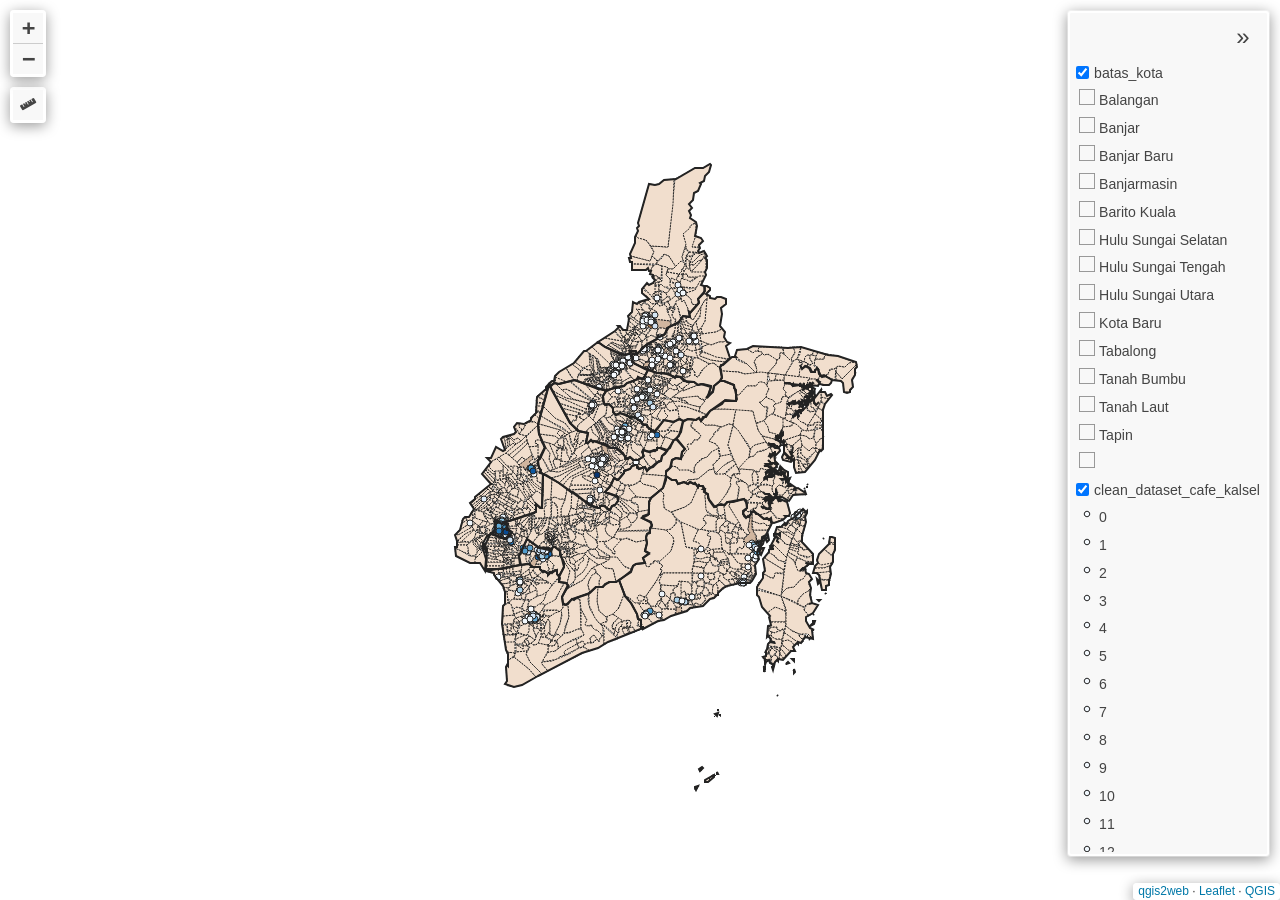
<file: qgis2web_2026_11_01-12_33_45_135385/index.html>
<!doctype html>
<html lang="en">
    <head>
        <meta charset="utf-8">
        <meta http-equiv="X-UA-Compatible" content="IE=edge">
        <meta name="viewport" content="initial-scale=1,user-scalable=no,maximum-scale=1,width=device-width">
        <meta name="mobile-web-app-capable" content="yes">
        <meta name="apple-mobile-web-app-capable" content="yes">
        <link rel="stylesheet" href="css/leaflet.css">
        <link rel="stylesheet" href="css/L.Control.Layers.Tree.css">
        <link rel="stylesheet" href="css/qgis2web.css">
        <link rel="stylesheet" href="css/fontawesome-all.min.css">
        <link rel="stylesheet" href="css/leaflet.photon.css">
        <link rel="stylesheet" href="css/leaflet-measure.css">
        <style>
        html, body, #map {
            width: 100%;
            height: 100%;
            padding: 0;
            margin: 0;
        }
        </style>
        <title></title>
    </head>
    <body>
        <div id="map">
        </div>
        <script src="js/qgis2web_expressions.js"></script>
        <script src="js/leaflet.js"></script>
        <script src="js/L.Control.Layers.Tree.min.js"></script>
        <script src="js/leaflet.rotatedMarker.js"></script>
        <script src="js/leaflet.pattern.js"></script>
        <script src="js/leaflet-hash.js"></script>
        <script src="js/Autolinker.min.js"></script>
        <script src="js/rbush.min.js"></script>
        <script src="js/labelgun.min.js"></script>
        <script src="js/labels.js"></script>
        <script src="js/leaflet.photon.js"></script>
        <script src="js/leaflet-measure.js"></script>
        <script src="data/count_cafe_kel_0.js"></script>
        <script src="data/clean_dataset_cafe_kalsel_1.js"></script>
        <script src="data/batas_kota_2.js"></script>
        <script>
        var highlightLayer;
        function highlightFeature(e) {
            highlightLayer = e.target;

            if (e.target.feature.geometry.type === 'LineString' || e.target.feature.geometry.type === 'MultiLineString') {
              highlightLayer.setStyle({
                color: 'rgba(255, 255, 0, 1.00)',
              });
            } else {
              highlightLayer.setStyle({
                fillColor: 'rgba(255, 255, 0, 1.00)',
                fillOpacity: 1
              });
            }
            highlightLayer.openPopup();
        }
        var map = L.map('map', {
            zoomControl:false, maxZoom:28, minZoom:1
        }).fitBounds([[-4.236447637037048,113.71574193833834],[-1.529848562239348,117.00737628724279]]);
        var hash = new L.Hash(map);
        map.attributionControl.setPrefix('<a href="https://github.com/qgis2web/qgis2web" target="_blank">qgis2web</a> &middot; <a href="https://leafletjs.com" title="A JS library for interactive maps">Leaflet</a> &middot; <a href="https://qgis.org">QGIS</a>');
        var autolinker = new Autolinker({truncate: {length: 30, location: 'smart'}});
        // remove popup's row if "visible-with-data"
        function removeEmptyRowsFromPopupContent(content, feature) {
         var tempDiv = document.createElement('div');
         tempDiv.innerHTML = content;
         var rows = tempDiv.querySelectorAll('tr');
         for (var i = 0; i < rows.length; i++) {
             var td = rows[i].querySelector('td.visible-with-data');
             var key = td ? td.id : '';
             if (td && td.classList.contains('visible-with-data') && feature.properties[key] == null) {
                 rows[i].parentNode.removeChild(rows[i]);
             }
         }
         return tempDiv.innerHTML;
        }
        // modify popup if contains media
        function addClassToPopupIfMedia(content, popup) {
            var tempDiv = document.createElement('div');
            tempDiv.innerHTML = content;
            var imgTd = tempDiv.querySelector('td img');
            if (imgTd) {
                var src = imgTd.getAttribute('src');
                if (/\.(jpg|jpeg|png|gif|bmp|webp|avif)$/i.test(src)) {
                    popup._contentNode.classList.add('media');
                    var img = popup._contentNode.querySelector('td img');
                    if (img) {
                        // If already loaded (cache), update immediately
                        if (img.complete && img.naturalHeight > 0) {
                            popup.update();
                        } else {
                            img.addEventListener('load', function() {
                                popup.update();
                            });
                            img.addEventListener('error', function() {
                                popup.update();
                            });
                        }
                    }
                } else if (/\.(mp3|wav|ogg|aac)$/i.test(src)) {
                    var audio = document.createElement('audio');
                    audio.controls = true;
                    audio.src = src;
                    imgTd.parentNode.replaceChild(audio, imgTd);
                    popup._contentNode.classList.add('media');
                    setTimeout(function() {
                        popup.setContent(tempDiv.innerHTML);
                        popup.update();
                    }, 10);
                } else if (/\.(mp4|webm|ogg|mov)$/i.test(src)) {
                    var video = document.createElement('video');
                    video.controls = true;
                    video.src = src;
                    video.style.width = "400px";
                    video.style.height = "300px";
                    video.style.maxHeight = "60vh";
                    video.style.maxWidth = "60vw";
                    imgTd.parentNode.replaceChild(video, imgTd);
                    popup._contentNode.classList.add('media');
                    // Aggiorna il popup quando il video carica i metadati
                    video.addEventListener('loadedmetadata', function() {
                        popup.update();
                    });
                    setTimeout(function() {
                        popup.setContent(tempDiv.innerHTML);
                        popup.update();
                    }, 10);
                } else {
                    popup._contentNode.classList.remove('media');
                }
            } else {
                popup._contentNode.classList.remove('media');
            }
        }
        var zoomControl = L.control.zoom({
            position: 'topleft'
        }).addTo(map);
        var measureControl = new L.Control.Measure({
            position: 'topleft',
            primaryLengthUnit: 'meters',
            secondaryLengthUnit: 'kilometers',
            primaryAreaUnit: 'sqmeters',
            secondaryAreaUnit: 'hectares'
        });
        measureControl.addTo(map);
        document.getElementsByClassName('leaflet-control-measure-toggle')[0].innerHTML = '';
        document.getElementsByClassName('leaflet-control-measure-toggle')[0].className += ' fas fa-ruler';
        var bounds_group = new L.featureGroup([]);
        function setBounds() {
        }
        function pop_count_cafe_kel_0(feature, layer) {
            layer.on({
                mouseout: function(e) {
                    for (var i in e.target._eventParents) {
                        if (typeof e.target._eventParents[i].resetStyle === 'function') {
                            e.target._eventParents[i].resetStyle(e.target);
                        }
                    }
                    if (typeof layer.closePopup == 'function') {
                        layer.closePopup();
                    } else {
                        layer.eachLayer(function(feature){
                            feature.closePopup()
                        });
                    }
                },
                mouseover: highlightFeature,
            });
            var popupContent = '<table>\
                    <tr>\
                        <td colspan="2">' + (feature.properties['fid'] !== null ? autolinker.link(String(feature.properties['fid']).replace(/'/g, '\'').toLocaleString()) : '') + '</td>\
                    </tr>\
                    <tr>\
                        <td colspan="2">' + (feature.properties['GID_4'] !== null ? autolinker.link(String(feature.properties['GID_4']).replace(/'/g, '\'').toLocaleString()) : '') + '</td>\
                    </tr>\
                    <tr>\
                        <td colspan="2">' + (feature.properties['GID_0'] !== null ? autolinker.link(String(feature.properties['GID_0']).replace(/'/g, '\'').toLocaleString()) : '') + '</td>\
                    </tr>\
                    <tr>\
                        <td colspan="2">' + (feature.properties['COUNTRY'] !== null ? autolinker.link(String(feature.properties['COUNTRY']).replace(/'/g, '\'').toLocaleString()) : '') + '</td>\
                    </tr>\
                    <tr>\
                        <td colspan="2">' + (feature.properties['GID_1'] !== null ? autolinker.link(String(feature.properties['GID_1']).replace(/'/g, '\'').toLocaleString()) : '') + '</td>\
                    </tr>\
                    <tr>\
                        <td colspan="2">' + (feature.properties['NAME_1'] !== null ? autolinker.link(String(feature.properties['NAME_1']).replace(/'/g, '\'').toLocaleString()) : '') + '</td>\
                    </tr>\
                    <tr>\
                        <td colspan="2">' + (feature.properties['GID_2'] !== null ? autolinker.link(String(feature.properties['GID_2']).replace(/'/g, '\'').toLocaleString()) : '') + '</td>\
                    </tr>\
                    <tr>\
                        <td colspan="2">' + (feature.properties['NAME_2'] !== null ? autolinker.link(String(feature.properties['NAME_2']).replace(/'/g, '\'').toLocaleString()) : '') + '</td>\
                    </tr>\
                    <tr>\
                        <td colspan="2">' + (feature.properties['GID_3'] !== null ? autolinker.link(String(feature.properties['GID_3']).replace(/'/g, '\'').toLocaleString()) : '') + '</td>\
                    </tr>\
                    <tr>\
                        <td colspan="2">' + (feature.properties['NAME_3'] !== null ? autolinker.link(String(feature.properties['NAME_3']).replace(/'/g, '\'').toLocaleString()) : '') + '</td>\
                    </tr>\
                    <tr>\
                        <td colspan="2">' + (feature.properties['NAME_4'] !== null ? autolinker.link(String(feature.properties['NAME_4']).replace(/'/g, '\'').toLocaleString()) : '') + '</td>\
                    </tr>\
                    <tr>\
                        <td colspan="2">' + (feature.properties['VARNAME_4'] !== null ? autolinker.link(String(feature.properties['VARNAME_4']).replace(/'/g, '\'').toLocaleString()) : '') + '</td>\
                    </tr>\
                    <tr>\
                        <td colspan="2">' + (feature.properties['TYPE_4'] !== null ? autolinker.link(String(feature.properties['TYPE_4']).replace(/'/g, '\'').toLocaleString()) : '') + '</td>\
                    </tr>\
                    <tr>\
                        <td colspan="2">' + (feature.properties['ENGTYPE_4'] !== null ? autolinker.link(String(feature.properties['ENGTYPE_4']).replace(/'/g, '\'').toLocaleString()) : '') + '</td>\
                    </tr>\
                    <tr>\
                        <td colspan="2">' + (feature.properties['CC_4'] !== null ? autolinker.link(String(feature.properties['CC_4']).replace(/'/g, '\'').toLocaleString()) : '') + '</td>\
                    </tr>\
                    <tr>\
                        <td colspan="2">' + (feature.properties['NUMPOINTS'] !== null ? autolinker.link(String(feature.properties['NUMPOINTS']).replace(/'/g, '\'').toLocaleString()) : '') + '</td>\
                    </tr>\
                </table>';
            var content = removeEmptyRowsFromPopupContent(popupContent, feature);
			layer.on('popupopen', function(e) {
				addClassToPopupIfMedia(content, e.popup);
			});
			layer.bindPopup(content, { maxHeight: 400 });
        }

        function style_count_cafe_kel_0_0(feature) {
            if (feature.properties['NUMPOINTS'] >= 0.000000 && feature.properties['NUMPOINTS'] <= 2.000000 ) {
                return {
                pane: 'pane_count_cafe_kel_0',
                opacity: 1,
                color: 'rgba(35,35,35,1.0)',
                dashArray: '2.0,1.0',
                lineCap: 'butt',
                lineJoin: 'miter',
                weight: 1.0, 
                fill: true,
                fillOpacity: 1,
                fillColor: 'rgba(241,222,205,1.0)',
                interactive: false,
            }
            }
            if (feature.properties['NUMPOINTS'] >= 2.000000 && feature.properties['NUMPOINTS'] <= 9.000000 ) {
                return {
                pane: 'pane_count_cafe_kel_0',
                opacity: 1,
                color: 'rgba(35,35,35,1.0)',
                dashArray: '2.0,1.0',
                lineCap: 'butt',
                lineJoin: 'miter',
                weight: 1.0, 
                fill: true,
                fillOpacity: 1,
                fillColor: 'rgba(209,182,159,1.0)',
                interactive: false,
            }
            }
            if (feature.properties['NUMPOINTS'] >= 9.000000 && feature.properties['NUMPOINTS'] <= 19.000000 ) {
                return {
                pane: 'pane_count_cafe_kel_0',
                opacity: 1,
                color: 'rgba(35,35,35,1.0)',
                dashArray: '2.0,1.0',
                lineCap: 'butt',
                lineJoin: 'miter',
                weight: 1.0, 
                fill: true,
                fillOpacity: 1,
                fillColor: 'rgba(176,142,113,1.0)',
                interactive: false,
            }
            }
            if (feature.properties['NUMPOINTS'] >= 19.000000 && feature.properties['NUMPOINTS'] <= 36.000000 ) {
                return {
                pane: 'pane_count_cafe_kel_0',
                opacity: 1,
                color: 'rgba(35,35,35,1.0)',
                dashArray: '2.0,1.0',
                lineCap: 'butt',
                lineJoin: 'miter',
                weight: 1.0, 
                fill: true,
                fillOpacity: 1,
                fillColor: 'rgba(144,103,66,1.0)',
                interactive: false,
            }
            }
            if (feature.properties['NUMPOINTS'] >= 36.000000 && feature.properties['NUMPOINTS'] <= 52.000000 ) {
                return {
                pane: 'pane_count_cafe_kel_0',
                opacity: 1,
                color: 'rgba(35,35,35,1.0)',
                dashArray: '2.0,1.0',
                lineCap: 'butt',
                lineJoin: 'miter',
                weight: 1.0, 
                fill: true,
                fillOpacity: 1,
                fillColor: 'rgba(112,63,20,1.0)',
                interactive: false,
            }
            }
        }
        map.createPane('pane_count_cafe_kel_0');
        map.getPane('pane_count_cafe_kel_0').style.zIndex = 400;
        map.getPane('pane_count_cafe_kel_0').style['mix-blend-mode'] = 'normal';
        var layer_count_cafe_kel_0 = new L.geoJson(json_count_cafe_kel_0, {
            attribution: '',
            interactive: false,
            dataVar: 'json_count_cafe_kel_0',
            layerName: 'layer_count_cafe_kel_0',
            pane: 'pane_count_cafe_kel_0',
            onEachFeature: pop_count_cafe_kel_0,
            style: style_count_cafe_kel_0_0,
        });
        bounds_group.addLayer(layer_count_cafe_kel_0);
        map.addLayer(layer_count_cafe_kel_0);
        function pop_clean_dataset_cafe_kalsel_1(feature, layer) {
            layer.on({
                mouseout: function(e) {
                    for (var i in e.target._eventParents) {
                        if (typeof e.target._eventParents[i].resetStyle === 'function') {
                            e.target._eventParents[i].resetStyle(e.target);
                        }
                    }
                    if (typeof layer.closePopup == 'function') {
                        layer.closePopup();
                    } else {
                        layer.eachLayer(function(feature){
                            feature.closePopup()
                        });
                    }
                },
                mouseover: highlightFeature,
            });
            var popupContent = '<table>\
                    <tr>\
                        <td colspan="2">' + (feature.properties['title'] !== null ? autolinker.link(String(feature.properties['title']).replace(/'/g, '\'').toLocaleString()) : '') + '</td>\
                    </tr>\
                    <tr>\
                        <td colspan="2">' + (feature.properties['category'] !== null ? autolinker.link(String(feature.properties['category']).replace(/'/g, '\'').toLocaleString()) : '') + '</td>\
                    </tr>\
                    <tr>\
                        <td colspan="2">' + (feature.properties['address'] !== null ? autolinker.link(String(feature.properties['address']).replace(/'/g, '\'').toLocaleString()) : '') + '</td>\
                    </tr>\
                    <tr>\
                        <td colspan="2">' + (feature.properties['review_count'] !== null ? autolinker.link(String(feature.properties['review_count']).replace(/'/g, '\'').toLocaleString()) : '') + '</td>\
                    </tr>\
                    <tr>\
                        <td colspan="2">' + (feature.properties['review_rating'] !== null ? autolinker.link(String(feature.properties['review_rating']).replace(/'/g, '\'').toLocaleString()) : '') + '</td>\
                    </tr>\
                    <tr>\
                        <td colspan="2">' + (feature.properties['peak_day'] !== null ? autolinker.link(String(feature.properties['peak_day']).replace(/'/g, '\'').toLocaleString()) : '') + '</td>\
                    </tr>\
                    <tr>\
                        <td colspan="2">' + (feature.properties['peak_hour'] !== null ? autolinker.link(String(feature.properties['peak_hour']).replace(/'/g, '\'').toLocaleString()) : '') + '</td>\
                    </tr>\
                </table>';
            var content = removeEmptyRowsFromPopupContent(popupContent, feature);
			layer.on('popupopen', function(e) {
				addClassToPopupIfMedia(content, e.popup);
			});
			layer.bindPopup(content, { maxHeight: 400 });
        }

        function style_clean_dataset_cafe_kalsel_1_0(feature) {
            switch(String(feature.properties['review_count'])) {
                case '0':
                    return {
                pane: 'pane_clean_dataset_cafe_kalsel_1',
                radius: 3.0,
                opacity: 1,
                color: 'rgba(35,35,35,1.0)',
                dashArray: '',
                lineCap: 'butt',
                lineJoin: 'miter',
                weight: 1,
                fill: true,
                fillOpacity: 1,
                fillColor: 'rgba(247,251,255,1.0)',
                interactive: true,
            }
                    break;
                case '1':
                    return {
                pane: 'pane_clean_dataset_cafe_kalsel_1',
                radius: 3.0,
                opacity: 1,
                color: 'rgba(35,35,35,1.0)',
                dashArray: '',
                lineCap: 'butt',
                lineJoin: 'miter',
                weight: 1,
                fill: true,
                fillOpacity: 1,
                fillColor: 'rgba(246,251,255,1.0)',
                interactive: true,
            }
                    break;
                case '2':
                    return {
                pane: 'pane_clean_dataset_cafe_kalsel_1',
                radius: 3.0,
                opacity: 1,
                color: 'rgba(35,35,35,1.0)',
                dashArray: '',
                lineCap: 'butt',
                lineJoin: 'miter',
                weight: 1,
                fill: true,
                fillOpacity: 1,
                fillColor: 'rgba(246,250,255,1.0)',
                interactive: true,
            }
                    break;
                case '3':
                    return {
                pane: 'pane_clean_dataset_cafe_kalsel_1',
                radius: 3.0,
                opacity: 1,
                color: 'rgba(35,35,35,1.0)',
                dashArray: '',
                lineCap: 'butt',
                lineJoin: 'miter',
                weight: 1,
                fill: true,
                fillOpacity: 1,
                fillColor: 'rgba(245,250,254,1.0)',
                interactive: true,
            }
                    break;
                case '4':
                    return {
                pane: 'pane_clean_dataset_cafe_kalsel_1',
                radius: 3.0,
                opacity: 1,
                color: 'rgba(35,35,35,1.0)',
                dashArray: '',
                lineCap: 'butt',
                lineJoin: 'miter',
                weight: 1,
                fill: true,
                fillOpacity: 1,
                fillColor: 'rgba(244,249,254,1.0)',
                interactive: true,
            }
                    break;
                case '5':
                    return {
                pane: 'pane_clean_dataset_cafe_kalsel_1',
                radius: 3.0,
                opacity: 1,
                color: 'rgba(35,35,35,1.0)',
                dashArray: '',
                lineCap: 'butt',
                lineJoin: 'miter',
                weight: 1,
                fill: true,
                fillOpacity: 1,
                fillColor: 'rgba(244,249,254,1.0)',
                interactive: true,
            }
                    break;
                case '6':
                    return {
                pane: 'pane_clean_dataset_cafe_kalsel_1',
                radius: 3.0,
                opacity: 1,
                color: 'rgba(35,35,35,1.0)',
                dashArray: '',
                lineCap: 'butt',
                lineJoin: 'miter',
                weight: 1,
                fill: true,
                fillOpacity: 1,
                fillColor: 'rgba(243,248,254,1.0)',
                interactive: true,
            }
                    break;
                case '7':
                    return {
                pane: 'pane_clean_dataset_cafe_kalsel_1',
                radius: 3.0,
                opacity: 1,
                color: 'rgba(35,35,35,1.0)',
                dashArray: '',
                lineCap: 'butt',
                lineJoin: 'miter',
                weight: 1,
                fill: true,
                fillOpacity: 1,
                fillColor: 'rgba(242,248,254,1.0)',
                interactive: true,
            }
                    break;
                case '8':
                    return {
                pane: 'pane_clean_dataset_cafe_kalsel_1',
                radius: 3.0,
                opacity: 1,
                color: 'rgba(35,35,35,1.0)',
                dashArray: '',
                lineCap: 'butt',
                lineJoin: 'miter',
                weight: 1,
                fill: true,
                fillOpacity: 1,
                fillColor: 'rgba(242,248,253,1.0)',
                interactive: true,
            }
                    break;
                case '9':
                    return {
                pane: 'pane_clean_dataset_cafe_kalsel_1',
                radius: 3.0,
                opacity: 1,
                color: 'rgba(35,35,35,1.0)',
                dashArray: '',
                lineCap: 'butt',
                lineJoin: 'miter',
                weight: 1,
                fill: true,
                fillOpacity: 1,
                fillColor: 'rgba(241,247,253,1.0)',
                interactive: true,
            }
                    break;
                case '10':
                    return {
                pane: 'pane_clean_dataset_cafe_kalsel_1',
                radius: 3.0,
                opacity: 1,
                color: 'rgba(35,35,35,1.0)',
                dashArray: '',
                lineCap: 'butt',
                lineJoin: 'miter',
                weight: 1,
                fill: true,
                fillOpacity: 1,
                fillColor: 'rgba(240,247,253,1.0)',
                interactive: true,
            }
                    break;
                case '11':
                    return {
                pane: 'pane_clean_dataset_cafe_kalsel_1',
                radius: 3.0,
                opacity: 1,
                color: 'rgba(35,35,35,1.0)',
                dashArray: '',
                lineCap: 'butt',
                lineJoin: 'miter',
                weight: 1,
                fill: true,
                fillOpacity: 1,
                fillColor: 'rgba(240,246,253,1.0)',
                interactive: true,
            }
                    break;
                case '12':
                    return {
                pane: 'pane_clean_dataset_cafe_kalsel_1',
                radius: 3.0,
                opacity: 1,
                color: 'rgba(35,35,35,1.0)',
                dashArray: '',
                lineCap: 'butt',
                lineJoin: 'miter',
                weight: 1,
                fill: true,
                fillOpacity: 1,
                fillColor: 'rgba(239,246,252,1.0)',
                interactive: true,
            }
                    break;
                case '13':
                    return {
                pane: 'pane_clean_dataset_cafe_kalsel_1',
                radius: 3.0,
                opacity: 1,
                color: 'rgba(35,35,35,1.0)',
                dashArray: '',
                lineCap: 'butt',
                lineJoin: 'miter',
                weight: 1,
                fill: true,
                fillOpacity: 1,
                fillColor: 'rgba(238,246,252,1.0)',
                interactive: true,
            }
                    break;
                case '14':
                    return {
                pane: 'pane_clean_dataset_cafe_kalsel_1',
                radius: 3.0,
                opacity: 1,
                color: 'rgba(35,35,35,1.0)',
                dashArray: '',
                lineCap: 'butt',
                lineJoin: 'miter',
                weight: 1,
                fill: true,
                fillOpacity: 1,
                fillColor: 'rgba(238,245,252,1.0)',
                interactive: true,
            }
                    break;
                case '15':
                    return {
                pane: 'pane_clean_dataset_cafe_kalsel_1',
                radius: 3.0,
                opacity: 1,
                color: 'rgba(35,35,35,1.0)',
                dashArray: '',
                lineCap: 'butt',
                lineJoin: 'miter',
                weight: 1,
                fill: true,
                fillOpacity: 1,
                fillColor: 'rgba(237,245,252,1.0)',
                interactive: true,
            }
                    break;
                case '16':
                    return {
                pane: 'pane_clean_dataset_cafe_kalsel_1',
                radius: 3.0,
                opacity: 1,
                color: 'rgba(35,35,35,1.0)',
                dashArray: '',
                lineCap: 'butt',
                lineJoin: 'miter',
                weight: 1,
                fill: true,
                fillOpacity: 1,
                fillColor: 'rgba(236,244,252,1.0)',
                interactive: true,
            }
                    break;
                case '17':
                    return {
                pane: 'pane_clean_dataset_cafe_kalsel_1',
                radius: 3.0,
                opacity: 1,
                color: 'rgba(35,35,35,1.0)',
                dashArray: '',
                lineCap: 'butt',
                lineJoin: 'miter',
                weight: 1,
                fill: true,
                fillOpacity: 1,
                fillColor: 'rgba(236,244,251,1.0)',
                interactive: true,
            }
                    break;
                case '18':
                    return {
                pane: 'pane_clean_dataset_cafe_kalsel_1',
                radius: 3.0,
                opacity: 1,
                color: 'rgba(35,35,35,1.0)',
                dashArray: '',
                lineCap: 'butt',
                lineJoin: 'miter',
                weight: 1,
                fill: true,
                fillOpacity: 1,
                fillColor: 'rgba(235,243,251,1.0)',
                interactive: true,
            }
                    break;
                case '19':
                    return {
                pane: 'pane_clean_dataset_cafe_kalsel_1',
                radius: 3.0,
                opacity: 1,
                color: 'rgba(35,35,35,1.0)',
                dashArray: '',
                lineCap: 'butt',
                lineJoin: 'miter',
                weight: 1,
                fill: true,
                fillOpacity: 1,
                fillColor: 'rgba(234,243,251,1.0)',
                interactive: true,
            }
                    break;
                case '20':
                    return {
                pane: 'pane_clean_dataset_cafe_kalsel_1',
                radius: 3.0,
                opacity: 1,
                color: 'rgba(35,35,35,1.0)',
                dashArray: '',
                lineCap: 'butt',
                lineJoin: 'miter',
                weight: 1,
                fill: true,
                fillOpacity: 1,
                fillColor: 'rgba(234,243,251,1.0)',
                interactive: true,
            }
                    break;
                case '21':
                    return {
                pane: 'pane_clean_dataset_cafe_kalsel_1',
                radius: 3.0,
                opacity: 1,
                color: 'rgba(35,35,35,1.0)',
                dashArray: '',
                lineCap: 'butt',
                lineJoin: 'miter',
                weight: 1,
                fill: true,
                fillOpacity: 1,
                fillColor: 'rgba(233,242,251,1.0)',
                interactive: true,
            }
                    break;
                case '22':
                    return {
                pane: 'pane_clean_dataset_cafe_kalsel_1',
                radius: 3.0,
                opacity: 1,
                color: 'rgba(35,35,35,1.0)',
                dashArray: '',
                lineCap: 'butt',
                lineJoin: 'miter',
                weight: 1,
                fill: true,
                fillOpacity: 1,
                fillColor: 'rgba(232,242,250,1.0)',
                interactive: true,
            }
                    break;
                case '23':
                    return {
                pane: 'pane_clean_dataset_cafe_kalsel_1',
                radius: 3.0,
                opacity: 1,
                color: 'rgba(35,35,35,1.0)',
                dashArray: '',
                lineCap: 'butt',
                lineJoin: 'miter',
                weight: 1,
                fill: true,
                fillOpacity: 1,
                fillColor: 'rgba(232,241,250,1.0)',
                interactive: true,
            }
                    break;
                case '24':
                    return {
                pane: 'pane_clean_dataset_cafe_kalsel_1',
                radius: 3.0,
                opacity: 1,
                color: 'rgba(35,35,35,1.0)',
                dashArray: '',
                lineCap: 'butt',
                lineJoin: 'miter',
                weight: 1,
                fill: true,
                fillOpacity: 1,
                fillColor: 'rgba(231,241,250,1.0)',
                interactive: true,
            }
                    break;
                case '25':
                    return {
                pane: 'pane_clean_dataset_cafe_kalsel_1',
                radius: 3.0,
                opacity: 1,
                color: 'rgba(35,35,35,1.0)',
                dashArray: '',
                lineCap: 'butt',
                lineJoin: 'miter',
                weight: 1,
                fill: true,
                fillOpacity: 1,
                fillColor: 'rgba(230,240,250,1.0)',
                interactive: true,
            }
                    break;
                case '26':
                    return {
                pane: 'pane_clean_dataset_cafe_kalsel_1',
                radius: 3.0,
                opacity: 1,
                color: 'rgba(35,35,35,1.0)',
                dashArray: '',
                lineCap: 'butt',
                lineJoin: 'miter',
                weight: 1,
                fill: true,
                fillOpacity: 1,
                fillColor: 'rgba(230,240,250,1.0)',
                interactive: true,
            }
                    break;
                case '27':
                    return {
                pane: 'pane_clean_dataset_cafe_kalsel_1',
                radius: 3.0,
                opacity: 1,
                color: 'rgba(35,35,35,1.0)',
                dashArray: '',
                lineCap: 'butt',
                lineJoin: 'miter',
                weight: 1,
                fill: true,
                fillOpacity: 1,
                fillColor: 'rgba(229,240,249,1.0)',
                interactive: true,
            }
                    break;
                case '28':
                    return {
                pane: 'pane_clean_dataset_cafe_kalsel_1',
                radius: 3.0,
                opacity: 1,
                color: 'rgba(35,35,35,1.0)',
                dashArray: '',
                lineCap: 'butt',
                lineJoin: 'miter',
                weight: 1,
                fill: true,
                fillOpacity: 1,
                fillColor: 'rgba(228,239,249,1.0)',
                interactive: true,
            }
                    break;
                case '29':
                    return {
                pane: 'pane_clean_dataset_cafe_kalsel_1',
                radius: 3.0,
                opacity: 1,
                color: 'rgba(35,35,35,1.0)',
                dashArray: '',
                lineCap: 'butt',
                lineJoin: 'miter',
                weight: 1,
                fill: true,
                fillOpacity: 1,
                fillColor: 'rgba(228,239,249,1.0)',
                interactive: true,
            }
                    break;
                case '30':
                    return {
                pane: 'pane_clean_dataset_cafe_kalsel_1',
                radius: 3.0,
                opacity: 1,
                color: 'rgba(35,35,35,1.0)',
                dashArray: '',
                lineCap: 'butt',
                lineJoin: 'miter',
                weight: 1,
                fill: true,
                fillOpacity: 1,
                fillColor: 'rgba(227,238,249,1.0)',
                interactive: true,
            }
                    break;
                case '31':
                    return {
                pane: 'pane_clean_dataset_cafe_kalsel_1',
                radius: 3.0,
                opacity: 1,
                color: 'rgba(35,35,35,1.0)',
                dashArray: '',
                lineCap: 'butt',
                lineJoin: 'miter',
                weight: 1,
                fill: true,
                fillOpacity: 1,
                fillColor: 'rgba(227,238,248,1.0)',
                interactive: true,
            }
                    break;
                case '32':
                    return {
                pane: 'pane_clean_dataset_cafe_kalsel_1',
                radius: 3.0,
                opacity: 1,
                color: 'rgba(35,35,35,1.0)',
                dashArray: '',
                lineCap: 'butt',
                lineJoin: 'miter',
                weight: 1,
                fill: true,
                fillOpacity: 1,
                fillColor: 'rgba(226,237,248,1.0)',
                interactive: true,
            }
                    break;
                case '33':
                    return {
                pane: 'pane_clean_dataset_cafe_kalsel_1',
                radius: 3.0,
                opacity: 1,
                color: 'rgba(35,35,35,1.0)',
                dashArray: '',
                lineCap: 'butt',
                lineJoin: 'miter',
                weight: 1,
                fill: true,
                fillOpacity: 1,
                fillColor: 'rgba(225,237,248,1.0)',
                interactive: true,
            }
                    break;
                case '34':
                    return {
                pane: 'pane_clean_dataset_cafe_kalsel_1',
                radius: 3.0,
                opacity: 1,
                color: 'rgba(35,35,35,1.0)',
                dashArray: '',
                lineCap: 'butt',
                lineJoin: 'miter',
                weight: 1,
                fill: true,
                fillOpacity: 1,
                fillColor: 'rgba(225,237,248,1.0)',
                interactive: true,
            }
                    break;
                case '35':
                    return {
                pane: 'pane_clean_dataset_cafe_kalsel_1',
                radius: 3.0,
                opacity: 1,
                color: 'rgba(35,35,35,1.0)',
                dashArray: '',
                lineCap: 'butt',
                lineJoin: 'miter',
                weight: 1,
                fill: true,
                fillOpacity: 1,
                fillColor: 'rgba(224,236,248,1.0)',
                interactive: true,
            }
                    break;
                case '36':
                    return {
                pane: 'pane_clean_dataset_cafe_kalsel_1',
                radius: 3.0,
                opacity: 1,
                color: 'rgba(35,35,35,1.0)',
                dashArray: '',
                lineCap: 'butt',
                lineJoin: 'miter',
                weight: 1,
                fill: true,
                fillOpacity: 1,
                fillColor: 'rgba(223,236,247,1.0)',
                interactive: true,
            }
                    break;
                case '37':
                    return {
                pane: 'pane_clean_dataset_cafe_kalsel_1',
                radius: 3.0,
                opacity: 1,
                color: 'rgba(35,35,35,1.0)',
                dashArray: '',
                lineCap: 'butt',
                lineJoin: 'miter',
                weight: 1,
                fill: true,
                fillOpacity: 1,
                fillColor: 'rgba(223,235,247,1.0)',
                interactive: true,
            }
                    break;
                case '38':
                    return {
                pane: 'pane_clean_dataset_cafe_kalsel_1',
                radius: 3.0,
                opacity: 1,
                color: 'rgba(35,35,35,1.0)',
                dashArray: '',
                lineCap: 'butt',
                lineJoin: 'miter',
                weight: 1,
                fill: true,
                fillOpacity: 1,
                fillColor: 'rgba(222,235,247,1.0)',
                interactive: true,
            }
                    break;
                case '39':
                    return {
                pane: 'pane_clean_dataset_cafe_kalsel_1',
                radius: 3.0,
                opacity: 1,
                color: 'rgba(35,35,35,1.0)',
                dashArray: '',
                lineCap: 'butt',
                lineJoin: 'miter',
                weight: 1,
                fill: true,
                fillOpacity: 1,
                fillColor: 'rgba(221,235,247,1.0)',
                interactive: true,
            }
                    break;
                case '40':
                    return {
                pane: 'pane_clean_dataset_cafe_kalsel_1',
                radius: 3.0,
                opacity: 1,
                color: 'rgba(35,35,35,1.0)',
                dashArray: '',
                lineCap: 'butt',
                lineJoin: 'miter',
                weight: 1,
                fill: true,
                fillOpacity: 1,
                fillColor: 'rgba(221,234,247,1.0)',
                interactive: true,
            }
                    break;
                case '41':
                    return {
                pane: 'pane_clean_dataset_cafe_kalsel_1',
                radius: 3.0,
                opacity: 1,
                color: 'rgba(35,35,35,1.0)',
                dashArray: '',
                lineCap: 'butt',
                lineJoin: 'miter',
                weight: 1,
                fill: true,
                fillOpacity: 1,
                fillColor: 'rgba(220,234,246,1.0)',
                interactive: true,
            }
                    break;
                case '42':
                    return {
                pane: 'pane_clean_dataset_cafe_kalsel_1',
                radius: 3.0,
                opacity: 1,
                color: 'rgba(35,35,35,1.0)',
                dashArray: '',
                lineCap: 'butt',
                lineJoin: 'miter',
                weight: 1,
                fill: true,
                fillOpacity: 1,
                fillColor: 'rgba(219,233,246,1.0)',
                interactive: true,
            }
                    break;
                case '43':
                    return {
                pane: 'pane_clean_dataset_cafe_kalsel_1',
                radius: 3.0,
                opacity: 1,
                color: 'rgba(35,35,35,1.0)',
                dashArray: '',
                lineCap: 'butt',
                lineJoin: 'miter',
                weight: 1,
                fill: true,
                fillOpacity: 1,
                fillColor: 'rgba(219,233,246,1.0)',
                interactive: true,
            }
                    break;
                case '44':
                    return {
                pane: 'pane_clean_dataset_cafe_kalsel_1',
                radius: 3.0,
                opacity: 1,
                color: 'rgba(35,35,35,1.0)',
                dashArray: '',
                lineCap: 'butt',
                lineJoin: 'miter',
                weight: 1,
                fill: true,
                fillOpacity: 1,
                fillColor: 'rgba(218,232,246,1.0)',
                interactive: true,
            }
                    break;
                case '45':
                    return {
                pane: 'pane_clean_dataset_cafe_kalsel_1',
                radius: 3.0,
                opacity: 1,
                color: 'rgba(35,35,35,1.0)',
                dashArray: '',
                lineCap: 'butt',
                lineJoin: 'miter',
                weight: 1,
                fill: true,
                fillOpacity: 1,
                fillColor: 'rgba(217,232,245,1.0)',
                interactive: true,
            }
                    break;
                case '46':
                    return {
                pane: 'pane_clean_dataset_cafe_kalsel_1',
                radius: 3.0,
                opacity: 1,
                color: 'rgba(35,35,35,1.0)',
                dashArray: '',
                lineCap: 'butt',
                lineJoin: 'miter',
                weight: 1,
                fill: true,
                fillOpacity: 1,
                fillColor: 'rgba(217,232,245,1.0)',
                interactive: true,
            }
                    break;
                case '47':
                    return {
                pane: 'pane_clean_dataset_cafe_kalsel_1',
                radius: 3.0,
                opacity: 1,
                color: 'rgba(35,35,35,1.0)',
                dashArray: '',
                lineCap: 'butt',
                lineJoin: 'miter',
                weight: 1,
                fill: true,
                fillOpacity: 1,
                fillColor: 'rgba(216,231,245,1.0)',
                interactive: true,
            }
                    break;
                case '48':
                    return {
                pane: 'pane_clean_dataset_cafe_kalsel_1',
                radius: 3.0,
                opacity: 1,
                color: 'rgba(35,35,35,1.0)',
                dashArray: '',
                lineCap: 'butt',
                lineJoin: 'miter',
                weight: 1,
                fill: true,
                fillOpacity: 1,
                fillColor: 'rgba(216,231,245,1.0)',
                interactive: true,
            }
                    break;
                case '49':
                    return {
                pane: 'pane_clean_dataset_cafe_kalsel_1',
                radius: 3.0,
                opacity: 1,
                color: 'rgba(35,35,35,1.0)',
                dashArray: '',
                lineCap: 'butt',
                lineJoin: 'miter',
                weight: 1,
                fill: true,
                fillOpacity: 1,
                fillColor: 'rgba(215,230,245,1.0)',
                interactive: true,
            }
                    break;
                case '50':
                    return {
                pane: 'pane_clean_dataset_cafe_kalsel_1',
                radius: 3.0,
                opacity: 1,
                color: 'rgba(35,35,35,1.0)',
                dashArray: '',
                lineCap: 'butt',
                lineJoin: 'miter',
                weight: 1,
                fill: true,
                fillOpacity: 1,
                fillColor: 'rgba(214,230,244,1.0)',
                interactive: true,
            }
                    break;
                case '51':
                    return {
                pane: 'pane_clean_dataset_cafe_kalsel_1',
                radius: 3.0,
                opacity: 1,
                color: 'rgba(35,35,35,1.0)',
                dashArray: '',
                lineCap: 'butt',
                lineJoin: 'miter',
                weight: 1,
                fill: true,
                fillOpacity: 1,
                fillColor: 'rgba(214,229,244,1.0)',
                interactive: true,
            }
                    break;
                case '52':
                    return {
                pane: 'pane_clean_dataset_cafe_kalsel_1',
                radius: 3.0,
                opacity: 1,
                color: 'rgba(35,35,35,1.0)',
                dashArray: '',
                lineCap: 'butt',
                lineJoin: 'miter',
                weight: 1,
                fill: true,
                fillOpacity: 1,
                fillColor: 'rgba(213,229,244,1.0)',
                interactive: true,
            }
                    break;
                case '53':
                    return {
                pane: 'pane_clean_dataset_cafe_kalsel_1',
                radius: 3.0,
                opacity: 1,
                color: 'rgba(35,35,35,1.0)',
                dashArray: '',
                lineCap: 'butt',
                lineJoin: 'miter',
                weight: 1,
                fill: true,
                fillOpacity: 1,
                fillColor: 'rgba(212,229,244,1.0)',
                interactive: true,
            }
                    break;
                case '54':
                    return {
                pane: 'pane_clean_dataset_cafe_kalsel_1',
                radius: 3.0,
                opacity: 1,
                color: 'rgba(35,35,35,1.0)',
                dashArray: '',
                lineCap: 'butt',
                lineJoin: 'miter',
                weight: 1,
                fill: true,
                fillOpacity: 1,
                fillColor: 'rgba(212,228,244,1.0)',
                interactive: true,
            }
                    break;
                case '55':
                    return {
                pane: 'pane_clean_dataset_cafe_kalsel_1',
                radius: 3.0,
                opacity: 1,
                color: 'rgba(35,35,35,1.0)',
                dashArray: '',
                lineCap: 'butt',
                lineJoin: 'miter',
                weight: 1,
                fill: true,
                fillOpacity: 1,
                fillColor: 'rgba(211,228,243,1.0)',
                interactive: true,
            }
                    break;
                case '56':
                    return {
                pane: 'pane_clean_dataset_cafe_kalsel_1',
                radius: 3.0,
                opacity: 1,
                color: 'rgba(35,35,35,1.0)',
                dashArray: '',
                lineCap: 'butt',
                lineJoin: 'miter',
                weight: 1,
                fill: true,
                fillOpacity: 1,
                fillColor: 'rgba(210,227,243,1.0)',
                interactive: true,
            }
                    break;
                case '57':
                    return {
                pane: 'pane_clean_dataset_cafe_kalsel_1',
                radius: 3.0,
                opacity: 1,
                color: 'rgba(35,35,35,1.0)',
                dashArray: '',
                lineCap: 'butt',
                lineJoin: 'miter',
                weight: 1,
                fill: true,
                fillOpacity: 1,
                fillColor: 'rgba(210,227,243,1.0)',
                interactive: true,
            }
                    break;
                case '58':
                    return {
                pane: 'pane_clean_dataset_cafe_kalsel_1',
                radius: 3.0,
                opacity: 1,
                color: 'rgba(35,35,35,1.0)',
                dashArray: '',
                lineCap: 'butt',
                lineJoin: 'miter',
                weight: 1,
                fill: true,
                fillOpacity: 1,
                fillColor: 'rgba(209,226,243,1.0)',
                interactive: true,
            }
                    break;
                case '59':
                    return {
                pane: 'pane_clean_dataset_cafe_kalsel_1',
                radius: 3.0,
                opacity: 1,
                color: 'rgba(35,35,35,1.0)',
                dashArray: '',
                lineCap: 'butt',
                lineJoin: 'miter',
                weight: 1,
                fill: true,
                fillOpacity: 1,
                fillColor: 'rgba(209,226,243,1.0)',
                interactive: true,
            }
                    break;
                case '60':
                    return {
                pane: 'pane_clean_dataset_cafe_kalsel_1',
                radius: 3.0,
                opacity: 1,
                color: 'rgba(35,35,35,1.0)',
                dashArray: '',
                lineCap: 'butt',
                lineJoin: 'miter',
                weight: 1,
                fill: true,
                fillOpacity: 1,
                fillColor: 'rgba(208,226,242,1.0)',
                interactive: true,
            }
                    break;
                case '61':
                    return {
                pane: 'pane_clean_dataset_cafe_kalsel_1',
                radius: 3.0,
                opacity: 1,
                color: 'rgba(35,35,35,1.0)',
                dashArray: '',
                lineCap: 'butt',
                lineJoin: 'miter',
                weight: 1,
                fill: true,
                fillOpacity: 1,
                fillColor: 'rgba(207,225,242,1.0)',
                interactive: true,
            }
                    break;
                case '63':
                    return {
                pane: 'pane_clean_dataset_cafe_kalsel_1',
                radius: 3.0,
                opacity: 1,
                color: 'rgba(35,35,35,1.0)',
                dashArray: '',
                lineCap: 'butt',
                lineJoin: 'miter',
                weight: 1,
                fill: true,
                fillOpacity: 1,
                fillColor: 'rgba(207,225,242,1.0)',
                interactive: true,
            }
                    break;
                case '64':
                    return {
                pane: 'pane_clean_dataset_cafe_kalsel_1',
                radius: 3.0,
                opacity: 1,
                color: 'rgba(35,35,35,1.0)',
                dashArray: '',
                lineCap: 'butt',
                lineJoin: 'miter',
                weight: 1,
                fill: true,
                fillOpacity: 1,
                fillColor: 'rgba(206,224,242,1.0)',
                interactive: true,
            }
                    break;
                case '65':
                    return {
                pane: 'pane_clean_dataset_cafe_kalsel_1',
                radius: 3.0,
                opacity: 1,
                color: 'rgba(35,35,35,1.0)',
                dashArray: '',
                lineCap: 'butt',
                lineJoin: 'miter',
                weight: 1,
                fill: true,
                fillOpacity: 1,
                fillColor: 'rgba(205,224,241,1.0)',
                interactive: true,
            }
                    break;
                case '66':
                    return {
                pane: 'pane_clean_dataset_cafe_kalsel_1',
                radius: 3.0,
                opacity: 1,
                color: 'rgba(35,35,35,1.0)',
                dashArray: '',
                lineCap: 'butt',
                lineJoin: 'miter',
                weight: 1,
                fill: true,
                fillOpacity: 1,
                fillColor: 'rgba(205,224,241,1.0)',
                interactive: true,
            }
                    break;
                case '67':
                    return {
                pane: 'pane_clean_dataset_cafe_kalsel_1',
                radius: 3.0,
                opacity: 1,
                color: 'rgba(35,35,35,1.0)',
                dashArray: '',
                lineCap: 'butt',
                lineJoin: 'miter',
                weight: 1,
                fill: true,
                fillOpacity: 1,
                fillColor: 'rgba(204,223,241,1.0)',
                interactive: true,
            }
                    break;
                case '68':
                    return {
                pane: 'pane_clean_dataset_cafe_kalsel_1',
                radius: 3.0,
                opacity: 1,
                color: 'rgba(35,35,35,1.0)',
                dashArray: '',
                lineCap: 'butt',
                lineJoin: 'miter',
                weight: 1,
                fill: true,
                fillOpacity: 1,
                fillColor: 'rgba(203,223,241,1.0)',
                interactive: true,
            }
                    break;
                case '69':
                    return {
                pane: 'pane_clean_dataset_cafe_kalsel_1',
                radius: 3.0,
                opacity: 1,
                color: 'rgba(35,35,35,1.0)',
                dashArray: '',
                lineCap: 'butt',
                lineJoin: 'miter',
                weight: 1,
                fill: true,
                fillOpacity: 1,
                fillColor: 'rgba(203,222,241,1.0)',
                interactive: true,
            }
                    break;
                case '70':
                    return {
                pane: 'pane_clean_dataset_cafe_kalsel_1',
                radius: 3.0,
                opacity: 1,
                color: 'rgba(35,35,35,1.0)',
                dashArray: '',
                lineCap: 'butt',
                lineJoin: 'miter',
                weight: 1,
                fill: true,
                fillOpacity: 1,
                fillColor: 'rgba(202,222,240,1.0)',
                interactive: true,
            }
                    break;
                case '71':
                    return {
                pane: 'pane_clean_dataset_cafe_kalsel_1',
                radius: 3.0,
                opacity: 1,
                color: 'rgba(35,35,35,1.0)',
                dashArray: '',
                lineCap: 'butt',
                lineJoin: 'miter',
                weight: 1,
                fill: true,
                fillOpacity: 1,
                fillColor: 'rgba(202,221,240,1.0)',
                interactive: true,
            }
                    break;
                case '72':
                    return {
                pane: 'pane_clean_dataset_cafe_kalsel_1',
                radius: 3.0,
                opacity: 1,
                color: 'rgba(35,35,35,1.0)',
                dashArray: '',
                lineCap: 'butt',
                lineJoin: 'miter',
                weight: 1,
                fill: true,
                fillOpacity: 1,
                fillColor: 'rgba(201,221,240,1.0)',
                interactive: true,
            }
                    break;
                case '73':
                    return {
                pane: 'pane_clean_dataset_cafe_kalsel_1',
                radius: 3.0,
                opacity: 1,
                color: 'rgba(35,35,35,1.0)',
                dashArray: '',
                lineCap: 'butt',
                lineJoin: 'miter',
                weight: 1,
                fill: true,
                fillOpacity: 1,
                fillColor: 'rgba(200,221,240,1.0)',
                interactive: true,
            }
                    break;
                case '75':
                    return {
                pane: 'pane_clean_dataset_cafe_kalsel_1',
                radius: 3.0,
                opacity: 1,
                color: 'rgba(35,35,35,1.0)',
                dashArray: '',
                lineCap: 'butt',
                lineJoin: 'miter',
                weight: 1,
                fill: true,
                fillOpacity: 1,
                fillColor: 'rgba(200,220,240,1.0)',
                interactive: true,
            }
                    break;
                case '76':
                    return {
                pane: 'pane_clean_dataset_cafe_kalsel_1',
                radius: 3.0,
                opacity: 1,
                color: 'rgba(35,35,35,1.0)',
                dashArray: '',
                lineCap: 'butt',
                lineJoin: 'miter',
                weight: 1,
                fill: true,
                fillOpacity: 1,
                fillColor: 'rgba(199,220,239,1.0)',
                interactive: true,
            }
                    break;
                case '77':
                    return {
                pane: 'pane_clean_dataset_cafe_kalsel_1',
                radius: 3.0,
                opacity: 1,
                color: 'rgba(35,35,35,1.0)',
                dashArray: '',
                lineCap: 'butt',
                lineJoin: 'miter',
                weight: 1,
                fill: true,
                fillOpacity: 1,
                fillColor: 'rgba(198,219,239,1.0)',
                interactive: true,
            }
                    break;
                case '78':
                    return {
                pane: 'pane_clean_dataset_cafe_kalsel_1',
                radius: 3.0,
                opacity: 1,
                color: 'rgba(35,35,35,1.0)',
                dashArray: '',
                lineCap: 'butt',
                lineJoin: 'miter',
                weight: 1,
                fill: true,
                fillOpacity: 1,
                fillColor: 'rgba(198,219,239,1.0)',
                interactive: true,
            }
                    break;
                case '79':
                    return {
                pane: 'pane_clean_dataset_cafe_kalsel_1',
                radius: 3.0,
                opacity: 1,
                color: 'rgba(35,35,35,1.0)',
                dashArray: '',
                lineCap: 'butt',
                lineJoin: 'miter',
                weight: 1,
                fill: true,
                fillOpacity: 1,
                fillColor: 'rgba(197,218,239,1.0)',
                interactive: true,
            }
                    break;
                case '80':
                    return {
                pane: 'pane_clean_dataset_cafe_kalsel_1',
                radius: 3.0,
                opacity: 1,
                color: 'rgba(35,35,35,1.0)',
                dashArray: '',
                lineCap: 'butt',
                lineJoin: 'miter',
                weight: 1,
                fill: true,
                fillOpacity: 1,
                fillColor: 'rgba(196,218,238,1.0)',
                interactive: true,
            }
                    break;
                case '81':
                    return {
                pane: 'pane_clean_dataset_cafe_kalsel_1',
                radius: 3.0,
                opacity: 1,
                color: 'rgba(35,35,35,1.0)',
                dashArray: '',
                lineCap: 'butt',
                lineJoin: 'miter',
                weight: 1,
                fill: true,
                fillOpacity: 1,
                fillColor: 'rgba(194,217,238,1.0)',
                interactive: true,
            }
                    break;
                case '82':
                    return {
                pane: 'pane_clean_dataset_cafe_kalsel_1',
                radius: 3.0,
                opacity: 1,
                color: 'rgba(35,35,35,1.0)',
                dashArray: '',
                lineCap: 'butt',
                lineJoin: 'miter',
                weight: 1,
                fill: true,
                fillOpacity: 1,
                fillColor: 'rgba(193,217,237,1.0)',
                interactive: true,
            }
                    break;
                case '83':
                    return {
                pane: 'pane_clean_dataset_cafe_kalsel_1',
                radius: 3.0,
                opacity: 1,
                color: 'rgba(35,35,35,1.0)',
                dashArray: '',
                lineCap: 'butt',
                lineJoin: 'miter',
                weight: 1,
                fill: true,
                fillOpacity: 1,
                fillColor: 'rgba(192,217,237,1.0)',
                interactive: true,
            }
                    break;
                case '84':
                    return {
                pane: 'pane_clean_dataset_cafe_kalsel_1',
                radius: 3.0,
                opacity: 1,
                color: 'rgba(35,35,35,1.0)',
                dashArray: '',
                lineCap: 'butt',
                lineJoin: 'miter',
                weight: 1,
                fill: true,
                fillOpacity: 1,
                fillColor: 'rgba(191,216,237,1.0)',
                interactive: true,
            }
                    break;
                case '85':
                    return {
                pane: 'pane_clean_dataset_cafe_kalsel_1',
                radius: 3.0,
                opacity: 1,
                color: 'rgba(35,35,35,1.0)',
                dashArray: '',
                lineCap: 'butt',
                lineJoin: 'miter',
                weight: 1,
                fill: true,
                fillOpacity: 1,
                fillColor: 'rgba(190,216,236,1.0)',
                interactive: true,
            }
                    break;
                case '88':
                    return {
                pane: 'pane_clean_dataset_cafe_kalsel_1',
                radius: 3.0,
                opacity: 1,
                color: 'rgba(35,35,35,1.0)',
                dashArray: '',
                lineCap: 'butt',
                lineJoin: 'miter',
                weight: 1,
                fill: true,
                fillOpacity: 1,
                fillColor: 'rgba(189,215,236,1.0)',
                interactive: true,
            }
                    break;
                case '90':
                    return {
                pane: 'pane_clean_dataset_cafe_kalsel_1',
                radius: 3.0,
                opacity: 1,
                color: 'rgba(35,35,35,1.0)',
                dashArray: '',
                lineCap: 'butt',
                lineJoin: 'miter',
                weight: 1,
                fill: true,
                fillOpacity: 1,
                fillColor: 'rgba(188,215,236,1.0)',
                interactive: true,
            }
                    break;
                case '92':
                    return {
                pane: 'pane_clean_dataset_cafe_kalsel_1',
                radius: 3.0,
                opacity: 1,
                color: 'rgba(35,35,35,1.0)',
                dashArray: '',
                lineCap: 'butt',
                lineJoin: 'miter',
                weight: 1,
                fill: true,
                fillOpacity: 1,
                fillColor: 'rgba(187,214,235,1.0)',
                interactive: true,
            }
                    break;
                case '93':
                    return {
                pane: 'pane_clean_dataset_cafe_kalsel_1',
                radius: 3.0,
                opacity: 1,
                color: 'rgba(35,35,35,1.0)',
                dashArray: '',
                lineCap: 'butt',
                lineJoin: 'miter',
                weight: 1,
                fill: true,
                fillOpacity: 1,
                fillColor: 'rgba(186,214,235,1.0)',
                interactive: true,
            }
                    break;
                case '94':
                    return {
                pane: 'pane_clean_dataset_cafe_kalsel_1',
                radius: 3.0,
                opacity: 1,
                color: 'rgba(35,35,35,1.0)',
                dashArray: '',
                lineCap: 'butt',
                lineJoin: 'miter',
                weight: 1,
                fill: true,
                fillOpacity: 1,
                fillColor: 'rgba(185,213,234,1.0)',
                interactive: true,
            }
                    break;
                case '95':
                    return {
                pane: 'pane_clean_dataset_cafe_kalsel_1',
                radius: 3.0,
                opacity: 1,
                color: 'rgba(35,35,35,1.0)',
                dashArray: '',
                lineCap: 'butt',
                lineJoin: 'miter',
                weight: 1,
                fill: true,
                fillOpacity: 1,
                fillColor: 'rgba(184,213,234,1.0)',
                interactive: true,
            }
                    break;
                case '97':
                    return {
                pane: 'pane_clean_dataset_cafe_kalsel_1',
                radius: 3.0,
                opacity: 1,
                color: 'rgba(35,35,35,1.0)',
                dashArray: '',
                lineCap: 'butt',
                lineJoin: 'miter',
                weight: 1,
                fill: true,
                fillOpacity: 1,
                fillColor: 'rgba(183,213,234,1.0)',
                interactive: true,
            }
                    break;
                case '100':
                    return {
                pane: 'pane_clean_dataset_cafe_kalsel_1',
                radius: 3.0,
                opacity: 1,
                color: 'rgba(35,35,35,1.0)',
                dashArray: '',
                lineCap: 'butt',
                lineJoin: 'miter',
                weight: 1,
                fill: true,
                fillOpacity: 1,
                fillColor: 'rgba(182,212,233,1.0)',
                interactive: true,
            }
                    break;
                case '102':
                    return {
                pane: 'pane_clean_dataset_cafe_kalsel_1',
                radius: 3.0,
                opacity: 1,
                color: 'rgba(35,35,35,1.0)',
                dashArray: '',
                lineCap: 'butt',
                lineJoin: 'miter',
                weight: 1,
                fill: true,
                fillOpacity: 1,
                fillColor: 'rgba(181,212,233,1.0)',
                interactive: true,
            }
                    break;
                case '103':
                    return {
                pane: 'pane_clean_dataset_cafe_kalsel_1',
                radius: 3.0,
                opacity: 1,
                color: 'rgba(35,35,35,1.0)',
                dashArray: '',
                lineCap: 'butt',
                lineJoin: 'miter',
                weight: 1,
                fill: true,
                fillOpacity: 1,
                fillColor: 'rgba(180,211,233,1.0)',
                interactive: true,
            }
                    break;
                case '104':
                    return {
                pane: 'pane_clean_dataset_cafe_kalsel_1',
                radius: 3.0,
                opacity: 1,
                color: 'rgba(35,35,35,1.0)',
                dashArray: '',
                lineCap: 'butt',
                lineJoin: 'miter',
                weight: 1,
                fill: true,
                fillOpacity: 1,
                fillColor: 'rgba(179,211,232,1.0)',
                interactive: true,
            }
                    break;
                case '106':
                    return {
                pane: 'pane_clean_dataset_cafe_kalsel_1',
                radius: 3.0,
                opacity: 1,
                color: 'rgba(35,35,35,1.0)',
                dashArray: '',
                lineCap: 'butt',
                lineJoin: 'miter',
                weight: 1,
                fill: true,
                fillOpacity: 1,
                fillColor: 'rgba(178,210,232,1.0)',
                interactive: true,
            }
                    break;
                case '108':
                    return {
                pane: 'pane_clean_dataset_cafe_kalsel_1',
                radius: 3.0,
                opacity: 1,
                color: 'rgba(35,35,35,1.0)',
                dashArray: '',
                lineCap: 'butt',
                lineJoin: 'miter',
                weight: 1,
                fill: true,
                fillOpacity: 1,
                fillColor: 'rgba(176,210,231,1.0)',
                interactive: true,
            }
                    break;
                case '109':
                    return {
                pane: 'pane_clean_dataset_cafe_kalsel_1',
                radius: 3.0,
                opacity: 1,
                color: 'rgba(35,35,35,1.0)',
                dashArray: '',
                lineCap: 'butt',
                lineJoin: 'miter',
                weight: 1,
                fill: true,
                fillOpacity: 1,
                fillColor: 'rgba(175,209,231,1.0)',
                interactive: true,
            }
                    break;
                case '110':
                    return {
                pane: 'pane_clean_dataset_cafe_kalsel_1',
                radius: 3.0,
                opacity: 1,
                color: 'rgba(35,35,35,1.0)',
                dashArray: '',
                lineCap: 'butt',
                lineJoin: 'miter',
                weight: 1,
                fill: true,
                fillOpacity: 1,
                fillColor: 'rgba(174,209,231,1.0)',
                interactive: true,
            }
                    break;
                case '111':
                    return {
                pane: 'pane_clean_dataset_cafe_kalsel_1',
                radius: 3.0,
                opacity: 1,
                color: 'rgba(35,35,35,1.0)',
                dashArray: '',
                lineCap: 'butt',
                lineJoin: 'miter',
                weight: 1,
                fill: true,
                fillOpacity: 1,
                fillColor: 'rgba(173,209,230,1.0)',
                interactive: true,
            }
                    break;
                case '112':
                    return {
                pane: 'pane_clean_dataset_cafe_kalsel_1',
                radius: 3.0,
                opacity: 1,
                color: 'rgba(35,35,35,1.0)',
                dashArray: '',
                lineCap: 'butt',
                lineJoin: 'miter',
                weight: 1,
                fill: true,
                fillOpacity: 1,
                fillColor: 'rgba(172,208,230,1.0)',
                interactive: true,
            }
                    break;
                case '113':
                    return {
                pane: 'pane_clean_dataset_cafe_kalsel_1',
                radius: 3.0,
                opacity: 1,
                color: 'rgba(35,35,35,1.0)',
                dashArray: '',
                lineCap: 'butt',
                lineJoin: 'miter',
                weight: 1,
                fill: true,
                fillOpacity: 1,
                fillColor: 'rgba(171,208,230,1.0)',
                interactive: true,
            }
                    break;
                case '116':
                    return {
                pane: 'pane_clean_dataset_cafe_kalsel_1',
                radius: 3.0,
                opacity: 1,
                color: 'rgba(35,35,35,1.0)',
                dashArray: '',
                lineCap: 'butt',
                lineJoin: 'miter',
                weight: 1,
                fill: true,
                fillOpacity: 1,
                fillColor: 'rgba(170,207,229,1.0)',
                interactive: true,
            }
                    break;
                case '117':
                    return {
                pane: 'pane_clean_dataset_cafe_kalsel_1',
                radius: 3.0,
                opacity: 1,
                color: 'rgba(35,35,35,1.0)',
                dashArray: '',
                lineCap: 'butt',
                lineJoin: 'miter',
                weight: 1,
                fill: true,
                fillOpacity: 1,
                fillColor: 'rgba(169,207,229,1.0)',
                interactive: true,
            }
                    break;
                case '119':
                    return {
                pane: 'pane_clean_dataset_cafe_kalsel_1',
                radius: 3.0,
                opacity: 1,
                color: 'rgba(35,35,35,1.0)',
                dashArray: '',
                lineCap: 'butt',
                lineJoin: 'miter',
                weight: 1,
                fill: true,
                fillOpacity: 1,
                fillColor: 'rgba(168,206,229,1.0)',
                interactive: true,
            }
                    break;
                case '122':
                    return {
                pane: 'pane_clean_dataset_cafe_kalsel_1',
                radius: 3.0,
                opacity: 1,
                color: 'rgba(35,35,35,1.0)',
                dashArray: '',
                lineCap: 'butt',
                lineJoin: 'miter',
                weight: 1,
                fill: true,
                fillOpacity: 1,
                fillColor: 'rgba(167,206,228,1.0)',
                interactive: true,
            }
                    break;
                case '123':
                    return {
                pane: 'pane_clean_dataset_cafe_kalsel_1',
                radius: 3.0,
                opacity: 1,
                color: 'rgba(35,35,35,1.0)',
                dashArray: '',
                lineCap: 'butt',
                lineJoin: 'miter',
                weight: 1,
                fill: true,
                fillOpacity: 1,
                fillColor: 'rgba(166,205,228,1.0)',
                interactive: true,
            }
                    break;
                case '124':
                    return {
                pane: 'pane_clean_dataset_cafe_kalsel_1',
                radius: 3.0,
                opacity: 1,
                color: 'rgba(35,35,35,1.0)',
                dashArray: '',
                lineCap: 'butt',
                lineJoin: 'miter',
                weight: 1,
                fill: true,
                fillOpacity: 1,
                fillColor: 'rgba(165,205,227,1.0)',
                interactive: true,
            }
                    break;
                case '125':
                    return {
                pane: 'pane_clean_dataset_cafe_kalsel_1',
                radius: 3.0,
                opacity: 1,
                color: 'rgba(35,35,35,1.0)',
                dashArray: '',
                lineCap: 'butt',
                lineJoin: 'miter',
                weight: 1,
                fill: true,
                fillOpacity: 1,
                fillColor: 'rgba(164,204,227,1.0)',
                interactive: true,
            }
                    break;
                case '126':
                    return {
                pane: 'pane_clean_dataset_cafe_kalsel_1',
                radius: 3.0,
                opacity: 1,
                color: 'rgba(35,35,35,1.0)',
                dashArray: '',
                lineCap: 'butt',
                lineJoin: 'miter',
                weight: 1,
                fill: true,
                fillOpacity: 1,
                fillColor: 'rgba(163,204,227,1.0)',
                interactive: true,
            }
                    break;
                case '127':
                    return {
                pane: 'pane_clean_dataset_cafe_kalsel_1',
                radius: 3.0,
                opacity: 1,
                color: 'rgba(35,35,35,1.0)',
                dashArray: '',
                lineCap: 'butt',
                lineJoin: 'miter',
                weight: 1,
                fill: true,
                fillOpacity: 1,
                fillColor: 'rgba(162,204,226,1.0)',
                interactive: true,
            }
                    break;
                case '128':
                    return {
                pane: 'pane_clean_dataset_cafe_kalsel_1',
                radius: 3.0,
                opacity: 1,
                color: 'rgba(35,35,35,1.0)',
                dashArray: '',
                lineCap: 'butt',
                lineJoin: 'miter',
                weight: 1,
                fill: true,
                fillOpacity: 1,
                fillColor: 'rgba(161,203,226,1.0)',
                interactive: true,
            }
                    break;
                case '129':
                    return {
                pane: 'pane_clean_dataset_cafe_kalsel_1',
                radius: 3.0,
                opacity: 1,
                color: 'rgba(35,35,35,1.0)',
                dashArray: '',
                lineCap: 'butt',
                lineJoin: 'miter',
                weight: 1,
                fill: true,
                fillOpacity: 1,
                fillColor: 'rgba(160,203,226,1.0)',
                interactive: true,
            }
                    break;
                case '130':
                    return {
                pane: 'pane_clean_dataset_cafe_kalsel_1',
                radius: 3.0,
                opacity: 1,
                color: 'rgba(35,35,35,1.0)',
                dashArray: '',
                lineCap: 'butt',
                lineJoin: 'miter',
                weight: 1,
                fill: true,
                fillOpacity: 1,
                fillColor: 'rgba(159,202,225,1.0)',
                interactive: true,
            }
                    break;
                case '131':
                    return {
                pane: 'pane_clean_dataset_cafe_kalsel_1',
                radius: 3.0,
                opacity: 1,
                color: 'rgba(35,35,35,1.0)',
                dashArray: '',
                lineCap: 'butt',
                lineJoin: 'miter',
                weight: 1,
                fill: true,
                fillOpacity: 1,
                fillColor: 'rgba(157,202,225,1.0)',
                interactive: true,
            }
                    break;
                case '132':
                    return {
                pane: 'pane_clean_dataset_cafe_kalsel_1',
                radius: 3.0,
                opacity: 1,
                color: 'rgba(35,35,35,1.0)',
                dashArray: '',
                lineCap: 'butt',
                lineJoin: 'miter',
                weight: 1,
                fill: true,
                fillOpacity: 1,
                fillColor: 'rgba(156,201,225,1.0)',
                interactive: true,
            }
                    break;
                case '133':
                    return {
                pane: 'pane_clean_dataset_cafe_kalsel_1',
                radius: 3.0,
                opacity: 1,
                color: 'rgba(35,35,35,1.0)',
                dashArray: '',
                lineCap: 'butt',
                lineJoin: 'miter',
                weight: 1,
                fill: true,
                fillOpacity: 1,
                fillColor: 'rgba(155,200,224,1.0)',
                interactive: true,
            }
                    break;
                case '134':
                    return {
                pane: 'pane_clean_dataset_cafe_kalsel_1',
                radius: 3.0,
                opacity: 1,
                color: 'rgba(35,35,35,1.0)',
                dashArray: '',
                lineCap: 'butt',
                lineJoin: 'miter',
                weight: 1,
                fill: true,
                fillOpacity: 1,
                fillColor: 'rgba(153,199,224,1.0)',
                interactive: true,
            }
                    break;
                case '135':
                    return {
                pane: 'pane_clean_dataset_cafe_kalsel_1',
                radius: 3.0,
                opacity: 1,
                color: 'rgba(35,35,35,1.0)',
                dashArray: '',
                lineCap: 'butt',
                lineJoin: 'miter',
                weight: 1,
                fill: true,
                fillOpacity: 1,
                fillColor: 'rgba(152,199,224,1.0)',
                interactive: true,
            }
                    break;
                case '136':
                    return {
                pane: 'pane_clean_dataset_cafe_kalsel_1',
                radius: 3.0,
                opacity: 1,
                color: 'rgba(35,35,35,1.0)',
                dashArray: '',
                lineCap: 'butt',
                lineJoin: 'miter',
                weight: 1,
                fill: true,
                fillOpacity: 1,
                fillColor: 'rgba(151,198,223,1.0)',
                interactive: true,
            }
                    break;
                case '137':
                    return {
                pane: 'pane_clean_dataset_cafe_kalsel_1',
                radius: 3.0,
                opacity: 1,
                color: 'rgba(35,35,35,1.0)',
                dashArray: '',
                lineCap: 'butt',
                lineJoin: 'miter',
                weight: 1,
                fill: true,
                fillOpacity: 1,
                fillColor: 'rgba(149,197,223,1.0)',
                interactive: true,
            }
                    break;
                case '138':
                    return {
                pane: 'pane_clean_dataset_cafe_kalsel_1',
                radius: 3.0,
                opacity: 1,
                color: 'rgba(35,35,35,1.0)',
                dashArray: '',
                lineCap: 'butt',
                lineJoin: 'miter',
                weight: 1,
                fill: true,
                fillOpacity: 1,
                fillColor: 'rgba(148,196,223,1.0)',
                interactive: true,
            }
                    break;
                case '140':
                    return {
                pane: 'pane_clean_dataset_cafe_kalsel_1',
                radius: 3.0,
                opacity: 1,
                color: 'rgba(35,35,35,1.0)',
                dashArray: '',
                lineCap: 'butt',
                lineJoin: 'miter',
                weight: 1,
                fill: true,
                fillOpacity: 1,
                fillColor: 'rgba(147,196,223,1.0)',
                interactive: true,
            }
                    break;
                case '141':
                    return {
                pane: 'pane_clean_dataset_cafe_kalsel_1',
                radius: 3.0,
                opacity: 1,
                color: 'rgba(35,35,35,1.0)',
                dashArray: '',
                lineCap: 'butt',
                lineJoin: 'miter',
                weight: 1,
                fill: true,
                fillOpacity: 1,
                fillColor: 'rgba(145,195,222,1.0)',
                interactive: true,
            }
                    break;
                case '142':
                    return {
                pane: 'pane_clean_dataset_cafe_kalsel_1',
                radius: 3.0,
                opacity: 1,
                color: 'rgba(35,35,35,1.0)',
                dashArray: '',
                lineCap: 'butt',
                lineJoin: 'miter',
                weight: 1,
                fill: true,
                fillOpacity: 1,
                fillColor: 'rgba(144,194,222,1.0)',
                interactive: true,
            }
                    break;
                case '143':
                    return {
                pane: 'pane_clean_dataset_cafe_kalsel_1',
                radius: 3.0,
                opacity: 1,
                color: 'rgba(35,35,35,1.0)',
                dashArray: '',
                lineCap: 'butt',
                lineJoin: 'miter',
                weight: 1,
                fill: true,
                fillOpacity: 1,
                fillColor: 'rgba(142,193,222,1.0)',
                interactive: true,
            }
                    break;
                case '144':
                    return {
                pane: 'pane_clean_dataset_cafe_kalsel_1',
                radius: 3.0,
                opacity: 1,
                color: 'rgba(35,35,35,1.0)',
                dashArray: '',
                lineCap: 'butt',
                lineJoin: 'miter',
                weight: 1,
                fill: true,
                fillOpacity: 1,
                fillColor: 'rgba(141,193,221,1.0)',
                interactive: true,
            }
                    break;
                case '145':
                    return {
                pane: 'pane_clean_dataset_cafe_kalsel_1',
                radius: 3.0,
                opacity: 1,
                color: 'rgba(35,35,35,1.0)',
                dashArray: '',
                lineCap: 'butt',
                lineJoin: 'miter',
                weight: 1,
                fill: true,
                fillOpacity: 1,
                fillColor: 'rgba(140,192,221,1.0)',
                interactive: true,
            }
                    break;
                case '146':
                    return {
                pane: 'pane_clean_dataset_cafe_kalsel_1',
                radius: 3.0,
                opacity: 1,
                color: 'rgba(35,35,35,1.0)',
                dashArray: '',
                lineCap: 'butt',
                lineJoin: 'miter',
                weight: 1,
                fill: true,
                fillOpacity: 1,
                fillColor: 'rgba(138,191,221,1.0)',
                interactive: true,
            }
                    break;
                case '148':
                    return {
                pane: 'pane_clean_dataset_cafe_kalsel_1',
                radius: 3.0,
                opacity: 1,
                color: 'rgba(35,35,35,1.0)',
                dashArray: '',
                lineCap: 'butt',
                lineJoin: 'miter',
                weight: 1,
                fill: true,
                fillOpacity: 1,
                fillColor: 'rgba(137,191,220,1.0)',
                interactive: true,
            }
                    break;
                case '149':
                    return {
                pane: 'pane_clean_dataset_cafe_kalsel_1',
                radius: 3.0,
                opacity: 1,
                color: 'rgba(35,35,35,1.0)',
                dashArray: '',
                lineCap: 'butt',
                lineJoin: 'miter',
                weight: 1,
                fill: true,
                fillOpacity: 1,
                fillColor: 'rgba(136,190,220,1.0)',
                interactive: true,
            }
                    break;
                case '150':
                    return {
                pane: 'pane_clean_dataset_cafe_kalsel_1',
                radius: 3.0,
                opacity: 1,
                color: 'rgba(35,35,35,1.0)',
                dashArray: '',
                lineCap: 'butt',
                lineJoin: 'miter',
                weight: 1,
                fill: true,
                fillOpacity: 1,
                fillColor: 'rgba(134,189,220,1.0)',
                interactive: true,
            }
                    break;
                case '151':
                    return {
                pane: 'pane_clean_dataset_cafe_kalsel_1',
                radius: 3.0,
                opacity: 1,
                color: 'rgba(35,35,35,1.0)',
                dashArray: '',
                lineCap: 'butt',
                lineJoin: 'miter',
                weight: 1,
                fill: true,
                fillOpacity: 1,
                fillColor: 'rgba(133,188,220,1.0)',
                interactive: true,
            }
                    break;
                case '152':
                    return {
                pane: 'pane_clean_dataset_cafe_kalsel_1',
                radius: 3.0,
                opacity: 1,
                color: 'rgba(35,35,35,1.0)',
                dashArray: '',
                lineCap: 'butt',
                lineJoin: 'miter',
                weight: 1,
                fill: true,
                fillOpacity: 1,
                fillColor: 'rgba(132,188,219,1.0)',
                interactive: true,
            }
                    break;
                case '153':
                    return {
                pane: 'pane_clean_dataset_cafe_kalsel_1',
                radius: 3.0,
                opacity: 1,
                color: 'rgba(35,35,35,1.0)',
                dashArray: '',
                lineCap: 'butt',
                lineJoin: 'miter',
                weight: 1,
                fill: true,
                fillOpacity: 1,
                fillColor: 'rgba(130,187,219,1.0)',
                interactive: true,
            }
                    break;
                case '154':
                    return {
                pane: 'pane_clean_dataset_cafe_kalsel_1',
                radius: 3.0,
                opacity: 1,
                color: 'rgba(35,35,35,1.0)',
                dashArray: '',
                lineCap: 'butt',
                lineJoin: 'miter',
                weight: 1,
                fill: true,
                fillOpacity: 1,
                fillColor: 'rgba(129,186,219,1.0)',
                interactive: true,
            }
                    break;
                case '155':
                    return {
                pane: 'pane_clean_dataset_cafe_kalsel_1',
                radius: 3.0,
                opacity: 1,
                color: 'rgba(35,35,35,1.0)',
                dashArray: '',
                lineCap: 'butt',
                lineJoin: 'miter',
                weight: 1,
                fill: true,
                fillOpacity: 1,
                fillColor: 'rgba(128,185,218,1.0)',
                interactive: true,
            }
                    break;
                case '159':
                    return {
                pane: 'pane_clean_dataset_cafe_kalsel_1',
                radius: 3.0,
                opacity: 1,
                color: 'rgba(35,35,35,1.0)',
                dashArray: '',
                lineCap: 'butt',
                lineJoin: 'miter',
                weight: 1,
                fill: true,
                fillOpacity: 1,
                fillColor: 'rgba(126,185,218,1.0)',
                interactive: true,
            }
                    break;
                case '160':
                    return {
                pane: 'pane_clean_dataset_cafe_kalsel_1',
                radius: 3.0,
                opacity: 1,
                color: 'rgba(35,35,35,1.0)',
                dashArray: '',
                lineCap: 'butt',
                lineJoin: 'miter',
                weight: 1,
                fill: true,
                fillOpacity: 1,
                fillColor: 'rgba(125,184,218,1.0)',
                interactive: true,
            }
                    break;
                case '161':
                    return {
                pane: 'pane_clean_dataset_cafe_kalsel_1',
                radius: 3.0,
                opacity: 1,
                color: 'rgba(35,35,35,1.0)',
                dashArray: '',
                lineCap: 'butt',
                lineJoin: 'miter',
                weight: 1,
                fill: true,
                fillOpacity: 1,
                fillColor: 'rgba(124,183,218,1.0)',
                interactive: true,
            }
                    break;
                case '162':
                    return {
                pane: 'pane_clean_dataset_cafe_kalsel_1',
                radius: 3.0,
                opacity: 1,
                color: 'rgba(35,35,35,1.0)',
                dashArray: '',
                lineCap: 'butt',
                lineJoin: 'miter',
                weight: 1,
                fill: true,
                fillOpacity: 1,
                fillColor: 'rgba(122,182,217,1.0)',
                interactive: true,
            }
                    break;
                case '163':
                    return {
                pane: 'pane_clean_dataset_cafe_kalsel_1',
                radius: 3.0,
                opacity: 1,
                color: 'rgba(35,35,35,1.0)',
                dashArray: '',
                lineCap: 'butt',
                lineJoin: 'miter',
                weight: 1,
                fill: true,
                fillOpacity: 1,
                fillColor: 'rgba(121,182,217,1.0)',
                interactive: true,
            }
                    break;
                case '165':
                    return {
                pane: 'pane_clean_dataset_cafe_kalsel_1',
                radius: 3.0,
                opacity: 1,
                color: 'rgba(35,35,35,1.0)',
                dashArray: '',
                lineCap: 'butt',
                lineJoin: 'miter',
                weight: 1,
                fill: true,
                fillOpacity: 1,
                fillColor: 'rgba(120,181,217,1.0)',
                interactive: true,
            }
                    break;
                case '166':
                    return {
                pane: 'pane_clean_dataset_cafe_kalsel_1',
                radius: 3.0,
                opacity: 1,
                color: 'rgba(35,35,35,1.0)',
                dashArray: '',
                lineCap: 'butt',
                lineJoin: 'miter',
                weight: 1,
                fill: true,
                fillOpacity: 1,
                fillColor: 'rgba(118,180,216,1.0)',
                interactive: true,
            }
                    break;
                case '167':
                    return {
                pane: 'pane_clean_dataset_cafe_kalsel_1',
                radius: 3.0,
                opacity: 1,
                color: 'rgba(35,35,35,1.0)',
                dashArray: '',
                lineCap: 'butt',
                lineJoin: 'miter',
                weight: 1,
                fill: true,
                fillOpacity: 1,
                fillColor: 'rgba(117,179,216,1.0)',
                interactive: true,
            }
                    break;
                case '168':
                    return {
                pane: 'pane_clean_dataset_cafe_kalsel_1',
                radius: 3.0,
                opacity: 1,
                color: 'rgba(35,35,35,1.0)',
                dashArray: '',
                lineCap: 'butt',
                lineJoin: 'miter',
                weight: 1,
                fill: true,
                fillOpacity: 1,
                fillColor: 'rgba(116,179,216,1.0)',
                interactive: true,
            }
                    break;
                case '170':
                    return {
                pane: 'pane_clean_dataset_cafe_kalsel_1',
                radius: 3.0,
                opacity: 1,
                color: 'rgba(35,35,35,1.0)',
                dashArray: '',
                lineCap: 'butt',
                lineJoin: 'miter',
                weight: 1,
                fill: true,
                fillOpacity: 1,
                fillColor: 'rgba(114,178,216,1.0)',
                interactive: true,
            }
                    break;
                case '171':
                    return {
                pane: 'pane_clean_dataset_cafe_kalsel_1',
                radius: 3.0,
                opacity: 1,
                color: 'rgba(35,35,35,1.0)',
                dashArray: '',
                lineCap: 'butt',
                lineJoin: 'miter',
                weight: 1,
                fill: true,
                fillOpacity: 1,
                fillColor: 'rgba(113,177,215,1.0)',
                interactive: true,
            }
                    break;
                case '172':
                    return {
                pane: 'pane_clean_dataset_cafe_kalsel_1',
                radius: 3.0,
                opacity: 1,
                color: 'rgba(35,35,35,1.0)',
                dashArray: '',
                lineCap: 'butt',
                lineJoin: 'miter',
                weight: 1,
                fill: true,
                fillOpacity: 1,
                fillColor: 'rgba(111,176,215,1.0)',
                interactive: true,
            }
                    break;
                case '173':
                    return {
                pane: 'pane_clean_dataset_cafe_kalsel_1',
                radius: 3.0,
                opacity: 1,
                color: 'rgba(35,35,35,1.0)',
                dashArray: '',
                lineCap: 'butt',
                lineJoin: 'miter',
                weight: 1,
                fill: true,
                fillOpacity: 1,
                fillColor: 'rgba(110,176,215,1.0)',
                interactive: true,
            }
                    break;
                case '174':
                    return {
                pane: 'pane_clean_dataset_cafe_kalsel_1',
                radius: 3.0,
                opacity: 1,
                color: 'rgba(35,35,35,1.0)',
                dashArray: '',
                lineCap: 'butt',
                lineJoin: 'miter',
                weight: 1,
                fill: true,
                fillOpacity: 1,
                fillColor: 'rgba(109,175,214,1.0)',
                interactive: true,
            }
                    break;
                case '177':
                    return {
                pane: 'pane_clean_dataset_cafe_kalsel_1',
                radius: 3.0,
                opacity: 1,
                color: 'rgba(35,35,35,1.0)',
                dashArray: '',
                lineCap: 'butt',
                lineJoin: 'miter',
                weight: 1,
                fill: true,
                fillOpacity: 1,
                fillColor: 'rgba(107,174,214,1.0)',
                interactive: true,
            }
                    break;
                case '179':
                    return {
                pane: 'pane_clean_dataset_cafe_kalsel_1',
                radius: 3.0,
                opacity: 1,
                color: 'rgba(35,35,35,1.0)',
                dashArray: '',
                lineCap: 'butt',
                lineJoin: 'miter',
                weight: 1,
                fill: true,
                fillOpacity: 1,
                fillColor: 'rgba(106,173,214,1.0)',
                interactive: true,
            }
                    break;
                case '180':
                    return {
                pane: 'pane_clean_dataset_cafe_kalsel_1',
                radius: 3.0,
                opacity: 1,
                color: 'rgba(35,35,35,1.0)',
                dashArray: '',
                lineCap: 'butt',
                lineJoin: 'miter',
                weight: 1,
                fill: true,
                fillOpacity: 1,
                fillColor: 'rgba(105,173,213,1.0)',
                interactive: true,
            }
                    break;
                case '181':
                    return {
                pane: 'pane_clean_dataset_cafe_kalsel_1',
                radius: 3.0,
                opacity: 1,
                color: 'rgba(35,35,35,1.0)',
                dashArray: '',
                lineCap: 'butt',
                lineJoin: 'miter',
                weight: 1,
                fill: true,
                fillOpacity: 1,
                fillColor: 'rgba(104,172,213,1.0)',
                interactive: true,
            }
                    break;
                case '183':
                    return {
                pane: 'pane_clean_dataset_cafe_kalsel_1',
                radius: 3.0,
                opacity: 1,
                color: 'rgba(35,35,35,1.0)',
                dashArray: '',
                lineCap: 'butt',
                lineJoin: 'miter',
                weight: 1,
                fill: true,
                fillOpacity: 1,
                fillColor: 'rgba(103,171,212,1.0)',
                interactive: true,
            }
                    break;
                case '184':
                    return {
                pane: 'pane_clean_dataset_cafe_kalsel_1',
                radius: 3.0,
                opacity: 1,
                color: 'rgba(35,35,35,1.0)',
                dashArray: '',
                lineCap: 'butt',
                lineJoin: 'miter',
                weight: 1,
                fill: true,
                fillOpacity: 1,
                fillColor: 'rgba(102,171,212,1.0)',
                interactive: true,
            }
                    break;
                case '185':
                    return {
                pane: 'pane_clean_dataset_cafe_kalsel_1',
                radius: 3.0,
                opacity: 1,
                color: 'rgba(35,35,35,1.0)',
                dashArray: '',
                lineCap: 'butt',
                lineJoin: 'miter',
                weight: 1,
                fill: true,
                fillOpacity: 1,
                fillColor: 'rgba(101,170,212,1.0)',
                interactive: true,
            }
                    break;
                case '186':
                    return {
                pane: 'pane_clean_dataset_cafe_kalsel_1',
                radius: 3.0,
                opacity: 1,
                color: 'rgba(35,35,35,1.0)',
                dashArray: '',
                lineCap: 'butt',
                lineJoin: 'miter',
                weight: 1,
                fill: true,
                fillOpacity: 1,
                fillColor: 'rgba(100,169,211,1.0)',
                interactive: true,
            }
                    break;
                case '187':
                    return {
                pane: 'pane_clean_dataset_cafe_kalsel_1',
                radius: 3.0,
                opacity: 1,
                color: 'rgba(35,35,35,1.0)',
                dashArray: '',
                lineCap: 'butt',
                lineJoin: 'miter',
                weight: 1,
                fill: true,
                fillOpacity: 1,
                fillColor: 'rgba(99,168,211,1.0)',
                interactive: true,
            }
                    break;
                case '188':
                    return {
                pane: 'pane_clean_dataset_cafe_kalsel_1',
                radius: 3.0,
                opacity: 1,
                color: 'rgba(35,35,35,1.0)',
                dashArray: '',
                lineCap: 'butt',
                lineJoin: 'miter',
                weight: 1,
                fill: true,
                fillOpacity: 1,
                fillColor: 'rgba(98,168,210,1.0)',
                interactive: true,
            }
                    break;
                case '193':
                    return {
                pane: 'pane_clean_dataset_cafe_kalsel_1',
                radius: 3.0,
                opacity: 1,
                color: 'rgba(35,35,35,1.0)',
                dashArray: '',
                lineCap: 'butt',
                lineJoin: 'miter',
                weight: 1,
                fill: true,
                fillOpacity: 1,
                fillColor: 'rgba(97,167,210,1.0)',
                interactive: true,
            }
                    break;
                case '194':
                    return {
                pane: 'pane_clean_dataset_cafe_kalsel_1',
                radius: 3.0,
                opacity: 1,
                color: 'rgba(35,35,35,1.0)',
                dashArray: '',
                lineCap: 'butt',
                lineJoin: 'miter',
                weight: 1,
                fill: true,
                fillOpacity: 1,
                fillColor: 'rgba(95,166,209,1.0)',
                interactive: true,
            }
                    break;
                case '197':
                    return {
                pane: 'pane_clean_dataset_cafe_kalsel_1',
                radius: 3.0,
                opacity: 1,
                color: 'rgba(35,35,35,1.0)',
                dashArray: '',
                lineCap: 'butt',
                lineJoin: 'miter',
                weight: 1,
                fill: true,
                fillOpacity: 1,
                fillColor: 'rgba(94,165,209,1.0)',
                interactive: true,
            }
                    break;
                case '198':
                    return {
                pane: 'pane_clean_dataset_cafe_kalsel_1',
                radius: 3.0,
                opacity: 1,
                color: 'rgba(35,35,35,1.0)',
                dashArray: '',
                lineCap: 'butt',
                lineJoin: 'miter',
                weight: 1,
                fill: true,
                fillOpacity: 1,
                fillColor: 'rgba(93,165,209,1.0)',
                interactive: true,
            }
                    break;
                case '201':
                    return {
                pane: 'pane_clean_dataset_cafe_kalsel_1',
                radius: 3.0,
                opacity: 1,
                color: 'rgba(35,35,35,1.0)',
                dashArray: '',
                lineCap: 'butt',
                lineJoin: 'miter',
                weight: 1,
                fill: true,
                fillOpacity: 1,
                fillColor: 'rgba(92,164,208,1.0)',
                interactive: true,
            }
                    break;
                case '204':
                    return {
                pane: 'pane_clean_dataset_cafe_kalsel_1',
                radius: 3.0,
                opacity: 1,
                color: 'rgba(35,35,35,1.0)',
                dashArray: '',
                lineCap: 'butt',
                lineJoin: 'miter',
                weight: 1,
                fill: true,
                fillOpacity: 1,
                fillColor: 'rgba(91,163,208,1.0)',
                interactive: true,
            }
                    break;
                case '205':
                    return {
                pane: 'pane_clean_dataset_cafe_kalsel_1',
                radius: 3.0,
                opacity: 1,
                color: 'rgba(35,35,35,1.0)',
                dashArray: '',
                lineCap: 'butt',
                lineJoin: 'miter',
                weight: 1,
                fill: true,
                fillOpacity: 1,
                fillColor: 'rgba(90,162,207,1.0)',
                interactive: true,
            }
                    break;
                case '207':
                    return {
                pane: 'pane_clean_dataset_cafe_kalsel_1',
                radius: 3.0,
                opacity: 1,
                color: 'rgba(35,35,35,1.0)',
                dashArray: '',
                lineCap: 'butt',
                lineJoin: 'miter',
                weight: 1,
                fill: true,
                fillOpacity: 1,
                fillColor: 'rgba(89,162,207,1.0)',
                interactive: true,
            }
                    break;
                case '212':
                    return {
                pane: 'pane_clean_dataset_cafe_kalsel_1',
                radius: 3.0,
                opacity: 1,
                color: 'rgba(35,35,35,1.0)',
                dashArray: '',
                lineCap: 'butt',
                lineJoin: 'miter',
                weight: 1,
                fill: true,
                fillOpacity: 1,
                fillColor: 'rgba(88,161,207,1.0)',
                interactive: true,
            }
                    break;
                case '213':
                    return {
                pane: 'pane_clean_dataset_cafe_kalsel_1',
                radius: 3.0,
                opacity: 1,
                color: 'rgba(35,35,35,1.0)',
                dashArray: '',
                lineCap: 'butt',
                lineJoin: 'miter',
                weight: 1,
                fill: true,
                fillOpacity: 1,
                fillColor: 'rgba(87,160,206,1.0)',
                interactive: true,
            }
                    break;
                case '214':
                    return {
                pane: 'pane_clean_dataset_cafe_kalsel_1',
                radius: 3.0,
                opacity: 1,
                color: 'rgba(35,35,35,1.0)',
                dashArray: '',
                lineCap: 'butt',
                lineJoin: 'miter',
                weight: 1,
                fill: true,
                fillOpacity: 1,
                fillColor: 'rgba(86,159,206,1.0)',
                interactive: true,
            }
                    break;
                case '218':
                    return {
                pane: 'pane_clean_dataset_cafe_kalsel_1',
                radius: 3.0,
                opacity: 1,
                color: 'rgba(35,35,35,1.0)',
                dashArray: '',
                lineCap: 'butt',
                lineJoin: 'miter',
                weight: 1,
                fill: true,
                fillOpacity: 1,
                fillColor: 'rgba(85,159,205,1.0)',
                interactive: true,
            }
                    break;
                case '221':
                    return {
                pane: 'pane_clean_dataset_cafe_kalsel_1',
                radius: 3.0,
                opacity: 1,
                color: 'rgba(35,35,35,1.0)',
                dashArray: '',
                lineCap: 'butt',
                lineJoin: 'miter',
                weight: 1,
                fill: true,
                fillOpacity: 1,
                fillColor: 'rgba(84,158,205,1.0)',
                interactive: true,
            }
                    break;
                case '224':
                    return {
                pane: 'pane_clean_dataset_cafe_kalsel_1',
                radius: 3.0,
                opacity: 1,
                color: 'rgba(35,35,35,1.0)',
                dashArray: '',
                lineCap: 'butt',
                lineJoin: 'miter',
                weight: 1,
                fill: true,
                fillOpacity: 1,
                fillColor: 'rgba(82,157,204,1.0)',
                interactive: true,
            }
                    break;
                case '226':
                    return {
                pane: 'pane_clean_dataset_cafe_kalsel_1',
                radius: 3.0,
                opacity: 1,
                color: 'rgba(35,35,35,1.0)',
                dashArray: '',
                lineCap: 'butt',
                lineJoin: 'miter',
                weight: 1,
                fill: true,
                fillOpacity: 1,
                fillColor: 'rgba(81,156,204,1.0)',
                interactive: true,
            }
                    break;
                case '227':
                    return {
                pane: 'pane_clean_dataset_cafe_kalsel_1',
                radius: 3.0,
                opacity: 1,
                color: 'rgba(35,35,35,1.0)',
                dashArray: '',
                lineCap: 'butt',
                lineJoin: 'miter',
                weight: 1,
                fill: true,
                fillOpacity: 1,
                fillColor: 'rgba(80,156,204,1.0)',
                interactive: true,
            }
                    break;
                case '230':
                    return {
                pane: 'pane_clean_dataset_cafe_kalsel_1',
                radius: 3.0,
                opacity: 1,
                color: 'rgba(35,35,35,1.0)',
                dashArray: '',
                lineCap: 'butt',
                lineJoin: 'miter',
                weight: 1,
                fill: true,
                fillOpacity: 1,
                fillColor: 'rgba(79,155,203,1.0)',
                interactive: true,
            }
                    break;
                case '231':
                    return {
                pane: 'pane_clean_dataset_cafe_kalsel_1',
                radius: 3.0,
                opacity: 1,
                color: 'rgba(35,35,35,1.0)',
                dashArray: '',
                lineCap: 'butt',
                lineJoin: 'miter',
                weight: 1,
                fill: true,
                fillOpacity: 1,
                fillColor: 'rgba(78,154,203,1.0)',
                interactive: true,
            }
                    break;
                case '232':
                    return {
                pane: 'pane_clean_dataset_cafe_kalsel_1',
                radius: 3.0,
                opacity: 1,
                color: 'rgba(35,35,35,1.0)',
                dashArray: '',
                lineCap: 'butt',
                lineJoin: 'miter',
                weight: 1,
                fill: true,
                fillOpacity: 1,
                fillColor: 'rgba(77,154,202,1.0)',
                interactive: true,
            }
                    break;
                case '233':
                    return {
                pane: 'pane_clean_dataset_cafe_kalsel_1',
                radius: 3.0,
                opacity: 1,
                color: 'rgba(35,35,35,1.0)',
                dashArray: '',
                lineCap: 'butt',
                lineJoin: 'miter',
                weight: 1,
                fill: true,
                fillOpacity: 1,
                fillColor: 'rgba(76,153,202,1.0)',
                interactive: true,
            }
                    break;
                case '235':
                    return {
                pane: 'pane_clean_dataset_cafe_kalsel_1',
                radius: 3.0,
                opacity: 1,
                color: 'rgba(35,35,35,1.0)',
                dashArray: '',
                lineCap: 'butt',
                lineJoin: 'miter',
                weight: 1,
                fill: true,
                fillOpacity: 1,
                fillColor: 'rgba(75,152,201,1.0)',
                interactive: true,
            }
                    break;
                case '236':
                    return {
                pane: 'pane_clean_dataset_cafe_kalsel_1',
                radius: 3.0,
                opacity: 1,
                color: 'rgba(35,35,35,1.0)',
                dashArray: '',
                lineCap: 'butt',
                lineJoin: 'miter',
                weight: 1,
                fill: true,
                fillOpacity: 1,
                fillColor: 'rgba(74,151,201,1.0)',
                interactive: true,
            }
                    break;
                case '237':
                    return {
                pane: 'pane_clean_dataset_cafe_kalsel_1',
                radius: 3.0,
                opacity: 1,
                color: 'rgba(35,35,35,1.0)',
                dashArray: '',
                lineCap: 'butt',
                lineJoin: 'miter',
                weight: 1,
                fill: true,
                fillOpacity: 1,
                fillColor: 'rgba(73,151,201,1.0)',
                interactive: true,
            }
                    break;
                case '238':
                    return {
                pane: 'pane_clean_dataset_cafe_kalsel_1',
                radius: 3.0,
                opacity: 1,
                color: 'rgba(35,35,35,1.0)',
                dashArray: '',
                lineCap: 'butt',
                lineJoin: 'miter',
                weight: 1,
                fill: true,
                fillOpacity: 1,
                fillColor: 'rgba(72,150,200,1.0)',
                interactive: true,
            }
                    break;
                case '240':
                    return {
                pane: 'pane_clean_dataset_cafe_kalsel_1',
                radius: 3.0,
                opacity: 1,
                color: 'rgba(35,35,35,1.0)',
                dashArray: '',
                lineCap: 'butt',
                lineJoin: 'miter',
                weight: 1,
                fill: true,
                fillOpacity: 1,
                fillColor: 'rgba(70,149,200,1.0)',
                interactive: true,
            }
                    break;
                case '244':
                    return {
                pane: 'pane_clean_dataset_cafe_kalsel_1',
                radius: 3.0,
                opacity: 1,
                color: 'rgba(35,35,35,1.0)',
                dashArray: '',
                lineCap: 'butt',
                lineJoin: 'miter',
                weight: 1,
                fill: true,
                fillOpacity: 1,
                fillColor: 'rgba(69,148,199,1.0)',
                interactive: true,
            }
                    break;
                case '245':
                    return {
                pane: 'pane_clean_dataset_cafe_kalsel_1',
                radius: 3.0,
                opacity: 1,
                color: 'rgba(35,35,35,1.0)',
                dashArray: '',
                lineCap: 'butt',
                lineJoin: 'miter',
                weight: 1,
                fill: true,
                fillOpacity: 1,
                fillColor: 'rgba(68,148,199,1.0)',
                interactive: true,
            }
                    break;
                case '247':
                    return {
                pane: 'pane_clean_dataset_cafe_kalsel_1',
                radius: 3.0,
                opacity: 1,
                color: 'rgba(35,35,35,1.0)',
                dashArray: '',
                lineCap: 'butt',
                lineJoin: 'miter',
                weight: 1,
                fill: true,
                fillOpacity: 1,
                fillColor: 'rgba(67,147,198,1.0)',
                interactive: true,
            }
                    break;
                case '248':
                    return {
                pane: 'pane_clean_dataset_cafe_kalsel_1',
                radius: 3.0,
                opacity: 1,
                color: 'rgba(35,35,35,1.0)',
                dashArray: '',
                lineCap: 'butt',
                lineJoin: 'miter',
                weight: 1,
                fill: true,
                fillOpacity: 1,
                fillColor: 'rgba(66,146,198,1.0)',
                interactive: true,
            }
                    break;
                case '249':
                    return {
                pane: 'pane_clean_dataset_cafe_kalsel_1',
                radius: 3.0,
                opacity: 1,
                color: 'rgba(35,35,35,1.0)',
                dashArray: '',
                lineCap: 'butt',
                lineJoin: 'miter',
                weight: 1,
                fill: true,
                fillOpacity: 1,
                fillColor: 'rgba(65,145,198,1.0)',
                interactive: true,
            }
                    break;
                case '250':
                    return {
                pane: 'pane_clean_dataset_cafe_kalsel_1',
                radius: 3.0,
                opacity: 1,
                color: 'rgba(35,35,35,1.0)',
                dashArray: '',
                lineCap: 'butt',
                lineJoin: 'miter',
                weight: 1,
                fill: true,
                fillOpacity: 1,
                fillColor: 'rgba(64,144,197,1.0)',
                interactive: true,
            }
                    break;
                case '251':
                    return {
                pane: 'pane_clean_dataset_cafe_kalsel_1',
                radius: 3.0,
                opacity: 1,
                color: 'rgba(35,35,35,1.0)',
                dashArray: '',
                lineCap: 'butt',
                lineJoin: 'miter',
                weight: 1,
                fill: true,
                fillOpacity: 1,
                fillColor: 'rgba(64,144,197,1.0)',
                interactive: true,
            }
                    break;
                case '255':
                    return {
                pane: 'pane_clean_dataset_cafe_kalsel_1',
                radius: 3.0,
                opacity: 1,
                color: 'rgba(35,35,35,1.0)',
                dashArray: '',
                lineCap: 'butt',
                lineJoin: 'miter',
                weight: 1,
                fill: true,
                fillOpacity: 1,
                fillColor: 'rgba(63,143,196,1.0)',
                interactive: true,
            }
                    break;
                case '258':
                    return {
                pane: 'pane_clean_dataset_cafe_kalsel_1',
                radius: 3.0,
                opacity: 1,
                color: 'rgba(35,35,35,1.0)',
                dashArray: '',
                lineCap: 'butt',
                lineJoin: 'miter',
                weight: 1,
                fill: true,
                fillOpacity: 1,
                fillColor: 'rgba(62,142,196,1.0)',
                interactive: true,
            }
                    break;
                case '264':
                    return {
                pane: 'pane_clean_dataset_cafe_kalsel_1',
                radius: 3.0,
                opacity: 1,
                color: 'rgba(35,35,35,1.0)',
                dashArray: '',
                lineCap: 'butt',
                lineJoin: 'miter',
                weight: 1,
                fill: true,
                fillOpacity: 1,
                fillColor: 'rgba(61,141,195,1.0)',
                interactive: true,
            }
                    break;
                case '266':
                    return {
                pane: 'pane_clean_dataset_cafe_kalsel_1',
                radius: 3.0,
                opacity: 1,
                color: 'rgba(35,35,35,1.0)',
                dashArray: '',
                lineCap: 'butt',
                lineJoin: 'miter',
                weight: 1,
                fill: true,
                fillOpacity: 1,
                fillColor: 'rgba(60,140,195,1.0)',
                interactive: true,
            }
                    break;
                case '269':
                    return {
                pane: 'pane_clean_dataset_cafe_kalsel_1',
                radius: 3.0,
                opacity: 1,
                color: 'rgba(35,35,35,1.0)',
                dashArray: '',
                lineCap: 'butt',
                lineJoin: 'miter',
                weight: 1,
                fill: true,
                fillOpacity: 1,
                fillColor: 'rgba(59,139,194,1.0)',
                interactive: true,
            }
                    break;
                case '279':
                    return {
                pane: 'pane_clean_dataset_cafe_kalsel_1',
                radius: 3.0,
                opacity: 1,
                color: 'rgba(35,35,35,1.0)',
                dashArray: '',
                lineCap: 'butt',
                lineJoin: 'miter',
                weight: 1,
                fill: true,
                fillOpacity: 1,
                fillColor: 'rgba(58,138,194,1.0)',
                interactive: true,
            }
                    break;
                case '280':
                    return {
                pane: 'pane_clean_dataset_cafe_kalsel_1',
                radius: 3.0,
                opacity: 1,
                color: 'rgba(35,35,35,1.0)',
                dashArray: '',
                lineCap: 'butt',
                lineJoin: 'miter',
                weight: 1,
                fill: true,
                fillOpacity: 1,
                fillColor: 'rgba(57,137,194,1.0)',
                interactive: true,
            }
                    break;
                case '284':
                    return {
                pane: 'pane_clean_dataset_cafe_kalsel_1',
                radius: 3.0,
                opacity: 1,
                color: 'rgba(35,35,35,1.0)',
                dashArray: '',
                lineCap: 'butt',
                lineJoin: 'miter',
                weight: 1,
                fill: true,
                fillOpacity: 1,
                fillColor: 'rgba(57,137,193,1.0)',
                interactive: true,
            }
                    break;
                case '285':
                    return {
                pane: 'pane_clean_dataset_cafe_kalsel_1',
                radius: 3.0,
                opacity: 1,
                color: 'rgba(35,35,35,1.0)',
                dashArray: '',
                lineCap: 'butt',
                lineJoin: 'miter',
                weight: 1,
                fill: true,
                fillOpacity: 1,
                fillColor: 'rgba(56,136,193,1.0)',
                interactive: true,
            }
                    break;
                case '287':
                    return {
                pane: 'pane_clean_dataset_cafe_kalsel_1',
                radius: 3.0,
                opacity: 1,
                color: 'rgba(35,35,35,1.0)',
                dashArray: '',
                lineCap: 'butt',
                lineJoin: 'miter',
                weight: 1,
                fill: true,
                fillOpacity: 1,
                fillColor: 'rgba(55,135,192,1.0)',
                interactive: true,
            }
                    break;
                case '288':
                    return {
                pane: 'pane_clean_dataset_cafe_kalsel_1',
                radius: 3.0,
                opacity: 1,
                color: 'rgba(35,35,35,1.0)',
                dashArray: '',
                lineCap: 'butt',
                lineJoin: 'miter',
                weight: 1,
                fill: true,
                fillOpacity: 1,
                fillColor: 'rgba(54,134,192,1.0)',
                interactive: true,
            }
                    break;
                case '291':
                    return {
                pane: 'pane_clean_dataset_cafe_kalsel_1',
                radius: 3.0,
                opacity: 1,
                color: 'rgba(35,35,35,1.0)',
                dashArray: '',
                lineCap: 'butt',
                lineJoin: 'miter',
                weight: 1,
                fill: true,
                fillOpacity: 1,
                fillColor: 'rgba(53,133,191,1.0)',
                interactive: true,
            }
                    break;
                case '294':
                    return {
                pane: 'pane_clean_dataset_cafe_kalsel_1',
                radius: 3.0,
                opacity: 1,
                color: 'rgba(35,35,35,1.0)',
                dashArray: '',
                lineCap: 'butt',
                lineJoin: 'miter',
                weight: 1,
                fill: true,
                fillOpacity: 1,
                fillColor: 'rgba(52,132,191,1.0)',
                interactive: true,
            }
                    break;
                case '296':
                    return {
                pane: 'pane_clean_dataset_cafe_kalsel_1',
                radius: 3.0,
                opacity: 1,
                color: 'rgba(35,35,35,1.0)',
                dashArray: '',
                lineCap: 'butt',
                lineJoin: 'miter',
                weight: 1,
                fill: true,
                fillOpacity: 1,
                fillColor: 'rgba(51,131,190,1.0)',
                interactive: true,
            }
                    break;
                case '298':
                    return {
                pane: 'pane_clean_dataset_cafe_kalsel_1',
                radius: 3.0,
                opacity: 1,
                color: 'rgba(35,35,35,1.0)',
                dashArray: '',
                lineCap: 'butt',
                lineJoin: 'miter',
                weight: 1,
                fill: true,
                fillOpacity: 1,
                fillColor: 'rgba(50,130,190,1.0)',
                interactive: true,
            }
                    break;
                case '299':
                    return {
                pane: 'pane_clean_dataset_cafe_kalsel_1',
                radius: 3.0,
                opacity: 1,
                color: 'rgba(35,35,35,1.0)',
                dashArray: '',
                lineCap: 'butt',
                lineJoin: 'miter',
                weight: 1,
                fill: true,
                fillOpacity: 1,
                fillColor: 'rgba(50,130,190,1.0)',
                interactive: true,
            }
                    break;
                case '302':
                    return {
                pane: 'pane_clean_dataset_cafe_kalsel_1',
                radius: 3.0,
                opacity: 1,
                color: 'rgba(35,35,35,1.0)',
                dashArray: '',
                lineCap: 'butt',
                lineJoin: 'miter',
                weight: 1,
                fill: true,
                fillOpacity: 1,
                fillColor: 'rgba(49,129,189,1.0)',
                interactive: true,
            }
                    break;
                case '305':
                    return {
                pane: 'pane_clean_dataset_cafe_kalsel_1',
                radius: 3.0,
                opacity: 1,
                color: 'rgba(35,35,35,1.0)',
                dashArray: '',
                lineCap: 'butt',
                lineJoin: 'miter',
                weight: 1,
                fill: true,
                fillOpacity: 1,
                fillColor: 'rgba(48,128,189,1.0)',
                interactive: true,
            }
                    break;
                case '311':
                    return {
                pane: 'pane_clean_dataset_cafe_kalsel_1',
                radius: 3.0,
                opacity: 1,
                color: 'rgba(35,35,35,1.0)',
                dashArray: '',
                lineCap: 'butt',
                lineJoin: 'miter',
                weight: 1,
                fill: true,
                fillOpacity: 1,
                fillColor: 'rgba(47,127,188,1.0)',
                interactive: true,
            }
                    break;
                case '312':
                    return {
                pane: 'pane_clean_dataset_cafe_kalsel_1',
                radius: 3.0,
                opacity: 1,
                color: 'rgba(35,35,35,1.0)',
                dashArray: '',
                lineCap: 'butt',
                lineJoin: 'miter',
                weight: 1,
                fill: true,
                fillOpacity: 1,
                fillColor: 'rgba(46,126,188,1.0)',
                interactive: true,
            }
                    break;
                case '313':
                    return {
                pane: 'pane_clean_dataset_cafe_kalsel_1',
                radius: 3.0,
                opacity: 1,
                color: 'rgba(35,35,35,1.0)',
                dashArray: '',
                lineCap: 'butt',
                lineJoin: 'miter',
                weight: 1,
                fill: true,
                fillOpacity: 1,
                fillColor: 'rgba(45,125,187,1.0)',
                interactive: true,
            }
                    break;
                case '314':
                    return {
                pane: 'pane_clean_dataset_cafe_kalsel_1',
                radius: 3.0,
                opacity: 1,
                color: 'rgba(35,35,35,1.0)',
                dashArray: '',
                lineCap: 'butt',
                lineJoin: 'miter',
                weight: 1,
                fill: true,
                fillOpacity: 1,
                fillColor: 'rgba(44,124,187,1.0)',
                interactive: true,
            }
                    break;
                case '316':
                    return {
                pane: 'pane_clean_dataset_cafe_kalsel_1',
                radius: 3.0,
                opacity: 1,
                color: 'rgba(35,35,35,1.0)',
                dashArray: '',
                lineCap: 'butt',
                lineJoin: 'miter',
                weight: 1,
                fill: true,
                fillOpacity: 1,
                fillColor: 'rgba(43,123,186,1.0)',
                interactive: true,
            }
                    break;
                case '320':
                    return {
                pane: 'pane_clean_dataset_cafe_kalsel_1',
                radius: 3.0,
                opacity: 1,
                color: 'rgba(35,35,35,1.0)',
                dashArray: '',
                lineCap: 'butt',
                lineJoin: 'miter',
                weight: 1,
                fill: true,
                fillOpacity: 1,
                fillColor: 'rgba(43,123,186,1.0)',
                interactive: true,
            }
                    break;
                case '322':
                    return {
                pane: 'pane_clean_dataset_cafe_kalsel_1',
                radius: 3.0,
                opacity: 1,
                color: 'rgba(35,35,35,1.0)',
                dashArray: '',
                lineCap: 'butt',
                lineJoin: 'miter',
                weight: 1,
                fill: true,
                fillOpacity: 1,
                fillColor: 'rgba(42,122,185,1.0)',
                interactive: true,
            }
                    break;
                case '323':
                    return {
                pane: 'pane_clean_dataset_cafe_kalsel_1',
                radius: 3.0,
                opacity: 1,
                color: 'rgba(35,35,35,1.0)',
                dashArray: '',
                lineCap: 'butt',
                lineJoin: 'miter',
                weight: 1,
                fill: true,
                fillOpacity: 1,
                fillColor: 'rgba(41,121,185,1.0)',
                interactive: true,
            }
                    break;
                case '324':
                    return {
                pane: 'pane_clean_dataset_cafe_kalsel_1',
                radius: 3.0,
                opacity: 1,
                color: 'rgba(35,35,35,1.0)',
                dashArray: '',
                lineCap: 'butt',
                lineJoin: 'miter',
                weight: 1,
                fill: true,
                fillOpacity: 1,
                fillColor: 'rgba(40,120,185,1.0)',
                interactive: true,
            }
                    break;
                case '325':
                    return {
                pane: 'pane_clean_dataset_cafe_kalsel_1',
                radius: 3.0,
                opacity: 1,
                color: 'rgba(35,35,35,1.0)',
                dashArray: '',
                lineCap: 'butt',
                lineJoin: 'miter',
                weight: 1,
                fill: true,
                fillOpacity: 1,
                fillColor: 'rgba(39,119,184,1.0)',
                interactive: true,
            }
                    break;
                case '328':
                    return {
                pane: 'pane_clean_dataset_cafe_kalsel_1',
                radius: 3.0,
                opacity: 1,
                color: 'rgba(35,35,35,1.0)',
                dashArray: '',
                lineCap: 'butt',
                lineJoin: 'miter',
                weight: 1,
                fill: true,
                fillOpacity: 1,
                fillColor: 'rgba(38,118,184,1.0)',
                interactive: true,
            }
                    break;
                case '329':
                    return {
                pane: 'pane_clean_dataset_cafe_kalsel_1',
                radius: 3.0,
                opacity: 1,
                color: 'rgba(35,35,35,1.0)',
                dashArray: '',
                lineCap: 'butt',
                lineJoin: 'miter',
                weight: 1,
                fill: true,
                fillOpacity: 1,
                fillColor: 'rgba(37,117,183,1.0)',
                interactive: true,
            }
                    break;
                case '331':
                    return {
                pane: 'pane_clean_dataset_cafe_kalsel_1',
                radius: 3.0,
                opacity: 1,
                color: 'rgba(35,35,35,1.0)',
                dashArray: '',
                lineCap: 'butt',
                lineJoin: 'miter',
                weight: 1,
                fill: true,
                fillOpacity: 1,
                fillColor: 'rgba(36,116,183,1.0)',
                interactive: true,
            }
                    break;
                case '332':
                    return {
                pane: 'pane_clean_dataset_cafe_kalsel_1',
                radius: 3.0,
                opacity: 1,
                color: 'rgba(35,35,35,1.0)',
                dashArray: '',
                lineCap: 'butt',
                lineJoin: 'miter',
                weight: 1,
                fill: true,
                fillOpacity: 1,
                fillColor: 'rgba(36,116,182,1.0)',
                interactive: true,
            }
                    break;
                case '334':
                    return {
                pane: 'pane_clean_dataset_cafe_kalsel_1',
                radius: 3.0,
                opacity: 1,
                color: 'rgba(35,35,35,1.0)',
                dashArray: '',
                lineCap: 'butt',
                lineJoin: 'miter',
                weight: 1,
                fill: true,
                fillOpacity: 1,
                fillColor: 'rgba(35,115,182,1.0)',
                interactive: true,
            }
                    break;
                case '339':
                    return {
                pane: 'pane_clean_dataset_cafe_kalsel_1',
                radius: 3.0,
                opacity: 1,
                color: 'rgba(35,35,35,1.0)',
                dashArray: '',
                lineCap: 'butt',
                lineJoin: 'miter',
                weight: 1,
                fill: true,
                fillOpacity: 1,
                fillColor: 'rgba(34,114,181,1.0)',
                interactive: true,
            }
                    break;
                case '345':
                    return {
                pane: 'pane_clean_dataset_cafe_kalsel_1',
                radius: 3.0,
                opacity: 1,
                color: 'rgba(35,35,35,1.0)',
                dashArray: '',
                lineCap: 'butt',
                lineJoin: 'miter',
                weight: 1,
                fill: true,
                fillOpacity: 1,
                fillColor: 'rgba(33,113,181,1.0)',
                interactive: true,
            }
                    break;
                case '348':
                    return {
                pane: 'pane_clean_dataset_cafe_kalsel_1',
                radius: 3.0,
                opacity: 1,
                color: 'rgba(35,35,35,1.0)',
                dashArray: '',
                lineCap: 'butt',
                lineJoin: 'miter',
                weight: 1,
                fill: true,
                fillOpacity: 1,
                fillColor: 'rgba(32,112,180,1.0)',
                interactive: true,
            }
                    break;
                case '352':
                    return {
                pane: 'pane_clean_dataset_cafe_kalsel_1',
                radius: 3.0,
                opacity: 1,
                color: 'rgba(35,35,35,1.0)',
                dashArray: '',
                lineCap: 'butt',
                lineJoin: 'miter',
                weight: 1,
                fill: true,
                fillOpacity: 1,
                fillColor: 'rgba(32,111,180,1.0)',
                interactive: true,
            }
                    break;
                case '353':
                    return {
                pane: 'pane_clean_dataset_cafe_kalsel_1',
                radius: 3.0,
                opacity: 1,
                color: 'rgba(35,35,35,1.0)',
                dashArray: '',
                lineCap: 'butt',
                lineJoin: 'miter',
                weight: 1,
                fill: true,
                fillOpacity: 1,
                fillColor: 'rgba(31,110,179,1.0)',
                interactive: true,
            }
                    break;
                case '354':
                    return {
                pane: 'pane_clean_dataset_cafe_kalsel_1',
                radius: 3.0,
                opacity: 1,
                color: 'rgba(35,35,35,1.0)',
                dashArray: '',
                lineCap: 'butt',
                lineJoin: 'miter',
                weight: 1,
                fill: true,
                fillOpacity: 1,
                fillColor: 'rgba(30,109,178,1.0)',
                interactive: true,
            }
                    break;
                case '361':
                    return {
                pane: 'pane_clean_dataset_cafe_kalsel_1',
                radius: 3.0,
                opacity: 1,
                color: 'rgba(35,35,35,1.0)',
                dashArray: '',
                lineCap: 'butt',
                lineJoin: 'miter',
                weight: 1,
                fill: true,
                fillOpacity: 1,
                fillColor: 'rgba(29,108,177,1.0)',
                interactive: true,
            }
                    break;
                case '366':
                    return {
                pane: 'pane_clean_dataset_cafe_kalsel_1',
                radius: 3.0,
                opacity: 1,
                color: 'rgba(35,35,35,1.0)',
                dashArray: '',
                lineCap: 'butt',
                lineJoin: 'miter',
                weight: 1,
                fill: true,
                fillOpacity: 1,
                fillColor: 'rgba(29,107,177,1.0)',
                interactive: true,
            }
                    break;
                case '368':
                    return {
                pane: 'pane_clean_dataset_cafe_kalsel_1',
                radius: 3.0,
                opacity: 1,
                color: 'rgba(35,35,35,1.0)',
                dashArray: '',
                lineCap: 'butt',
                lineJoin: 'miter',
                weight: 1,
                fill: true,
                fillOpacity: 1,
                fillColor: 'rgba(28,107,176,1.0)',
                interactive: true,
            }
                    break;
                case '378':
                    return {
                pane: 'pane_clean_dataset_cafe_kalsel_1',
                radius: 3.0,
                opacity: 1,
                color: 'rgba(35,35,35,1.0)',
                dashArray: '',
                lineCap: 'butt',
                lineJoin: 'miter',
                weight: 1,
                fill: true,
                fillOpacity: 1,
                fillColor: 'rgba(27,106,175,1.0)',
                interactive: true,
            }
                    break;
                case '383':
                    return {
                pane: 'pane_clean_dataset_cafe_kalsel_1',
                radius: 3.0,
                opacity: 1,
                color: 'rgba(35,35,35,1.0)',
                dashArray: '',
                lineCap: 'butt',
                lineJoin: 'miter',
                weight: 1,
                fill: true,
                fillOpacity: 1,
                fillColor: 'rgba(27,105,175,1.0)',
                interactive: true,
            }
                    break;
                case '388':
                    return {
                pane: 'pane_clean_dataset_cafe_kalsel_1',
                radius: 3.0,
                opacity: 1,
                color: 'rgba(35,35,35,1.0)',
                dashArray: '',
                lineCap: 'butt',
                lineJoin: 'miter',
                weight: 1,
                fill: true,
                fillOpacity: 1,
                fillColor: 'rgba(26,104,174,1.0)',
                interactive: true,
            }
                    break;
                case '390':
                    return {
                pane: 'pane_clean_dataset_cafe_kalsel_1',
                radius: 3.0,
                opacity: 1,
                color: 'rgba(35,35,35,1.0)',
                dashArray: '',
                lineCap: 'butt',
                lineJoin: 'miter',
                weight: 1,
                fill: true,
                fillOpacity: 1,
                fillColor: 'rgba(25,103,173,1.0)',
                interactive: true,
            }
                    break;
                case '395':
                    return {
                pane: 'pane_clean_dataset_cafe_kalsel_1',
                radius: 3.0,
                opacity: 1,
                color: 'rgba(35,35,35,1.0)',
                dashArray: '',
                lineCap: 'butt',
                lineJoin: 'miter',
                weight: 1,
                fill: true,
                fillOpacity: 1,
                fillColor: 'rgba(24,102,172,1.0)',
                interactive: true,
            }
                    break;
                case '418':
                    return {
                pane: 'pane_clean_dataset_cafe_kalsel_1',
                radius: 3.0,
                opacity: 1,
                color: 'rgba(35,35,35,1.0)',
                dashArray: '',
                lineCap: 'butt',
                lineJoin: 'miter',
                weight: 1,
                fill: true,
                fillOpacity: 1,
                fillColor: 'rgba(24,101,172,1.0)',
                interactive: true,
            }
                    break;
                case '428':
                    return {
                pane: 'pane_clean_dataset_cafe_kalsel_1',
                radius: 3.0,
                opacity: 1,
                color: 'rgba(35,35,35,1.0)',
                dashArray: '',
                lineCap: 'butt',
                lineJoin: 'miter',
                weight: 1,
                fill: true,
                fillOpacity: 1,
                fillColor: 'rgba(23,100,171,1.0)',
                interactive: true,
            }
                    break;
                case '433':
                    return {
                pane: 'pane_clean_dataset_cafe_kalsel_1',
                radius: 3.0,
                opacity: 1,
                color: 'rgba(35,35,35,1.0)',
                dashArray: '',
                lineCap: 'butt',
                lineJoin: 'miter',
                weight: 1,
                fill: true,
                fillOpacity: 1,
                fillColor: 'rgba(22,99,170,1.0)',
                interactive: true,
            }
                    break;
                case '436':
                    return {
                pane: 'pane_clean_dataset_cafe_kalsel_1',
                radius: 3.0,
                opacity: 1,
                color: 'rgba(35,35,35,1.0)',
                dashArray: '',
                lineCap: 'butt',
                lineJoin: 'miter',
                weight: 1,
                fill: true,
                fillOpacity: 1,
                fillColor: 'rgba(22,98,170,1.0)',
                interactive: true,
            }
                    break;
                case '442':
                    return {
                pane: 'pane_clean_dataset_cafe_kalsel_1',
                radius: 3.0,
                opacity: 1,
                color: 'rgba(35,35,35,1.0)',
                dashArray: '',
                lineCap: 'butt',
                lineJoin: 'miter',
                weight: 1,
                fill: true,
                fillOpacity: 1,
                fillColor: 'rgba(21,97,169,1.0)',
                interactive: true,
            }
                    break;
                case '448':
                    return {
                pane: 'pane_clean_dataset_cafe_kalsel_1',
                radius: 3.0,
                opacity: 1,
                color: 'rgba(35,35,35,1.0)',
                dashArray: '',
                lineCap: 'butt',
                lineJoin: 'miter',
                weight: 1,
                fill: true,
                fillOpacity: 1,
                fillColor: 'rgba(20,96,168,1.0)',
                interactive: true,
            }
                    break;
                case '459':
                    return {
                pane: 'pane_clean_dataset_cafe_kalsel_1',
                radius: 3.0,
                opacity: 1,
                color: 'rgba(35,35,35,1.0)',
                dashArray: '',
                lineCap: 'butt',
                lineJoin: 'miter',
                weight: 1,
                fill: true,
                fillOpacity: 1,
                fillColor: 'rgba(19,96,167,1.0)',
                interactive: true,
            }
                    break;
                case '460':
                    return {
                pane: 'pane_clean_dataset_cafe_kalsel_1',
                radius: 3.0,
                opacity: 1,
                color: 'rgba(35,35,35,1.0)',
                dashArray: '',
                lineCap: 'butt',
                lineJoin: 'miter',
                weight: 1,
                fill: true,
                fillOpacity: 1,
                fillColor: 'rgba(19,95,167,1.0)',
                interactive: true,
            }
                    break;
                case '464':
                    return {
                pane: 'pane_clean_dataset_cafe_kalsel_1',
                radius: 3.0,
                opacity: 1,
                color: 'rgba(35,35,35,1.0)',
                dashArray: '',
                lineCap: 'butt',
                lineJoin: 'miter',
                weight: 1,
                fill: true,
                fillOpacity: 1,
                fillColor: 'rgba(18,94,166,1.0)',
                interactive: true,
            }
                    break;
                case '492':
                    return {
                pane: 'pane_clean_dataset_cafe_kalsel_1',
                radius: 3.0,
                opacity: 1,
                color: 'rgba(35,35,35,1.0)',
                dashArray: '',
                lineCap: 'butt',
                lineJoin: 'miter',
                weight: 1,
                fill: true,
                fillOpacity: 1,
                fillColor: 'rgba(17,93,165,1.0)',
                interactive: true,
            }
                    break;
                case '495':
                    return {
                pane: 'pane_clean_dataset_cafe_kalsel_1',
                radius: 3.0,
                opacity: 1,
                color: 'rgba(35,35,35,1.0)',
                dashArray: '',
                lineCap: 'butt',
                lineJoin: 'miter',
                weight: 1,
                fill: true,
                fillOpacity: 1,
                fillColor: 'rgba(17,92,165,1.0)',
                interactive: true,
            }
                    break;
                case '502':
                    return {
                pane: 'pane_clean_dataset_cafe_kalsel_1',
                radius: 3.0,
                opacity: 1,
                color: 'rgba(35,35,35,1.0)',
                dashArray: '',
                lineCap: 'butt',
                lineJoin: 'miter',
                weight: 1,
                fill: true,
                fillOpacity: 1,
                fillColor: 'rgba(16,91,164,1.0)',
                interactive: true,
            }
                    break;
                case '532':
                    return {
                pane: 'pane_clean_dataset_cafe_kalsel_1',
                radius: 3.0,
                opacity: 1,
                color: 'rgba(35,35,35,1.0)',
                dashArray: '',
                lineCap: 'butt',
                lineJoin: 'miter',
                weight: 1,
                fill: true,
                fillOpacity: 1,
                fillColor: 'rgba(15,90,163,1.0)',
                interactive: true,
            }
                    break;
                case '556':
                    return {
                pane: 'pane_clean_dataset_cafe_kalsel_1',
                radius: 3.0,
                opacity: 1,
                color: 'rgba(35,35,35,1.0)',
                dashArray: '',
                lineCap: 'butt',
                lineJoin: 'miter',
                weight: 1,
                fill: true,
                fillOpacity: 1,
                fillColor: 'rgba(14,89,162,1.0)',
                interactive: true,
            }
                    break;
                case '558':
                    return {
                pane: 'pane_clean_dataset_cafe_kalsel_1',
                radius: 3.0,
                opacity: 1,
                color: 'rgba(35,35,35,1.0)',
                dashArray: '',
                lineCap: 'butt',
                lineJoin: 'miter',
                weight: 1,
                fill: true,
                fillOpacity: 1,
                fillColor: 'rgba(14,88,162,1.0)',
                interactive: true,
            }
                    break;
                case '565':
                    return {
                pane: 'pane_clean_dataset_cafe_kalsel_1',
                radius: 3.0,
                opacity: 1,
                color: 'rgba(35,35,35,1.0)',
                dashArray: '',
                lineCap: 'butt',
                lineJoin: 'miter',
                weight: 1,
                fill: true,
                fillOpacity: 1,
                fillColor: 'rgba(13,87,161,1.0)',
                interactive: true,
            }
                    break;
                case '582':
                    return {
                pane: 'pane_clean_dataset_cafe_kalsel_1',
                radius: 3.0,
                opacity: 1,
                color: 'rgba(35,35,35,1.0)',
                dashArray: '',
                lineCap: 'butt',
                lineJoin: 'miter',
                weight: 1,
                fill: true,
                fillOpacity: 1,
                fillColor: 'rgba(12,86,160,1.0)',
                interactive: true,
            }
                    break;
                case '587':
                    return {
                pane: 'pane_clean_dataset_cafe_kalsel_1',
                radius: 3.0,
                opacity: 1,
                color: 'rgba(35,35,35,1.0)',
                dashArray: '',
                lineCap: 'butt',
                lineJoin: 'miter',
                weight: 1,
                fill: true,
                fillOpacity: 1,
                fillColor: 'rgba(12,85,160,1.0)',
                interactive: true,
            }
                    break;
                case '598':
                    return {
                pane: 'pane_clean_dataset_cafe_kalsel_1',
                radius: 3.0,
                opacity: 1,
                color: 'rgba(35,35,35,1.0)',
                dashArray: '',
                lineCap: 'butt',
                lineJoin: 'miter',
                weight: 1,
                fill: true,
                fillOpacity: 1,
                fillColor: 'rgba(11,85,159,1.0)',
                interactive: true,
            }
                    break;
                case '606':
                    return {
                pane: 'pane_clean_dataset_cafe_kalsel_1',
                radius: 3.0,
                opacity: 1,
                color: 'rgba(35,35,35,1.0)',
                dashArray: '',
                lineCap: 'butt',
                lineJoin: 'miter',
                weight: 1,
                fill: true,
                fillOpacity: 1,
                fillColor: 'rgba(10,84,158,1.0)',
                interactive: true,
            }
                    break;
                case '617':
                    return {
                pane: 'pane_clean_dataset_cafe_kalsel_1',
                radius: 3.0,
                opacity: 1,
                color: 'rgba(35,35,35,1.0)',
                dashArray: '',
                lineCap: 'butt',
                lineJoin: 'miter',
                weight: 1,
                fill: true,
                fillOpacity: 1,
                fillColor: 'rgba(9,83,157,1.0)',
                interactive: true,
            }
                    break;
                case '623':
                    return {
                pane: 'pane_clean_dataset_cafe_kalsel_1',
                radius: 3.0,
                opacity: 1,
                color: 'rgba(35,35,35,1.0)',
                dashArray: '',
                lineCap: 'butt',
                lineJoin: 'miter',
                weight: 1,
                fill: true,
                fillOpacity: 1,
                fillColor: 'rgba(9,82,157,1.0)',
                interactive: true,
            }
                    break;
                case '635':
                    return {
                pane: 'pane_clean_dataset_cafe_kalsel_1',
                radius: 3.0,
                opacity: 1,
                color: 'rgba(35,35,35,1.0)',
                dashArray: '',
                lineCap: 'butt',
                lineJoin: 'miter',
                weight: 1,
                fill: true,
                fillOpacity: 1,
                fillColor: 'rgba(8,81,156,1.0)',
                interactive: true,
            }
                    break;
                case '660':
                    return {
                pane: 'pane_clean_dataset_cafe_kalsel_1',
                radius: 3.0,
                opacity: 1,
                color: 'rgba(35,35,35,1.0)',
                dashArray: '',
                lineCap: 'butt',
                lineJoin: 'miter',
                weight: 1,
                fill: true,
                fillOpacity: 1,
                fillColor: 'rgba(8,80,154,1.0)',
                interactive: true,
            }
                    break;
                case '690':
                    return {
                pane: 'pane_clean_dataset_cafe_kalsel_1',
                radius: 3.0,
                opacity: 1,
                color: 'rgba(35,35,35,1.0)',
                dashArray: '',
                lineCap: 'butt',
                lineJoin: 'miter',
                weight: 1,
                fill: true,
                fillOpacity: 1,
                fillColor: 'rgba(8,79,152,1.0)',
                interactive: true,
            }
                    break;
                case '692':
                    return {
                pane: 'pane_clean_dataset_cafe_kalsel_1',
                radius: 3.0,
                opacity: 1,
                color: 'rgba(35,35,35,1.0)',
                dashArray: '',
                lineCap: 'butt',
                lineJoin: 'miter',
                weight: 1,
                fill: true,
                fillOpacity: 1,
                fillColor: 'rgba(8,77,151,1.0)',
                interactive: true,
            }
                    break;
                case '717':
                    return {
                pane: 'pane_clean_dataset_cafe_kalsel_1',
                radius: 3.0,
                opacity: 1,
                color: 'rgba(35,35,35,1.0)',
                dashArray: '',
                lineCap: 'butt',
                lineJoin: 'miter',
                weight: 1,
                fill: true,
                fillOpacity: 1,
                fillColor: 'rgba(8,76,149,1.0)',
                interactive: true,
            }
                    break;
                case '733':
                    return {
                pane: 'pane_clean_dataset_cafe_kalsel_1',
                radius: 3.0,
                opacity: 1,
                color: 'rgba(35,35,35,1.0)',
                dashArray: '',
                lineCap: 'butt',
                lineJoin: 'miter',
                weight: 1,
                fill: true,
                fillOpacity: 1,
                fillColor: 'rgba(8,75,147,1.0)',
                interactive: true,
            }
                    break;
                case '754':
                    return {
                pane: 'pane_clean_dataset_cafe_kalsel_1',
                radius: 3.0,
                opacity: 1,
                color: 'rgba(35,35,35,1.0)',
                dashArray: '',
                lineCap: 'butt',
                lineJoin: 'miter',
                weight: 1,
                fill: true,
                fillOpacity: 1,
                fillColor: 'rgba(8,74,146,1.0)',
                interactive: true,
            }
                    break;
                case '761':
                    return {
                pane: 'pane_clean_dataset_cafe_kalsel_1',
                radius: 3.0,
                opacity: 1,
                color: 'rgba(35,35,35,1.0)',
                dashArray: '',
                lineCap: 'butt',
                lineJoin: 'miter',
                weight: 1,
                fill: true,
                fillOpacity: 1,
                fillColor: 'rgba(8,73,144,1.0)',
                interactive: true,
            }
                    break;
                case '767':
                    return {
                pane: 'pane_clean_dataset_cafe_kalsel_1',
                radius: 3.0,
                opacity: 1,
                color: 'rgba(35,35,35,1.0)',
                dashArray: '',
                lineCap: 'butt',
                lineJoin: 'miter',
                weight: 1,
                fill: true,
                fillOpacity: 1,
                fillColor: 'rgba(8,72,142,1.0)',
                interactive: true,
            }
                    break;
                case '806':
                    return {
                pane: 'pane_clean_dataset_cafe_kalsel_1',
                radius: 3.0,
                opacity: 1,
                color: 'rgba(35,35,35,1.0)',
                dashArray: '',
                lineCap: 'butt',
                lineJoin: 'miter',
                weight: 1,
                fill: true,
                fillOpacity: 1,
                fillColor: 'rgba(8,71,141,1.0)',
                interactive: true,
            }
                    break;
                case '896':
                    return {
                pane: 'pane_clean_dataset_cafe_kalsel_1',
                radius: 3.0,
                opacity: 1,
                color: 'rgba(35,35,35,1.0)',
                dashArray: '',
                lineCap: 'butt',
                lineJoin: 'miter',
                weight: 1,
                fill: true,
                fillOpacity: 1,
                fillColor: 'rgba(8,70,139,1.0)',
                interactive: true,
            }
                    break;
                case '911':
                    return {
                pane: 'pane_clean_dataset_cafe_kalsel_1',
                radius: 3.0,
                opacity: 1,
                color: 'rgba(35,35,35,1.0)',
                dashArray: '',
                lineCap: 'butt',
                lineJoin: 'miter',
                weight: 1,
                fill: true,
                fillOpacity: 1,
                fillColor: 'rgba(8,68,137,1.0)',
                interactive: true,
            }
                    break;
                case '954':
                    return {
                pane: 'pane_clean_dataset_cafe_kalsel_1',
                radius: 3.0,
                opacity: 1,
                color: 'rgba(35,35,35,1.0)',
                dashArray: '',
                lineCap: 'butt',
                lineJoin: 'miter',
                weight: 1,
                fill: true,
                fillOpacity: 1,
                fillColor: 'rgba(8,67,136,1.0)',
                interactive: true,
            }
                    break;
                case '958':
                    return {
                pane: 'pane_clean_dataset_cafe_kalsel_1',
                radius: 3.0,
                opacity: 1,
                color: 'rgba(35,35,35,1.0)',
                dashArray: '',
                lineCap: 'butt',
                lineJoin: 'miter',
                weight: 1,
                fill: true,
                fillOpacity: 1,
                fillColor: 'rgba(8,66,134,1.0)',
                interactive: true,
            }
                    break;
                case '1055':
                    return {
                pane: 'pane_clean_dataset_cafe_kalsel_1',
                radius: 3.0,
                opacity: 1,
                color: 'rgba(35,35,35,1.0)',
                dashArray: '',
                lineCap: 'butt',
                lineJoin: 'miter',
                weight: 1,
                fill: true,
                fillOpacity: 1,
                fillColor: 'rgba(8,65,132,1.0)',
                interactive: true,
            }
                    break;
                case '1113':
                    return {
                pane: 'pane_clean_dataset_cafe_kalsel_1',
                radius: 3.0,
                opacity: 1,
                color: 'rgba(35,35,35,1.0)',
                dashArray: '',
                lineCap: 'butt',
                lineJoin: 'miter',
                weight: 1,
                fill: true,
                fillOpacity: 1,
                fillColor: 'rgba(8,64,131,1.0)',
                interactive: true,
            }
                    break;
                case '1115':
                    return {
                pane: 'pane_clean_dataset_cafe_kalsel_1',
                radius: 3.0,
                opacity: 1,
                color: 'rgba(35,35,35,1.0)',
                dashArray: '',
                lineCap: 'butt',
                lineJoin: 'miter',
                weight: 1,
                fill: true,
                fillOpacity: 1,
                fillColor: 'rgba(8,63,129,1.0)',
                interactive: true,
            }
                    break;
                case '1172':
                    return {
                pane: 'pane_clean_dataset_cafe_kalsel_1',
                radius: 3.0,
                opacity: 1,
                color: 'rgba(35,35,35,1.0)',
                dashArray: '',
                lineCap: 'butt',
                lineJoin: 'miter',
                weight: 1,
                fill: true,
                fillOpacity: 1,
                fillColor: 'rgba(8,62,127,1.0)',
                interactive: true,
            }
                    break;
                case '1184':
                    return {
                pane: 'pane_clean_dataset_cafe_kalsel_1',
                radius: 3.0,
                opacity: 1,
                color: 'rgba(35,35,35,1.0)',
                dashArray: '',
                lineCap: 'butt',
                lineJoin: 'miter',
                weight: 1,
                fill: true,
                fillOpacity: 1,
                fillColor: 'rgba(8,60,126,1.0)',
                interactive: true,
            }
                    break;
                case '1189':
                    return {
                pane: 'pane_clean_dataset_cafe_kalsel_1',
                radius: 3.0,
                opacity: 1,
                color: 'rgba(35,35,35,1.0)',
                dashArray: '',
                lineCap: 'butt',
                lineJoin: 'miter',
                weight: 1,
                fill: true,
                fillOpacity: 1,
                fillColor: 'rgba(8,59,124,1.0)',
                interactive: true,
            }
                    break;
                case '1199':
                    return {
                pane: 'pane_clean_dataset_cafe_kalsel_1',
                radius: 3.0,
                opacity: 1,
                color: 'rgba(35,35,35,1.0)',
                dashArray: '',
                lineCap: 'butt',
                lineJoin: 'miter',
                weight: 1,
                fill: true,
                fillOpacity: 1,
                fillColor: 'rgba(8,58,122,1.0)',
                interactive: true,
            }
                    break;
                case '1445':
                    return {
                pane: 'pane_clean_dataset_cafe_kalsel_1',
                radius: 3.0,
                opacity: 1,
                color: 'rgba(35,35,35,1.0)',
                dashArray: '',
                lineCap: 'butt',
                lineJoin: 'miter',
                weight: 1,
                fill: true,
                fillOpacity: 1,
                fillColor: 'rgba(8,57,120,1.0)',
                interactive: true,
            }
                    break;
                case '1520':
                    return {
                pane: 'pane_clean_dataset_cafe_kalsel_1',
                radius: 3.0,
                opacity: 1,
                color: 'rgba(35,35,35,1.0)',
                dashArray: '',
                lineCap: 'butt',
                lineJoin: 'miter',
                weight: 1,
                fill: true,
                fillOpacity: 1,
                fillColor: 'rgba(8,56,119,1.0)',
                interactive: true,
            }
                    break;
                case '1868':
                    return {
                pane: 'pane_clean_dataset_cafe_kalsel_1',
                radius: 3.0,
                opacity: 1,
                color: 'rgba(35,35,35,1.0)',
                dashArray: '',
                lineCap: 'butt',
                lineJoin: 'miter',
                weight: 1,
                fill: true,
                fillOpacity: 1,
                fillColor: 'rgba(8,55,117,1.0)',
                interactive: true,
            }
                    break;
                case '1945':
                    return {
                pane: 'pane_clean_dataset_cafe_kalsel_1',
                radius: 3.0,
                opacity: 1,
                color: 'rgba(35,35,35,1.0)',
                dashArray: '',
                lineCap: 'butt',
                lineJoin: 'miter',
                weight: 1,
                fill: true,
                fillOpacity: 1,
                fillColor: 'rgba(8,54,115,1.0)',
                interactive: true,
            }
                    break;
                case '2064':
                    return {
                pane: 'pane_clean_dataset_cafe_kalsel_1',
                radius: 3.0,
                opacity: 1,
                color: 'rgba(35,35,35,1.0)',
                dashArray: '',
                lineCap: 'butt',
                lineJoin: 'miter',
                weight: 1,
                fill: true,
                fillOpacity: 1,
                fillColor: 'rgba(8,53,114,1.0)',
                interactive: true,
            }
                    break;
                case '2120':
                    return {
                pane: 'pane_clean_dataset_cafe_kalsel_1',
                radius: 3.0,
                opacity: 1,
                color: 'rgba(35,35,35,1.0)',
                dashArray: '',
                lineCap: 'butt',
                lineJoin: 'miter',
                weight: 1,
                fill: true,
                fillOpacity: 1,
                fillColor: 'rgba(8,51,112,1.0)',
                interactive: true,
            }
                    break;
                case '2173':
                    return {
                pane: 'pane_clean_dataset_cafe_kalsel_1',
                radius: 3.0,
                opacity: 1,
                color: 'rgba(35,35,35,1.0)',
                dashArray: '',
                lineCap: 'butt',
                lineJoin: 'miter',
                weight: 1,
                fill: true,
                fillOpacity: 1,
                fillColor: 'rgba(8,50,110,1.0)',
                interactive: true,
            }
                    break;
                case '2193':
                    return {
                pane: 'pane_clean_dataset_cafe_kalsel_1',
                radius: 3.0,
                opacity: 1,
                color: 'rgba(35,35,35,1.0)',
                dashArray: '',
                lineCap: 'butt',
                lineJoin: 'miter',
                weight: 1,
                fill: true,
                fillOpacity: 1,
                fillColor: 'rgba(8,49,109,1.0)',
                interactive: true,
            }
                    break;
                default:
                    return {
                pane: 'pane_clean_dataset_cafe_kalsel_1',
                radius: 3.0,
                opacity: 1,
                color: 'rgba(35,35,35,1.0)',
                dashArray: '',
                lineCap: 'butt',
                lineJoin: 'miter',
                weight: 1,
                fill: true,
                fillOpacity: 1,
                fillColor: 'rgba(8,48,107,1.0)',
                interactive: true,
            }
                    break;
            }
        }
        map.createPane('pane_clean_dataset_cafe_kalsel_1');
        map.getPane('pane_clean_dataset_cafe_kalsel_1').style.zIndex = 401;
        map.getPane('pane_clean_dataset_cafe_kalsel_1').style['mix-blend-mode'] = 'normal';
        var layer_clean_dataset_cafe_kalsel_1 = new L.geoJson(json_clean_dataset_cafe_kalsel_1, {
            attribution: '',
            interactive: true,
            dataVar: 'json_clean_dataset_cafe_kalsel_1',
            layerName: 'layer_clean_dataset_cafe_kalsel_1',
            pane: 'pane_clean_dataset_cafe_kalsel_1',
            onEachFeature: pop_clean_dataset_cafe_kalsel_1,
            pointToLayer: function (feature, latlng) {
                var context = {
                    feature: feature,
                    variables: {}
                };
                return L.circleMarker(latlng, style_clean_dataset_cafe_kalsel_1_0(feature));
            },
        });
        bounds_group.addLayer(layer_clean_dataset_cafe_kalsel_1);
        map.addLayer(layer_clean_dataset_cafe_kalsel_1);
        function pop_batas_kota_2(feature, layer) {
            layer.on({
                mouseout: function(e) {
                    for (var i in e.target._eventParents) {
                        if (typeof e.target._eventParents[i].resetStyle === 'function') {
                            e.target._eventParents[i].resetStyle(e.target);
                        }
                    }
                    if (typeof layer.closePopup == 'function') {
                        layer.closePopup();
                    } else {
                        layer.eachLayer(function(feature){
                            feature.closePopup()
                        });
                    }
                },
                mouseover: highlightFeature,
            });
            var popupContent = '<table>\
                    <tr>\
                        <td colspan="2">' + (feature.properties['NAME_2'] !== null ? autolinker.link(String(feature.properties['NAME_2']).replace(/'/g, '\'').toLocaleString()) : '') + '</td>\
                    </tr>\
                </table>';
            var content = removeEmptyRowsFromPopupContent(popupContent, feature);
			layer.on('popupopen', function(e) {
				addClassToPopupIfMedia(content, e.popup);
			});
			layer.bindPopup(content, { maxHeight: 400 });
        }

        function style_batas_kota_2_0(feature) {
            switch(String(feature.properties['NAME_2'])) {
                case 'Balangan':
                    return {
                pane: 'pane_batas_kota_2',
                opacity: 1,
                color: 'rgba(35,35,35,1.0)',
                dashArray: '',
                lineCap: 'butt',
                lineJoin: 'miter',
                weight: 2.0, 
                fillOpacity: 0,
                interactive: false,
            }
                    break;
                case 'Banjar':
                    return {
                pane: 'pane_batas_kota_2',
                opacity: 1,
                color: 'rgba(35,35,35,1.0)',
                dashArray: '',
                lineCap: 'butt',
                lineJoin: 'miter',
                weight: 2.0, 
                fillOpacity: 0,
                interactive: false,
            }
                    break;
                case 'Banjar Baru':
                    return {
                pane: 'pane_batas_kota_2',
                opacity: 1,
                color: 'rgba(35,35,35,1.0)',
                dashArray: '',
                lineCap: 'butt',
                lineJoin: 'miter',
                weight: 2.0, 
                fillOpacity: 0,
                interactive: false,
            }
                    break;
                case 'Banjarmasin':
                    return {
                pane: 'pane_batas_kota_2',
                opacity: 1,
                color: 'rgba(35,35,35,1.0)',
                dashArray: '',
                lineCap: 'butt',
                lineJoin: 'miter',
                weight: 2.0, 
                fillOpacity: 0,
                interactive: false,
            }
                    break;
                case 'Barito Kuala':
                    return {
                pane: 'pane_batas_kota_2',
                opacity: 1,
                color: 'rgba(35,35,35,1.0)',
                dashArray: '',
                lineCap: 'butt',
                lineJoin: 'miter',
                weight: 2.0, 
                fillOpacity: 0,
                interactive: false,
            }
                    break;
                case 'Hulu Sungai Selatan':
                    return {
                pane: 'pane_batas_kota_2',
                opacity: 1,
                color: 'rgba(35,35,35,1.0)',
                dashArray: '',
                lineCap: 'butt',
                lineJoin: 'miter',
                weight: 2.0, 
                fillOpacity: 0,
                interactive: false,
            }
                    break;
                case 'Hulu Sungai Tengah':
                    return {
                pane: 'pane_batas_kota_2',
                opacity: 1,
                color: 'rgba(35,35,35,1.0)',
                dashArray: '',
                lineCap: 'butt',
                lineJoin: 'miter',
                weight: 2.0, 
                fillOpacity: 0,
                interactive: false,
            }
                    break;
                case 'Hulu Sungai Utara':
                    return {
                pane: 'pane_batas_kota_2',
                opacity: 1,
                color: 'rgba(35,35,35,1.0)',
                dashArray: '',
                lineCap: 'butt',
                lineJoin: 'miter',
                weight: 2.0, 
                fillOpacity: 0,
                interactive: false,
            }
                    break;
                case 'Kota Baru':
                    return {
                pane: 'pane_batas_kota_2',
                opacity: 1,
                color: 'rgba(35,35,35,1.0)',
                dashArray: '',
                lineCap: 'butt',
                lineJoin: 'miter',
                weight: 2.0, 
                fillOpacity: 0,
                interactive: false,
            }
                    break;
                case 'Tabalong':
                    return {
                pane: 'pane_batas_kota_2',
                opacity: 1,
                color: 'rgba(35,35,35,1.0)',
                dashArray: '',
                lineCap: 'butt',
                lineJoin: 'miter',
                weight: 2.0, 
                fillOpacity: 0,
                interactive: false,
            }
                    break;
                case 'Tanah Bumbu':
                    return {
                pane: 'pane_batas_kota_2',
                opacity: 1,
                color: 'rgba(35,35,35,1.0)',
                dashArray: '',
                lineCap: 'butt',
                lineJoin: 'miter',
                weight: 2.0, 
                fillOpacity: 0,
                interactive: false,
            }
                    break;
                case 'Tanah Laut':
                    return {
                pane: 'pane_batas_kota_2',
                opacity: 1,
                color: 'rgba(35,35,35,1.0)',
                dashArray: '',
                lineCap: 'butt',
                lineJoin: 'miter',
                weight: 2.0, 
                fillOpacity: 0,
                interactive: false,
            }
                    break;
                case 'Tapin':
                    return {
                pane: 'pane_batas_kota_2',
                opacity: 1,
                color: 'rgba(35,35,35,1.0)',
                dashArray: '',
                lineCap: 'butt',
                lineJoin: 'miter',
                weight: 2.0, 
                fillOpacity: 0,
                interactive: false,
            }
                    break;
                default:
                    return {
                pane: 'pane_batas_kota_2',
                opacity: 1,
                color: 'rgba(35,35,35,1.0)',
                dashArray: '',
                lineCap: 'butt',
                lineJoin: 'miter',
                weight: 2.0, 
                fillOpacity: 0,
                interactive: false,
            }
                    break;
            }
        }
        map.createPane('pane_batas_kota_2');
        map.getPane('pane_batas_kota_2').style.zIndex = 402;
        map.getPane('pane_batas_kota_2').style['mix-blend-mode'] = 'normal';
        var layer_batas_kota_2 = new L.geoJson(json_batas_kota_2, {
            attribution: '',
            interactive: false,
            dataVar: 'json_batas_kota_2',
            layerName: 'layer_batas_kota_2',
            pane: 'pane_batas_kota_2',
            onEachFeature: pop_batas_kota_2,
            style: style_batas_kota_2_0,
        });
        bounds_group.addLayer(layer_batas_kota_2);
        map.addLayer(layer_batas_kota_2);
        var overlaysTree = [
            {label: 'batas_kota<br /><table><tr><td style="text-align: center;"><img src="legend/batas_kota_2_Balangan0.png" /></td><td>Balangan</td></tr><tr><td style="text-align: center;"><img src="legend/batas_kota_2_Banjar1.png" /></td><td>Banjar</td></tr><tr><td style="text-align: center;"><img src="legend/batas_kota_2_BanjarBaru2.png" /></td><td>Banjar Baru</td></tr><tr><td style="text-align: center;"><img src="legend/batas_kota_2_Banjarmasin3.png" /></td><td>Banjarmasin</td></tr><tr><td style="text-align: center;"><img src="legend/batas_kota_2_BaritoKuala4.png" /></td><td>Barito Kuala</td></tr><tr><td style="text-align: center;"><img src="legend/batas_kota_2_HuluSungaiSelatan5.png" /></td><td>Hulu Sungai Selatan</td></tr><tr><td style="text-align: center;"><img src="legend/batas_kota_2_HuluSungaiTengah6.png" /></td><td>Hulu Sungai Tengah</td></tr><tr><td style="text-align: center;"><img src="legend/batas_kota_2_HuluSungaiUtara7.png" /></td><td>Hulu Sungai Utara</td></tr><tr><td style="text-align: center;"><img src="legend/batas_kota_2_KotaBaru8.png" /></td><td>Kota Baru</td></tr><tr><td style="text-align: center;"><img src="legend/batas_kota_2_Tabalong9.png" /></td><td>Tabalong</td></tr><tr><td style="text-align: center;"><img src="legend/batas_kota_2_TanahBumbu10.png" /></td><td>Tanah Bumbu</td></tr><tr><td style="text-align: center;"><img src="legend/batas_kota_2_TanahLaut11.png" /></td><td>Tanah Laut</td></tr><tr><td style="text-align: center;"><img src="legend/batas_kota_2_Tapin12.png" /></td><td>Tapin</td></tr><tr><td style="text-align: center;"><img src="legend/batas_kota_2_13.png" /></td><td></td></tr></table>', layer: layer_batas_kota_2},
            {label: 'clean_dataset_cafe_kalsel<br /><table><tr><td style="text-align: center;"><img src="legend/clean_dataset_cafe_kalsel_1_00.png" /></td><td>0</td></tr><tr><td style="text-align: center;"><img src="legend/clean_dataset_cafe_kalsel_1_11.png" /></td><td>1</td></tr><tr><td style="text-align: center;"><img src="legend/clean_dataset_cafe_kalsel_1_22.png" /></td><td>2</td></tr><tr><td style="text-align: center;"><img src="legend/clean_dataset_cafe_kalsel_1_33.png" /></td><td>3</td></tr><tr><td style="text-align: center;"><img src="legend/clean_dataset_cafe_kalsel_1_44.png" /></td><td>4</td></tr><tr><td style="text-align: center;"><img src="legend/clean_dataset_cafe_kalsel_1_55.png" /></td><td>5</td></tr><tr><td style="text-align: center;"><img src="legend/clean_dataset_cafe_kalsel_1_66.png" /></td><td>6</td></tr><tr><td style="text-align: center;"><img src="legend/clean_dataset_cafe_kalsel_1_77.png" /></td><td>7</td></tr><tr><td style="text-align: center;"><img src="legend/clean_dataset_cafe_kalsel_1_88.png" /></td><td>8</td></tr><tr><td style="text-align: center;"><img src="legend/clean_dataset_cafe_kalsel_1_99.png" /></td><td>9</td></tr><tr><td style="text-align: center;"><img src="legend/clean_dataset_cafe_kalsel_1_1010.png" /></td><td>10</td></tr><tr><td style="text-align: center;"><img src="legend/clean_dataset_cafe_kalsel_1_1111.png" /></td><td>11</td></tr><tr><td style="text-align: center;"><img src="legend/clean_dataset_cafe_kalsel_1_1212.png" /></td><td>12</td></tr><tr><td style="text-align: center;"><img src="legend/clean_dataset_cafe_kalsel_1_1313.png" /></td><td>13</td></tr><tr><td style="text-align: center;"><img src="legend/clean_dataset_cafe_kalsel_1_1414.png" /></td><td>14</td></tr><tr><td style="text-align: center;"><img src="legend/clean_dataset_cafe_kalsel_1_1515.png" /></td><td>15</td></tr><tr><td style="text-align: center;"><img src="legend/clean_dataset_cafe_kalsel_1_1616.png" /></td><td>16</td></tr><tr><td style="text-align: center;"><img src="legend/clean_dataset_cafe_kalsel_1_1717.png" /></td><td>17</td></tr><tr><td style="text-align: center;"><img src="legend/clean_dataset_cafe_kalsel_1_1818.png" /></td><td>18</td></tr><tr><td style="text-align: center;"><img src="legend/clean_dataset_cafe_kalsel_1_1919.png" /></td><td>19</td></tr><tr><td style="text-align: center;"><img src="legend/clean_dataset_cafe_kalsel_1_2020.png" /></td><td>20</td></tr><tr><td style="text-align: center;"><img src="legend/clean_dataset_cafe_kalsel_1_2121.png" /></td><td>21</td></tr><tr><td style="text-align: center;"><img src="legend/clean_dataset_cafe_kalsel_1_2222.png" /></td><td>22</td></tr><tr><td style="text-align: center;"><img src="legend/clean_dataset_cafe_kalsel_1_2323.png" /></td><td>23</td></tr><tr><td style="text-align: center;"><img src="legend/clean_dataset_cafe_kalsel_1_2424.png" /></td><td>24</td></tr><tr><td style="text-align: center;"><img src="legend/clean_dataset_cafe_kalsel_1_2525.png" /></td><td>25</td></tr><tr><td style="text-align: center;"><img src="legend/clean_dataset_cafe_kalsel_1_2626.png" /></td><td>26</td></tr><tr><td style="text-align: center;"><img src="legend/clean_dataset_cafe_kalsel_1_2727.png" /></td><td>27</td></tr><tr><td style="text-align: center;"><img src="legend/clean_dataset_cafe_kalsel_1_2828.png" /></td><td>28</td></tr><tr><td style="text-align: center;"><img src="legend/clean_dataset_cafe_kalsel_1_2929.png" /></td><td>29</td></tr><tr><td style="text-align: center;"><img src="legend/clean_dataset_cafe_kalsel_1_3030.png" /></td><td>30</td></tr><tr><td style="text-align: center;"><img src="legend/clean_dataset_cafe_kalsel_1_3131.png" /></td><td>31</td></tr><tr><td style="text-align: center;"><img src="legend/clean_dataset_cafe_kalsel_1_3232.png" /></td><td>32</td></tr><tr><td style="text-align: center;"><img src="legend/clean_dataset_cafe_kalsel_1_3333.png" /></td><td>33</td></tr><tr><td style="text-align: center;"><img src="legend/clean_dataset_cafe_kalsel_1_3434.png" /></td><td>34</td></tr><tr><td style="text-align: center;"><img src="legend/clean_dataset_cafe_kalsel_1_3535.png" /></td><td>35</td></tr><tr><td style="text-align: center;"><img src="legend/clean_dataset_cafe_kalsel_1_3636.png" /></td><td>36</td></tr><tr><td style="text-align: center;"><img src="legend/clean_dataset_cafe_kalsel_1_3737.png" /></td><td>37</td></tr><tr><td style="text-align: center;"><img src="legend/clean_dataset_cafe_kalsel_1_3838.png" /></td><td>38</td></tr><tr><td style="text-align: center;"><img src="legend/clean_dataset_cafe_kalsel_1_3939.png" /></td><td>39</td></tr><tr><td style="text-align: center;"><img src="legend/clean_dataset_cafe_kalsel_1_4040.png" /></td><td>40</td></tr><tr><td style="text-align: center;"><img src="legend/clean_dataset_cafe_kalsel_1_4141.png" /></td><td>41</td></tr><tr><td style="text-align: center;"><img src="legend/clean_dataset_cafe_kalsel_1_4242.png" /></td><td>42</td></tr><tr><td style="text-align: center;"><img src="legend/clean_dataset_cafe_kalsel_1_4343.png" /></td><td>43</td></tr><tr><td style="text-align: center;"><img src="legend/clean_dataset_cafe_kalsel_1_4444.png" /></td><td>44</td></tr><tr><td style="text-align: center;"><img src="legend/clean_dataset_cafe_kalsel_1_4545.png" /></td><td>45</td></tr><tr><td style="text-align: center;"><img src="legend/clean_dataset_cafe_kalsel_1_4646.png" /></td><td>46</td></tr><tr><td style="text-align: center;"><img src="legend/clean_dataset_cafe_kalsel_1_4747.png" /></td><td>47</td></tr><tr><td style="text-align: center;"><img src="legend/clean_dataset_cafe_kalsel_1_4848.png" /></td><td>48</td></tr><tr><td style="text-align: center;"><img src="legend/clean_dataset_cafe_kalsel_1_4949.png" /></td><td>49</td></tr><tr><td style="text-align: center;"><img src="legend/clean_dataset_cafe_kalsel_1_5050.png" /></td><td>50</td></tr><tr><td style="text-align: center;"><img src="legend/clean_dataset_cafe_kalsel_1_5151.png" /></td><td>51</td></tr><tr><td style="text-align: center;"><img src="legend/clean_dataset_cafe_kalsel_1_5252.png" /></td><td>52</td></tr><tr><td style="text-align: center;"><img src="legend/clean_dataset_cafe_kalsel_1_5353.png" /></td><td>53</td></tr><tr><td style="text-align: center;"><img src="legend/clean_dataset_cafe_kalsel_1_5454.png" /></td><td>54</td></tr><tr><td style="text-align: center;"><img src="legend/clean_dataset_cafe_kalsel_1_5555.png" /></td><td>55</td></tr><tr><td style="text-align: center;"><img src="legend/clean_dataset_cafe_kalsel_1_5656.png" /></td><td>56</td></tr><tr><td style="text-align: center;"><img src="legend/clean_dataset_cafe_kalsel_1_5757.png" /></td><td>57</td></tr><tr><td style="text-align: center;"><img src="legend/clean_dataset_cafe_kalsel_1_5858.png" /></td><td>58</td></tr><tr><td style="text-align: center;"><img src="legend/clean_dataset_cafe_kalsel_1_5959.png" /></td><td>59</td></tr><tr><td style="text-align: center;"><img src="legend/clean_dataset_cafe_kalsel_1_6060.png" /></td><td>60</td></tr><tr><td style="text-align: center;"><img src="legend/clean_dataset_cafe_kalsel_1_6161.png" /></td><td>61</td></tr><tr><td style="text-align: center;"><img src="legend/clean_dataset_cafe_kalsel_1_6362.png" /></td><td>63</td></tr><tr><td style="text-align: center;"><img src="legend/clean_dataset_cafe_kalsel_1_6463.png" /></td><td>64</td></tr><tr><td style="text-align: center;"><img src="legend/clean_dataset_cafe_kalsel_1_6564.png" /></td><td>65</td></tr><tr><td style="text-align: center;"><img src="legend/clean_dataset_cafe_kalsel_1_6665.png" /></td><td>66</td></tr><tr><td style="text-align: center;"><img src="legend/clean_dataset_cafe_kalsel_1_6766.png" /></td><td>67</td></tr><tr><td style="text-align: center;"><img src="legend/clean_dataset_cafe_kalsel_1_6867.png" /></td><td>68</td></tr><tr><td style="text-align: center;"><img src="legend/clean_dataset_cafe_kalsel_1_6968.png" /></td><td>69</td></tr><tr><td style="text-align: center;"><img src="legend/clean_dataset_cafe_kalsel_1_7069.png" /></td><td>70</td></tr><tr><td style="text-align: center;"><img src="legend/clean_dataset_cafe_kalsel_1_7170.png" /></td><td>71</td></tr><tr><td style="text-align: center;"><img src="legend/clean_dataset_cafe_kalsel_1_7271.png" /></td><td>72</td></tr><tr><td style="text-align: center;"><img src="legend/clean_dataset_cafe_kalsel_1_7372.png" /></td><td>73</td></tr><tr><td style="text-align: center;"><img src="legend/clean_dataset_cafe_kalsel_1_7573.png" /></td><td>75</td></tr><tr><td style="text-align: center;"><img src="legend/clean_dataset_cafe_kalsel_1_7674.png" /></td><td>76</td></tr><tr><td style="text-align: center;"><img src="legend/clean_dataset_cafe_kalsel_1_7775.png" /></td><td>77</td></tr><tr><td style="text-align: center;"><img src="legend/clean_dataset_cafe_kalsel_1_7876.png" /></td><td>78</td></tr><tr><td style="text-align: center;"><img src="legend/clean_dataset_cafe_kalsel_1_7977.png" /></td><td>79</td></tr><tr><td style="text-align: center;"><img src="legend/clean_dataset_cafe_kalsel_1_8078.png" /></td><td>80</td></tr><tr><td style="text-align: center;"><img src="legend/clean_dataset_cafe_kalsel_1_8179.png" /></td><td>81</td></tr><tr><td style="text-align: center;"><img src="legend/clean_dataset_cafe_kalsel_1_8280.png" /></td><td>82</td></tr><tr><td style="text-align: center;"><img src="legend/clean_dataset_cafe_kalsel_1_8381.png" /></td><td>83</td></tr><tr><td style="text-align: center;"><img src="legend/clean_dataset_cafe_kalsel_1_8482.png" /></td><td>84</td></tr><tr><td style="text-align: center;"><img src="legend/clean_dataset_cafe_kalsel_1_8583.png" /></td><td>85</td></tr><tr><td style="text-align: center;"><img src="legend/clean_dataset_cafe_kalsel_1_8884.png" /></td><td>88</td></tr><tr><td style="text-align: center;"><img src="legend/clean_dataset_cafe_kalsel_1_9085.png" /></td><td>90</td></tr><tr><td style="text-align: center;"><img src="legend/clean_dataset_cafe_kalsel_1_9286.png" /></td><td>92</td></tr><tr><td style="text-align: center;"><img src="legend/clean_dataset_cafe_kalsel_1_9387.png" /></td><td>93</td></tr><tr><td style="text-align: center;"><img src="legend/clean_dataset_cafe_kalsel_1_9488.png" /></td><td>94</td></tr><tr><td style="text-align: center;"><img src="legend/clean_dataset_cafe_kalsel_1_9589.png" /></td><td>95</td></tr><tr><td style="text-align: center;"><img src="legend/clean_dataset_cafe_kalsel_1_9790.png" /></td><td>97</td></tr><tr><td style="text-align: center;"><img src="legend/clean_dataset_cafe_kalsel_1_10091.png" /></td><td>100</td></tr><tr><td style="text-align: center;"><img src="legend/clean_dataset_cafe_kalsel_1_10292.png" /></td><td>102</td></tr><tr><td style="text-align: center;"><img src="legend/clean_dataset_cafe_kalsel_1_10393.png" /></td><td>103</td></tr><tr><td style="text-align: center;"><img src="legend/clean_dataset_cafe_kalsel_1_10494.png" /></td><td>104</td></tr><tr><td style="text-align: center;"><img src="legend/clean_dataset_cafe_kalsel_1_10695.png" /></td><td>106</td></tr><tr><td style="text-align: center;"><img src="legend/clean_dataset_cafe_kalsel_1_10896.png" /></td><td>108</td></tr><tr><td style="text-align: center;"><img src="legend/clean_dataset_cafe_kalsel_1_10997.png" /></td><td>109</td></tr><tr><td style="text-align: center;"><img src="legend/clean_dataset_cafe_kalsel_1_11098.png" /></td><td>110</td></tr><tr><td style="text-align: center;"><img src="legend/clean_dataset_cafe_kalsel_1_11199.png" /></td><td>111</td></tr><tr><td style="text-align: center;"><img src="legend/clean_dataset_cafe_kalsel_1_112100.png" /></td><td>112</td></tr><tr><td style="text-align: center;"><img src="legend/clean_dataset_cafe_kalsel_1_113101.png" /></td><td>113</td></tr><tr><td style="text-align: center;"><img src="legend/clean_dataset_cafe_kalsel_1_116102.png" /></td><td>116</td></tr><tr><td style="text-align: center;"><img src="legend/clean_dataset_cafe_kalsel_1_117103.png" /></td><td>117</td></tr><tr><td style="text-align: center;"><img src="legend/clean_dataset_cafe_kalsel_1_119104.png" /></td><td>119</td></tr><tr><td style="text-align: center;"><img src="legend/clean_dataset_cafe_kalsel_1_122105.png" /></td><td>122</td></tr><tr><td style="text-align: center;"><img src="legend/clean_dataset_cafe_kalsel_1_123106.png" /></td><td>123</td></tr><tr><td style="text-align: center;"><img src="legend/clean_dataset_cafe_kalsel_1_124107.png" /></td><td>124</td></tr><tr><td style="text-align: center;"><img src="legend/clean_dataset_cafe_kalsel_1_125108.png" /></td><td>125</td></tr><tr><td style="text-align: center;"><img src="legend/clean_dataset_cafe_kalsel_1_126109.png" /></td><td>126</td></tr><tr><td style="text-align: center;"><img src="legend/clean_dataset_cafe_kalsel_1_127110.png" /></td><td>127</td></tr><tr><td style="text-align: center;"><img src="legend/clean_dataset_cafe_kalsel_1_128111.png" /></td><td>128</td></tr><tr><td style="text-align: center;"><img src="legend/clean_dataset_cafe_kalsel_1_129112.png" /></td><td>129</td></tr><tr><td style="text-align: center;"><img src="legend/clean_dataset_cafe_kalsel_1_130113.png" /></td><td>130</td></tr><tr><td style="text-align: center;"><img src="legend/clean_dataset_cafe_kalsel_1_131114.png" /></td><td>131</td></tr><tr><td style="text-align: center;"><img src="legend/clean_dataset_cafe_kalsel_1_132115.png" /></td><td>132</td></tr><tr><td style="text-align: center;"><img src="legend/clean_dataset_cafe_kalsel_1_133116.png" /></td><td>133</td></tr><tr><td style="text-align: center;"><img src="legend/clean_dataset_cafe_kalsel_1_134117.png" /></td><td>134</td></tr><tr><td style="text-align: center;"><img src="legend/clean_dataset_cafe_kalsel_1_135118.png" /></td><td>135</td></tr><tr><td style="text-align: center;"><img src="legend/clean_dataset_cafe_kalsel_1_136119.png" /></td><td>136</td></tr><tr><td style="text-align: center;"><img src="legend/clean_dataset_cafe_kalsel_1_137120.png" /></td><td>137</td></tr><tr><td style="text-align: center;"><img src="legend/clean_dataset_cafe_kalsel_1_138121.png" /></td><td>138</td></tr><tr><td style="text-align: center;"><img src="legend/clean_dataset_cafe_kalsel_1_140122.png" /></td><td>140</td></tr><tr><td style="text-align: center;"><img src="legend/clean_dataset_cafe_kalsel_1_141123.png" /></td><td>141</td></tr><tr><td style="text-align: center;"><img src="legend/clean_dataset_cafe_kalsel_1_142124.png" /></td><td>142</td></tr><tr><td style="text-align: center;"><img src="legend/clean_dataset_cafe_kalsel_1_143125.png" /></td><td>143</td></tr><tr><td style="text-align: center;"><img src="legend/clean_dataset_cafe_kalsel_1_144126.png" /></td><td>144</td></tr><tr><td style="text-align: center;"><img src="legend/clean_dataset_cafe_kalsel_1_145127.png" /></td><td>145</td></tr><tr><td style="text-align: center;"><img src="legend/clean_dataset_cafe_kalsel_1_146128.png" /></td><td>146</td></tr><tr><td style="text-align: center;"><img src="legend/clean_dataset_cafe_kalsel_1_148129.png" /></td><td>148</td></tr><tr><td style="text-align: center;"><img src="legend/clean_dataset_cafe_kalsel_1_149130.png" /></td><td>149</td></tr><tr><td style="text-align: center;"><img src="legend/clean_dataset_cafe_kalsel_1_150131.png" /></td><td>150</td></tr><tr><td style="text-align: center;"><img src="legend/clean_dataset_cafe_kalsel_1_151132.png" /></td><td>151</td></tr><tr><td style="text-align: center;"><img src="legend/clean_dataset_cafe_kalsel_1_152133.png" /></td><td>152</td></tr><tr><td style="text-align: center;"><img src="legend/clean_dataset_cafe_kalsel_1_153134.png" /></td><td>153</td></tr><tr><td style="text-align: center;"><img src="legend/clean_dataset_cafe_kalsel_1_154135.png" /></td><td>154</td></tr><tr><td style="text-align: center;"><img src="legend/clean_dataset_cafe_kalsel_1_155136.png" /></td><td>155</td></tr><tr><td style="text-align: center;"><img src="legend/clean_dataset_cafe_kalsel_1_159137.png" /></td><td>159</td></tr><tr><td style="text-align: center;"><img src="legend/clean_dataset_cafe_kalsel_1_160138.png" /></td><td>160</td></tr><tr><td style="text-align: center;"><img src="legend/clean_dataset_cafe_kalsel_1_161139.png" /></td><td>161</td></tr><tr><td style="text-align: center;"><img src="legend/clean_dataset_cafe_kalsel_1_162140.png" /></td><td>162</td></tr><tr><td style="text-align: center;"><img src="legend/clean_dataset_cafe_kalsel_1_163141.png" /></td><td>163</td></tr><tr><td style="text-align: center;"><img src="legend/clean_dataset_cafe_kalsel_1_165142.png" /></td><td>165</td></tr><tr><td style="text-align: center;"><img src="legend/clean_dataset_cafe_kalsel_1_166143.png" /></td><td>166</td></tr><tr><td style="text-align: center;"><img src="legend/clean_dataset_cafe_kalsel_1_167144.png" /></td><td>167</td></tr><tr><td style="text-align: center;"><img src="legend/clean_dataset_cafe_kalsel_1_168145.png" /></td><td>168</td></tr><tr><td style="text-align: center;"><img src="legend/clean_dataset_cafe_kalsel_1_170146.png" /></td><td>170</td></tr><tr><td style="text-align: center;"><img src="legend/clean_dataset_cafe_kalsel_1_171147.png" /></td><td>171</td></tr><tr><td style="text-align: center;"><img src="legend/clean_dataset_cafe_kalsel_1_172148.png" /></td><td>172</td></tr><tr><td style="text-align: center;"><img src="legend/clean_dataset_cafe_kalsel_1_173149.png" /></td><td>173</td></tr><tr><td style="text-align: center;"><img src="legend/clean_dataset_cafe_kalsel_1_174150.png" /></td><td>174</td></tr><tr><td style="text-align: center;"><img src="legend/clean_dataset_cafe_kalsel_1_177151.png" /></td><td>177</td></tr><tr><td style="text-align: center;"><img src="legend/clean_dataset_cafe_kalsel_1_179152.png" /></td><td>179</td></tr><tr><td style="text-align: center;"><img src="legend/clean_dataset_cafe_kalsel_1_180153.png" /></td><td>180</td></tr><tr><td style="text-align: center;"><img src="legend/clean_dataset_cafe_kalsel_1_181154.png" /></td><td>181</td></tr><tr><td style="text-align: center;"><img src="legend/clean_dataset_cafe_kalsel_1_183155.png" /></td><td>183</td></tr><tr><td style="text-align: center;"><img src="legend/clean_dataset_cafe_kalsel_1_184156.png" /></td><td>184</td></tr><tr><td style="text-align: center;"><img src="legend/clean_dataset_cafe_kalsel_1_185157.png" /></td><td>185</td></tr><tr><td style="text-align: center;"><img src="legend/clean_dataset_cafe_kalsel_1_186158.png" /></td><td>186</td></tr><tr><td style="text-align: center;"><img src="legend/clean_dataset_cafe_kalsel_1_187159.png" /></td><td>187</td></tr><tr><td style="text-align: center;"><img src="legend/clean_dataset_cafe_kalsel_1_188160.png" /></td><td>188</td></tr><tr><td style="text-align: center;"><img src="legend/clean_dataset_cafe_kalsel_1_193161.png" /></td><td>193</td></tr><tr><td style="text-align: center;"><img src="legend/clean_dataset_cafe_kalsel_1_194162.png" /></td><td>194</td></tr><tr><td style="text-align: center;"><img src="legend/clean_dataset_cafe_kalsel_1_197163.png" /></td><td>197</td></tr><tr><td style="text-align: center;"><img src="legend/clean_dataset_cafe_kalsel_1_198164.png" /></td><td>198</td></tr><tr><td style="text-align: center;"><img src="legend/clean_dataset_cafe_kalsel_1_201165.png" /></td><td>201</td></tr><tr><td style="text-align: center;"><img src="legend/clean_dataset_cafe_kalsel_1_204166.png" /></td><td>204</td></tr><tr><td style="text-align: center;"><img src="legend/clean_dataset_cafe_kalsel_1_205167.png" /></td><td>205</td></tr><tr><td style="text-align: center;"><img src="legend/clean_dataset_cafe_kalsel_1_207168.png" /></td><td>207</td></tr><tr><td style="text-align: center;"><img src="legend/clean_dataset_cafe_kalsel_1_212169.png" /></td><td>212</td></tr><tr><td style="text-align: center;"><img src="legend/clean_dataset_cafe_kalsel_1_213170.png" /></td><td>213</td></tr><tr><td style="text-align: center;"><img src="legend/clean_dataset_cafe_kalsel_1_214171.png" /></td><td>214</td></tr><tr><td style="text-align: center;"><img src="legend/clean_dataset_cafe_kalsel_1_218172.png" /></td><td>218</td></tr><tr><td style="text-align: center;"><img src="legend/clean_dataset_cafe_kalsel_1_221173.png" /></td><td>221</td></tr><tr><td style="text-align: center;"><img src="legend/clean_dataset_cafe_kalsel_1_224174.png" /></td><td>224</td></tr><tr><td style="text-align: center;"><img src="legend/clean_dataset_cafe_kalsel_1_226175.png" /></td><td>226</td></tr><tr><td style="text-align: center;"><img src="legend/clean_dataset_cafe_kalsel_1_227176.png" /></td><td>227</td></tr><tr><td style="text-align: center;"><img src="legend/clean_dataset_cafe_kalsel_1_230177.png" /></td><td>230</td></tr><tr><td style="text-align: center;"><img src="legend/clean_dataset_cafe_kalsel_1_231178.png" /></td><td>231</td></tr><tr><td style="text-align: center;"><img src="legend/clean_dataset_cafe_kalsel_1_232179.png" /></td><td>232</td></tr><tr><td style="text-align: center;"><img src="legend/clean_dataset_cafe_kalsel_1_233180.png" /></td><td>233</td></tr><tr><td style="text-align: center;"><img src="legend/clean_dataset_cafe_kalsel_1_235181.png" /></td><td>235</td></tr><tr><td style="text-align: center;"><img src="legend/clean_dataset_cafe_kalsel_1_236182.png" /></td><td>236</td></tr><tr><td style="text-align: center;"><img src="legend/clean_dataset_cafe_kalsel_1_237183.png" /></td><td>237</td></tr><tr><td style="text-align: center;"><img src="legend/clean_dataset_cafe_kalsel_1_238184.png" /></td><td>238</td></tr><tr><td style="text-align: center;"><img src="legend/clean_dataset_cafe_kalsel_1_240185.png" /></td><td>240</td></tr><tr><td style="text-align: center;"><img src="legend/clean_dataset_cafe_kalsel_1_244186.png" /></td><td>244</td></tr><tr><td style="text-align: center;"><img src="legend/clean_dataset_cafe_kalsel_1_245187.png" /></td><td>245</td></tr><tr><td style="text-align: center;"><img src="legend/clean_dataset_cafe_kalsel_1_247188.png" /></td><td>247</td></tr><tr><td style="text-align: center;"><img src="legend/clean_dataset_cafe_kalsel_1_248189.png" /></td><td>248</td></tr><tr><td style="text-align: center;"><img src="legend/clean_dataset_cafe_kalsel_1_249190.png" /></td><td>249</td></tr><tr><td style="text-align: center;"><img src="legend/clean_dataset_cafe_kalsel_1_250191.png" /></td><td>250</td></tr><tr><td style="text-align: center;"><img src="legend/clean_dataset_cafe_kalsel_1_251192.png" /></td><td>251</td></tr><tr><td style="text-align: center;"><img src="legend/clean_dataset_cafe_kalsel_1_255193.png" /></td><td>255</td></tr><tr><td style="text-align: center;"><img src="legend/clean_dataset_cafe_kalsel_1_258194.png" /></td><td>258</td></tr><tr><td style="text-align: center;"><img src="legend/clean_dataset_cafe_kalsel_1_264195.png" /></td><td>264</td></tr><tr><td style="text-align: center;"><img src="legend/clean_dataset_cafe_kalsel_1_266196.png" /></td><td>266</td></tr><tr><td style="text-align: center;"><img src="legend/clean_dataset_cafe_kalsel_1_269197.png" /></td><td>269</td></tr><tr><td style="text-align: center;"><img src="legend/clean_dataset_cafe_kalsel_1_279198.png" /></td><td>279</td></tr><tr><td style="text-align: center;"><img src="legend/clean_dataset_cafe_kalsel_1_280199.png" /></td><td>280</td></tr><tr><td style="text-align: center;"><img src="legend/clean_dataset_cafe_kalsel_1_284200.png" /></td><td>284</td></tr><tr><td style="text-align: center;"><img src="legend/clean_dataset_cafe_kalsel_1_285201.png" /></td><td>285</td></tr><tr><td style="text-align: center;"><img src="legend/clean_dataset_cafe_kalsel_1_287202.png" /></td><td>287</td></tr><tr><td style="text-align: center;"><img src="legend/clean_dataset_cafe_kalsel_1_288203.png" /></td><td>288</td></tr><tr><td style="text-align: center;"><img src="legend/clean_dataset_cafe_kalsel_1_291204.png" /></td><td>291</td></tr><tr><td style="text-align: center;"><img src="legend/clean_dataset_cafe_kalsel_1_294205.png" /></td><td>294</td></tr><tr><td style="text-align: center;"><img src="legend/clean_dataset_cafe_kalsel_1_296206.png" /></td><td>296</td></tr><tr><td style="text-align: center;"><img src="legend/clean_dataset_cafe_kalsel_1_298207.png" /></td><td>298</td></tr><tr><td style="text-align: center;"><img src="legend/clean_dataset_cafe_kalsel_1_299208.png" /></td><td>299</td></tr><tr><td style="text-align: center;"><img src="legend/clean_dataset_cafe_kalsel_1_302209.png" /></td><td>302</td></tr><tr><td style="text-align: center;"><img src="legend/clean_dataset_cafe_kalsel_1_305210.png" /></td><td>305</td></tr><tr><td style="text-align: center;"><img src="legend/clean_dataset_cafe_kalsel_1_311211.png" /></td><td>311</td></tr><tr><td style="text-align: center;"><img src="legend/clean_dataset_cafe_kalsel_1_312212.png" /></td><td>312</td></tr><tr><td style="text-align: center;"><img src="legend/clean_dataset_cafe_kalsel_1_313213.png" /></td><td>313</td></tr><tr><td style="text-align: center;"><img src="legend/clean_dataset_cafe_kalsel_1_314214.png" /></td><td>314</td></tr><tr><td style="text-align: center;"><img src="legend/clean_dataset_cafe_kalsel_1_316215.png" /></td><td>316</td></tr><tr><td style="text-align: center;"><img src="legend/clean_dataset_cafe_kalsel_1_320216.png" /></td><td>320</td></tr><tr><td style="text-align: center;"><img src="legend/clean_dataset_cafe_kalsel_1_322217.png" /></td><td>322</td></tr><tr><td style="text-align: center;"><img src="legend/clean_dataset_cafe_kalsel_1_323218.png" /></td><td>323</td></tr><tr><td style="text-align: center;"><img src="legend/clean_dataset_cafe_kalsel_1_324219.png" /></td><td>324</td></tr><tr><td style="text-align: center;"><img src="legend/clean_dataset_cafe_kalsel_1_325220.png" /></td><td>325</td></tr><tr><td style="text-align: center;"><img src="legend/clean_dataset_cafe_kalsel_1_328221.png" /></td><td>328</td></tr><tr><td style="text-align: center;"><img src="legend/clean_dataset_cafe_kalsel_1_329222.png" /></td><td>329</td></tr><tr><td style="text-align: center;"><img src="legend/clean_dataset_cafe_kalsel_1_331223.png" /></td><td>331</td></tr><tr><td style="text-align: center;"><img src="legend/clean_dataset_cafe_kalsel_1_332224.png" /></td><td>332</td></tr><tr><td style="text-align: center;"><img src="legend/clean_dataset_cafe_kalsel_1_334225.png" /></td><td>334</td></tr><tr><td style="text-align: center;"><img src="legend/clean_dataset_cafe_kalsel_1_339226.png" /></td><td>339</td></tr><tr><td style="text-align: center;"><img src="legend/clean_dataset_cafe_kalsel_1_345227.png" /></td><td>345</td></tr><tr><td style="text-align: center;"><img src="legend/clean_dataset_cafe_kalsel_1_348228.png" /></td><td>348</td></tr><tr><td style="text-align: center;"><img src="legend/clean_dataset_cafe_kalsel_1_352229.png" /></td><td>352</td></tr><tr><td style="text-align: center;"><img src="legend/clean_dataset_cafe_kalsel_1_353230.png" /></td><td>353</td></tr><tr><td style="text-align: center;"><img src="legend/clean_dataset_cafe_kalsel_1_354231.png" /></td><td>354</td></tr><tr><td style="text-align: center;"><img src="legend/clean_dataset_cafe_kalsel_1_361232.png" /></td><td>361</td></tr><tr><td style="text-align: center;"><img src="legend/clean_dataset_cafe_kalsel_1_366233.png" /></td><td>366</td></tr><tr><td style="text-align: center;"><img src="legend/clean_dataset_cafe_kalsel_1_368234.png" /></td><td>368</td></tr><tr><td style="text-align: center;"><img src="legend/clean_dataset_cafe_kalsel_1_378235.png" /></td><td>378</td></tr><tr><td style="text-align: center;"><img src="legend/clean_dataset_cafe_kalsel_1_383236.png" /></td><td>383</td></tr><tr><td style="text-align: center;"><img src="legend/clean_dataset_cafe_kalsel_1_388237.png" /></td><td>388</td></tr><tr><td style="text-align: center;"><img src="legend/clean_dataset_cafe_kalsel_1_390238.png" /></td><td>390</td></tr><tr><td style="text-align: center;"><img src="legend/clean_dataset_cafe_kalsel_1_395239.png" /></td><td>395</td></tr><tr><td style="text-align: center;"><img src="legend/clean_dataset_cafe_kalsel_1_418240.png" /></td><td>418</td></tr><tr><td style="text-align: center;"><img src="legend/clean_dataset_cafe_kalsel_1_428241.png" /></td><td>428</td></tr><tr><td style="text-align: center;"><img src="legend/clean_dataset_cafe_kalsel_1_433242.png" /></td><td>433</td></tr><tr><td style="text-align: center;"><img src="legend/clean_dataset_cafe_kalsel_1_436243.png" /></td><td>436</td></tr><tr><td style="text-align: center;"><img src="legend/clean_dataset_cafe_kalsel_1_442244.png" /></td><td>442</td></tr><tr><td style="text-align: center;"><img src="legend/clean_dataset_cafe_kalsel_1_448245.png" /></td><td>448</td></tr><tr><td style="text-align: center;"><img src="legend/clean_dataset_cafe_kalsel_1_459246.png" /></td><td>459</td></tr><tr><td style="text-align: center;"><img src="legend/clean_dataset_cafe_kalsel_1_460247.png" /></td><td>460</td></tr><tr><td style="text-align: center;"><img src="legend/clean_dataset_cafe_kalsel_1_464248.png" /></td><td>464</td></tr><tr><td style="text-align: center;"><img src="legend/clean_dataset_cafe_kalsel_1_492249.png" /></td><td>492</td></tr><tr><td style="text-align: center;"><img src="legend/clean_dataset_cafe_kalsel_1_495250.png" /></td><td>495</td></tr><tr><td style="text-align: center;"><img src="legend/clean_dataset_cafe_kalsel_1_502251.png" /></td><td>502</td></tr><tr><td style="text-align: center;"><img src="legend/clean_dataset_cafe_kalsel_1_532252.png" /></td><td>532</td></tr><tr><td style="text-align: center;"><img src="legend/clean_dataset_cafe_kalsel_1_556253.png" /></td><td>556</td></tr><tr><td style="text-align: center;"><img src="legend/clean_dataset_cafe_kalsel_1_558254.png" /></td><td>558</td></tr><tr><td style="text-align: center;"><img src="legend/clean_dataset_cafe_kalsel_1_565255.png" /></td><td>565</td></tr><tr><td style="text-align: center;"><img src="legend/clean_dataset_cafe_kalsel_1_582256.png" /></td><td>582</td></tr><tr><td style="text-align: center;"><img src="legend/clean_dataset_cafe_kalsel_1_587257.png" /></td><td>587</td></tr><tr><td style="text-align: center;"><img src="legend/clean_dataset_cafe_kalsel_1_598258.png" /></td><td>598</td></tr><tr><td style="text-align: center;"><img src="legend/clean_dataset_cafe_kalsel_1_606259.png" /></td><td>606</td></tr><tr><td style="text-align: center;"><img src="legend/clean_dataset_cafe_kalsel_1_617260.png" /></td><td>617</td></tr><tr><td style="text-align: center;"><img src="legend/clean_dataset_cafe_kalsel_1_623261.png" /></td><td>623</td></tr><tr><td style="text-align: center;"><img src="legend/clean_dataset_cafe_kalsel_1_635262.png" /></td><td>635</td></tr><tr><td style="text-align: center;"><img src="legend/clean_dataset_cafe_kalsel_1_660263.png" /></td><td>660</td></tr><tr><td style="text-align: center;"><img src="legend/clean_dataset_cafe_kalsel_1_690264.png" /></td><td>690</td></tr><tr><td style="text-align: center;"><img src="legend/clean_dataset_cafe_kalsel_1_692265.png" /></td><td>692</td></tr><tr><td style="text-align: center;"><img src="legend/clean_dataset_cafe_kalsel_1_717266.png" /></td><td>717</td></tr><tr><td style="text-align: center;"><img src="legend/clean_dataset_cafe_kalsel_1_733267.png" /></td><td>733</td></tr><tr><td style="text-align: center;"><img src="legend/clean_dataset_cafe_kalsel_1_754268.png" /></td><td>754</td></tr><tr><td style="text-align: center;"><img src="legend/clean_dataset_cafe_kalsel_1_761269.png" /></td><td>761</td></tr><tr><td style="text-align: center;"><img src="legend/clean_dataset_cafe_kalsel_1_767270.png" /></td><td>767</td></tr><tr><td style="text-align: center;"><img src="legend/clean_dataset_cafe_kalsel_1_806271.png" /></td><td>806</td></tr><tr><td style="text-align: center;"><img src="legend/clean_dataset_cafe_kalsel_1_896272.png" /></td><td>896</td></tr><tr><td style="text-align: center;"><img src="legend/clean_dataset_cafe_kalsel_1_911273.png" /></td><td>911</td></tr><tr><td style="text-align: center;"><img src="legend/clean_dataset_cafe_kalsel_1_954274.png" /></td><td>954</td></tr><tr><td style="text-align: center;"><img src="legend/clean_dataset_cafe_kalsel_1_958275.png" /></td><td>958</td></tr><tr><td style="text-align: center;"><img src="legend/clean_dataset_cafe_kalsel_1_1055276.png" /></td><td>1055</td></tr><tr><td style="text-align: center;"><img src="legend/clean_dataset_cafe_kalsel_1_1113277.png" /></td><td>1113</td></tr><tr><td style="text-align: center;"><img src="legend/clean_dataset_cafe_kalsel_1_1115278.png" /></td><td>1115</td></tr><tr><td style="text-align: center;"><img src="legend/clean_dataset_cafe_kalsel_1_1172279.png" /></td><td>1172</td></tr><tr><td style="text-align: center;"><img src="legend/clean_dataset_cafe_kalsel_1_1184280.png" /></td><td>1184</td></tr><tr><td style="text-align: center;"><img src="legend/clean_dataset_cafe_kalsel_1_1189281.png" /></td><td>1189</td></tr><tr><td style="text-align: center;"><img src="legend/clean_dataset_cafe_kalsel_1_1199282.png" /></td><td>1199</td></tr><tr><td style="text-align: center;"><img src="legend/clean_dataset_cafe_kalsel_1_1445283.png" /></td><td>1445</td></tr><tr><td style="text-align: center;"><img src="legend/clean_dataset_cafe_kalsel_1_1520284.png" /></td><td>1520</td></tr><tr><td style="text-align: center;"><img src="legend/clean_dataset_cafe_kalsel_1_1868285.png" /></td><td>1868</td></tr><tr><td style="text-align: center;"><img src="legend/clean_dataset_cafe_kalsel_1_1945286.png" /></td><td>1945</td></tr><tr><td style="text-align: center;"><img src="legend/clean_dataset_cafe_kalsel_1_2064287.png" /></td><td>2064</td></tr><tr><td style="text-align: center;"><img src="legend/clean_dataset_cafe_kalsel_1_2120288.png" /></td><td>2120</td></tr><tr><td style="text-align: center;"><img src="legend/clean_dataset_cafe_kalsel_1_2173289.png" /></td><td>2173</td></tr><tr><td style="text-align: center;"><img src="legend/clean_dataset_cafe_kalsel_1_2193290.png" /></td><td>2193</td></tr><tr><td style="text-align: center;"><img src="legend/clean_dataset_cafe_kalsel_1_291.png" /></td><td></td></tr></table>', layer: layer_clean_dataset_cafe_kalsel_1},
            {label: 'count_cafe_kel<br /><table><tr><td style="text-align: center;"><img src="legend/count_cafe_kel_0_020.png" /></td><td>0 - 2</td></tr><tr><td style="text-align: center;"><img src="legend/count_cafe_kel_0_291.png" /></td><td>2 - 9</td></tr><tr><td style="text-align: center;"><img src="legend/count_cafe_kel_0_9192.png" /></td><td>9 - 19</td></tr><tr><td style="text-align: center;"><img src="legend/count_cafe_kel_0_19363.png" /></td><td>19 - 36</td></tr><tr><td style="text-align: center;"><img src="legend/count_cafe_kel_0_36524.png" /></td><td>36 - 52</td></tr></table>', layer: layer_count_cafe_kel_0},]
        var lay = L.control.layers.tree(null, overlaysTree,{
            //namedToggle: true,
            //selectorBack: false,
            //closedSymbol: '&#8862; &#x1f5c0;',
            //openedSymbol: '&#8863; &#x1f5c1;',
            //collapseAll: 'Collapse all',
            //expandAll: 'Expand all',
            collapsed: false, 
        });
        lay.addTo(map);
		document.addEventListener("DOMContentLoaded", function() {
            // set new Layers List height which considers toggle icon
            function newLayersListHeight() {
                var layerScrollbarElement = document.querySelector('.leaflet-control-layers-scrollbar');
                if (layerScrollbarElement) {
                    var layersListElement = document.querySelector('.leaflet-control-layers-list');
                    var originalHeight = layersListElement.style.height 
                        || window.getComputedStyle(layersListElement).height;
                    var newHeight = parseFloat(originalHeight) - 50;
                    layersListElement.style.height = newHeight + 'px';
                }
            }
            var isLayersListExpanded = true;
            var controlLayersElement = document.querySelector('.leaflet-control-layers');
            var toggleLayerControl = document.querySelector('.leaflet-control-layers-toggle');
            // toggle Collapsed/Expanded and apply new Layers List height
            toggleLayerControl.addEventListener('click', function() {
                if (isLayersListExpanded) {
                    controlLayersElement.classList.remove('leaflet-control-layers-expanded');
                } else {
                    controlLayersElement.classList.add('leaflet-control-layers-expanded');
                }
                isLayersListExpanded = !isLayersListExpanded;
                newLayersListHeight()
            });	
			// apply new Layers List height if toggle layerstree
			if (controlLayersElement) {
				controlLayersElement.addEventListener('click', function(event) {
					var toggleLayerHeaderPointer = event.target.closest('.leaflet-layerstree-header-pointer span');
					if (toggleLayerHeaderPointer) {
						newLayersListHeight();
					}
				});
			}
            // Collapsed/Expanded at Start to apply new height
            setTimeout(function() {
                toggleLayerControl.click();
            }, 10);
            setTimeout(function() {
                toggleLayerControl.click();
            }, 10);
            // Collapsed touch/small screen
            var isSmallScreen = window.innerWidth < 650;
            if (isSmallScreen) {
                setTimeout(function() {
                    controlLayersElement.classList.remove('leaflet-control-layers-expanded');
                    isLayersListExpanded = !isLayersListExpanded;
                }, 500);
            }  
        });       
        setBounds();
        </script>        
    </body>
</html>
</file>
<file: qgis2web_2026_11_01-12_33_45_135385/css/leaflet.css>
/* required styles */

.leaflet-pane,
.leaflet-tile,
.leaflet-marker-icon,
.leaflet-marker-shadow,
.leaflet-tile-container,
.leaflet-pane > svg,
.leaflet-pane > canvas,
.leaflet-zoom-box,
.leaflet-image-layer,
.leaflet-layer {
	position: absolute;
	left: 0;
	top: 0;
	}
.leaflet-container {
	overflow: hidden;
	}
.leaflet-tile,
.leaflet-marker-icon,
.leaflet-marker-shadow {
	-webkit-user-select: none;
	   -moz-user-select: none;
	        user-select: none;
	  -webkit-user-drag: none;
	}
/* Prevents IE11 from highlighting tiles in blue */
.leaflet-tile::selection {
	background: transparent;
}
/* Safari renders non-retina tile on retina better with this, but Chrome is worse */
.leaflet-safari .leaflet-tile {
	image-rendering: -webkit-optimize-contrast;
	}
/* hack that prevents hw layers "stretching" when loading new tiles */
.leaflet-safari .leaflet-tile-container {
	width: 1600px;
	height: 1600px;
	-webkit-transform-origin: 0 0;
	}
.leaflet-marker-icon,
.leaflet-marker-shadow {
	display: block;
	}
/* .leaflet-container svg: reset svg max-width decleration shipped in Joomla! (joomla.org) 3.x */
/* .leaflet-container img: map is broken in FF if you have max-width: 100% on tiles */
.leaflet-container .leaflet-overlay-pane svg {
	max-width: none !important;
	max-height: none !important;
	}
.leaflet-container .leaflet-marker-pane img,
.leaflet-container .leaflet-shadow-pane img,
.leaflet-container .leaflet-tile-pane img,
.leaflet-container img.leaflet-image-layer,
.leaflet-container .leaflet-tile {
	max-width: none !important;
	max-height: none !important;
	width: auto;
	padding: 0;
	}

.leaflet-container img.leaflet-tile {
	/* See: https://bugs.chromium.org/p/chromium/issues/detail?id=600120 */
	mix-blend-mode: plus-lighter;
}

.leaflet-container.leaflet-touch-zoom {
	-ms-touch-action: pan-x pan-y;
	touch-action: pan-x pan-y;
	}
.leaflet-container.leaflet-touch-drag {
	-ms-touch-action: pinch-zoom;
	/* Fallback for FF which doesn't support pinch-zoom */
	touch-action: none;
	touch-action: pinch-zoom;
}
.leaflet-container.leaflet-touch-drag.leaflet-touch-zoom {
	-ms-touch-action: none;
	touch-action: none;
}
.leaflet-container {
	-webkit-tap-highlight-color: transparent;
}
.leaflet-container a {
	-webkit-tap-highlight-color: rgba(51, 181, 229, 0.4);
}
.leaflet-tile {
	filter: inherit;
	visibility: hidden;
	}
.leaflet-tile-loaded {
	visibility: inherit;
	}
.leaflet-zoom-box {
	width: 0;
	height: 0;
	-moz-box-sizing: border-box;
	     box-sizing: border-box;
	z-index: 800;
	}
/* workaround for https://bugzilla.mozilla.org/show_bug.cgi?id=888319 */
.leaflet-overlay-pane svg {
	-moz-user-select: none;
	}

.leaflet-pane         { z-index: 400; }

.leaflet-tile-pane    { z-index: 200; }
.leaflet-overlay-pane { z-index: 400; }
.leaflet-shadow-pane  { z-index: 500; }
.leaflet-marker-pane  { z-index: 600; }
.leaflet-tooltip-pane   { z-index: 650; }
.leaflet-popup-pane   { z-index: 700; }

.leaflet-map-pane canvas { z-index: 100; }
.leaflet-map-pane svg    { z-index: 200; }

.leaflet-vml-shape {
	width: 1px;
	height: 1px;
	}
.lvml {
	behavior: url(#default#VML);
	display: inline-block;
	position: absolute;
	}


/* control positioning */

.leaflet-control {
	position: relative;
	z-index: 800;
	pointer-events: visiblePainted; /* IE 9-10 doesn't have auto */
	pointer-events: auto;
	}
.leaflet-top,
.leaflet-bottom {
	position: absolute;
	z-index: 1000;
	pointer-events: none;
	}
.leaflet-top {
	top: 0;
	}
.leaflet-right {
	right: 0;
	}
.leaflet-bottom {
	bottom: 0;
	}
.leaflet-left {
	left: 0;
	}
.leaflet-control {
	float: left;
	clear: both;
	}
.leaflet-right .leaflet-control {
	float: right;
	}
.leaflet-top .leaflet-control {
	margin-top: 10px;
	}
.leaflet-bottom .leaflet-control {
	margin-bottom: 10px;
	}
.leaflet-left .leaflet-control {
	margin-left: 10px;
	}
.leaflet-right .leaflet-control {
	margin-right: 10px;
	}


/* zoom and fade animations */

.leaflet-fade-anim .leaflet-popup {
	opacity: 0;
	-webkit-transition: opacity 0.2s linear;
	   -moz-transition: opacity 0.2s linear;
	        transition: opacity 0.2s linear;
	}
.leaflet-fade-anim .leaflet-map-pane .leaflet-popup {
	opacity: 1;
	}
.leaflet-zoom-animated {
	-webkit-transform-origin: 0 0;
	    -ms-transform-origin: 0 0;
	        transform-origin: 0 0;
	}
svg.leaflet-zoom-animated {
	will-change: transform;
}

.leaflet-zoom-anim .leaflet-zoom-animated {
	-webkit-transition: -webkit-transform 0.25s cubic-bezier(0,0,0.25,1);
	   -moz-transition:    -moz-transform 0.25s cubic-bezier(0,0,0.25,1);
	        transition:         transform 0.25s cubic-bezier(0,0,0.25,1);
	}
.leaflet-zoom-anim .leaflet-tile,
.leaflet-pan-anim .leaflet-tile {
	-webkit-transition: none;
	   -moz-transition: none;
	        transition: none;
	}

.leaflet-zoom-anim .leaflet-zoom-hide {
	visibility: hidden;
	}


/* cursors */

.leaflet-interactive {
	cursor: pointer;
	}
.leaflet-grab {
	cursor: -webkit-grab;
	cursor:    -moz-grab;
	cursor:         grab;
	}
.leaflet-crosshair,
.leaflet-crosshair .leaflet-interactive {
	cursor: crosshair;
	}
.leaflet-popup-pane,
.leaflet-control {
	cursor: auto;
	}
.leaflet-dragging .leaflet-grab,
.leaflet-dragging .leaflet-grab .leaflet-interactive,
.leaflet-dragging .leaflet-marker-draggable {
	cursor: move;
	cursor: -webkit-grabbing;
	cursor:    -moz-grabbing;
	cursor:         grabbing;
	}

/* marker & overlays interactivity */
.leaflet-marker-icon,
.leaflet-marker-shadow,
.leaflet-image-layer,
.leaflet-pane > svg path,
.leaflet-tile-container {
	pointer-events: none;
	}

.leaflet-marker-icon.leaflet-interactive,
.leaflet-image-layer.leaflet-interactive,
.leaflet-pane > svg path.leaflet-interactive,
svg.leaflet-image-layer.leaflet-interactive path {
	pointer-events: visiblePainted; /* IE 9-10 doesn't have auto */
	pointer-events: auto;
	}

/* visual tweaks */

.leaflet-container {
	background: #ddd;
	outline-offset: 1px;
	}
.leaflet-container a {
	color: #0078A8;
	}
.leaflet-zoom-box {
	border: 2px dotted #38f;
	background: rgba(255,255,255,0.5);
	}


/* general typography */
.leaflet-container {
	font-family: "Helvetica Neue", Arial, Helvetica, sans-serif;
	font-size: 12px;
	font-size: 0.75rem;
	line-height: 1.5;
	}


/* general toolbar styles */

.leaflet-bar {
	box-shadow: 0 1px 5px rgba(0,0,0,0.65);
	border-radius: 4px;
	}
.leaflet-bar a {
	background-color: #fff;
	border-bottom: 1px solid #ccc;
	width: 26px;
	height: 26px;
	line-height: 26px;
	display: block;
	text-align: center;
	text-decoration: none;
	color: black;
	}
.leaflet-bar a,
.leaflet-control-layers-toggle {
	background-position: 50% 50%;
	background-repeat: no-repeat;
	display: block;
	}
.leaflet-bar a:hover,
.leaflet-bar a:focus {
	background-color: #f4f4f4;
	}
.leaflet-bar a:first-child {
	border-top-left-radius: 4px;
	border-top-right-radius: 4px;
	}
.leaflet-bar a:last-child {
	border-bottom-left-radius: 4px;
	border-bottom-right-radius: 4px;
	border-bottom: none;
	}
.leaflet-bar a.leaflet-disabled {
	cursor: default;
	background-color: #f4f4f4;
	color: #bbb;
	}

.leaflet-touch .leaflet-bar a {
	width: 30px;
	height: 30px;
	line-height: 30px;
	}
.leaflet-touch .leaflet-bar a:first-child {
	border-top-left-radius: 2px;
	border-top-right-radius: 2px;
	}
.leaflet-touch .leaflet-bar a:last-child {
	border-bottom-left-radius: 2px;
	border-bottom-right-radius: 2px;
	}

/* zoom control */

.leaflet-control-zoom-in,
.leaflet-control-zoom-out {
	font: bold 18px 'Lucida Console', Monaco, monospace;
	text-indent: 1px;
	}

.leaflet-touch .leaflet-control-zoom-in, .leaflet-touch .leaflet-control-zoom-out  {
	font-size: 22px;
	}


/* layers control */

.leaflet-control-layers {
	box-shadow: 0 1px 5px rgba(0,0,0,0.4);
	background: #fff;
	border-radius: 5px;
	}
.leaflet-control-layers-toggle {
	background-image: url(images/layers.png);
	width: 36px;
	height: 36px;
	}
.leaflet-retina .leaflet-control-layers-toggle {
	background-image: url(images/layers-2x.png);
	background-size: 26px 26px;
	}
.leaflet-touch .leaflet-control-layers-toggle {
	width: 44px;
	height: 44px;
	}
.leaflet-control-layers .leaflet-control-layers-list,
.leaflet-control-layers-expanded .leaflet-control-layers-toggle {
	display: none;
	}
.leaflet-control-layers-expanded .leaflet-control-layers-list {
	display: block;
	position: relative;
	}
.leaflet-control-layers-expanded {
	padding: 6px 10px 6px 6px;
	color: #333;
	background: #fff;
	}
.leaflet-control-layers-scrollbar {
	overflow-y: scroll;
	overflow-x: hidden;
	padding-right: 5px;
	}
.leaflet-control-layers-selector {
	margin-top: 2px;
	position: relative;
	top: 1px;
	}
.leaflet-control-layers label {
	display: block;
	font-size: 13px;
	font-size: 1.08333em;
	}
.leaflet-control-layers-separator {
	height: 0;
	border-top: 1px solid #ddd;
	margin: 5px -10px 5px -6px;
	}

/* Default icon URLs */
.leaflet-default-icon-path { /* used only in path-guessing heuristic, see L.Icon.Default */
	background-image: url(images/marker-icon.png);
	}


/* attribution and scale controls */

.leaflet-container .leaflet-control-attribution {
	background: #fff;
	background: rgba(255, 255, 255, 0.8);
	margin: 0;
	}
.leaflet-control-attribution,
.leaflet-control-scale-line {
	padding: 0 5px;
	color: #333;
	line-height: 1.4;
	}
.leaflet-control-attribution a {
	text-decoration: none;
	}
.leaflet-control-attribution a:hover,
.leaflet-control-attribution a:focus {
	text-decoration: underline;
	}
.leaflet-attribution-flag {
	display: inline !important;
	vertical-align: baseline !important;
	width: 1em;
	height: 0.6669em;
	}
.leaflet-left .leaflet-control-scale {
	margin-left: 5px;
	}
.leaflet-bottom .leaflet-control-scale {
	margin-bottom: 5px;
	}
.leaflet-control-scale-line {
	border: 2px solid #777;
	border-top: none;
	line-height: 1.1;
	padding: 2px 5px 1px;
	white-space: nowrap;
	-moz-box-sizing: border-box;
	     box-sizing: border-box;
	background: rgba(255, 255, 255, 0.8);
	text-shadow: 1px 1px #fff;
	}
.leaflet-control-scale-line:not(:first-child) {
	border-top: 2px solid #777;
	border-bottom: none;
	margin-top: -2px;
	}
.leaflet-control-scale-line:not(:first-child):not(:last-child) {
	border-bottom: 2px solid #777;
	}

.leaflet-touch .leaflet-control-attribution,
.leaflet-touch .leaflet-control-layers,
.leaflet-touch .leaflet-bar {
	box-shadow: none;
	}
.leaflet-touch .leaflet-control-layers,
.leaflet-touch .leaflet-bar {
	border: 2px solid rgba(0,0,0,0.2);
	background-clip: padding-box;
	}


/* popup */

.leaflet-popup {
	position: absolute;
	text-align: center;
	margin-bottom: 20px;
	}
.leaflet-popup-content-wrapper {
	padding: 1px;
	text-align: left;
	border-radius: 12px;
	}
.leaflet-popup-content {
	margin: 13px 24px 13px 20px;
	line-height: 1.3;
	font-size: 13px;
	font-size: 1.08333em;
	min-height: 1px;
	}
.leaflet-popup-content p {
	margin: 17px 0;
	margin: 1.3em 0;
	}
.leaflet-popup-tip-container {
	width: 40px;
	height: 20px;
	position: absolute;
	left: 50%;
	margin-top: -1px;
	margin-left: -20px;
	overflow: hidden;
	pointer-events: none;
	}
.leaflet-popup-tip {
	width: 17px;
	height: 17px;
	padding: 1px;

	margin: -10px auto 0;
	pointer-events: auto;

	-webkit-transform: rotate(45deg);
	   -moz-transform: rotate(45deg);
	    -ms-transform: rotate(45deg);
	        transform: rotate(45deg);
	}
.leaflet-popup-content-wrapper,
.leaflet-popup-tip {
	background: white;
	color: #333;
	box-shadow: 0 3px 14px rgba(0,0,0,0.4);
	}
.leaflet-container a.leaflet-popup-close-button {
	position: absolute;
	top: 0;
	right: 0;
	border: none;
	text-align: center;
	width: 24px;
	height: 24px;
	font: 16px/24px Tahoma, Verdana, sans-serif;
	color: #757575;
	text-decoration: none;
	background: transparent;
	}
.leaflet-container a.leaflet-popup-close-button:hover,
.leaflet-container a.leaflet-popup-close-button:focus {
	color: #585858;
	}
.leaflet-popup-scrolled {
	overflow: auto;
	}

.leaflet-oldie .leaflet-popup-content-wrapper {
	-ms-zoom: 1;
	}
.leaflet-oldie .leaflet-popup-tip {
	width: 24px;
	margin: 0 auto;

	-ms-filter: "progid:DXImageTransform.Microsoft.Matrix(M11=0.70710678, M12=0.70710678, M21=-0.70710678, M22=0.70710678)";
	filter: progid:DXImageTransform.Microsoft.Matrix(M11=0.70710678, M12=0.70710678, M21=-0.70710678, M22=0.70710678);
	}

.leaflet-oldie .leaflet-control-zoom,
.leaflet-oldie .leaflet-control-layers,
.leaflet-oldie .leaflet-popup-content-wrapper,
.leaflet-oldie .leaflet-popup-tip {
	border: 1px solid #999;
	}


/* div icon */

.leaflet-div-icon {
	background: #fff;
	border: 1px solid #666;
	}


/* Tooltip */
/* Base styles for the element that has a tooltip */
.leaflet-tooltip {
	position: absolute;
	padding: 6px;
	background-color: #fff;
	border: 1px solid #fff;
	border-radius: 3px;
	color: #222;
	white-space: nowrap;
	-webkit-user-select: none;
	-moz-user-select: none;
	-ms-user-select: none;
	user-select: none;
	pointer-events: none;
	box-shadow: 0 1px 3px rgba(0,0,0,0.4);
	}
.leaflet-tooltip.leaflet-interactive {
	cursor: pointer;
	pointer-events: auto;
	}
.leaflet-tooltip-top:before,
.leaflet-tooltip-bottom:before,
.leaflet-tooltip-left:before,
.leaflet-tooltip-right:before {
	position: absolute;
	pointer-events: none;
	border: 6px solid transparent;
	background: transparent;
	content: "";
	}

/* Directions */

.leaflet-tooltip-bottom {
	margin-top: 6px;
}
.leaflet-tooltip-top {
	margin-top: -6px;
}
.leaflet-tooltip-bottom:before,
.leaflet-tooltip-top:before {
	left: 50%;
	margin-left: -6px;
	}
.leaflet-tooltip-top:before {
	bottom: 0;
	margin-bottom: -12px;
	border-top-color: #fff;
	}
.leaflet-tooltip-bottom:before {
	top: 0;
	margin-top: -12px;
	margin-left: -6px;
	border-bottom-color: #fff;
	}
.leaflet-tooltip-left {
	margin-left: -6px;
}
.leaflet-tooltip-right {
	margin-left: 6px;
}
.leaflet-tooltip-left:before,
.leaflet-tooltip-right:before {
	top: 50%;
	margin-top: -6px;
	}
.leaflet-tooltip-left:before {
	right: 0;
	margin-right: -12px;
	border-left-color: #fff;
	}
.leaflet-tooltip-right:before {
	left: 0;
	margin-left: -12px;
	border-right-color: #fff;
	}

/* Printing */

@media print {
	/* Prevent printers from removing background-images of controls. */
	.leaflet-control {
		-webkit-print-color-adjust: exact;
		print-color-adjust: exact;
		}
	}
</file>
<file: qgis2web_2026_11_01-12_33_45_135385/css/L.Control.Layers.Tree.css>
.leaflet-control-layers-toggle.leaflet-layerstree-named-toggle {
    margin: 2px 5px;
    width: auto;
    height: auto;
    background-image: none;
}

.leaflet-control-layers-list{
	font: 13px / 1.7 "Helvetica Neue", Arial, Helvetica, sans-serif;
}

.leaflet-layerstree-node {
}

.leaflet-layerstree-header input{
    margin-left: 0px;
}


.leaflet-layerstree-header {
}

.leaflet-layerstree-header-pointer {
    cursor: pointer;
}

.leaflet-layerstree-header label {
    display: inline-block;
    cursor: pointer;
}

.leaflet-layerstree-header-label {
}

.leaflet-layerstree-header-name {
	padding-left: 2px;
}

.leaflet-layerstree-header-space {
}

.leaflet-layerstree-children {
    padding-left: 20px;
}

.leaflet-layerstree-children-nopad {
    padding-left: 0px;
}

.leaflet-layerstree-closed {
}

.leaflet-layerstree-opened {
}

.leaflet-layerstree-hide {
    display: none;
}

.leaflet-layerstree-nevershow {
    display: none;
}

.leaflet-layerstree-expand-collapse {
    cursor: pointer;
}
</file>
<file: qgis2web_2026_11_01-12_33_45_135385/css/qgis2web.css>
#map {
            background-color: #ffffff
        }
        html, body, #map {
			overflow: hidden;
        }
        .col9{
			height: 100%!important;
		}
		.col3{
			height: 100%;
			overflow: auto;
		}
        .info {
            padding: 6px 8px;
            font: 14px/16px Arial, Helvetica, sans-serif;
            background-color:#f8f8f8 !important;
            color: #444444 !important;
            box-shadow: 0 0 15px rgba(0,0,0,0.2);
            border-radius: 5px;
        }
        .info h2 {
            margin: 0 0 5px;
        }
        .leaflet-container {
            background: #fff;
            padding-right: 10px;
        }
        .leaflet-popup-scrolled {
            border-bottom: unset!important;
            border-top: unset!important;
        }
        .leaflet-popup-content{
            max-height: 70vh;
            max-width: 70vw;
        }
        .leaflet-popup-content.media{
            width: auto!important;
            height: auto!important;
            overflow: auto;
        }
        .leaflet-popup-content th {
            text-align: left;
            vertical-align: top;
            min-width: 75px;
        }
        .leaflet-popup-content td {
            min-width: 75px;
        }
        .leaflet-popup-content td img {
            max-height: 60vh;
            max-width: 60vw;
        }

        .leaflet-tooltip {
            background: none;
            box-shadow: none;
            border: none;
        }
        .leaflet-tooltip-left:before, .leaflet-tooltip-right:before {
            border: 0px;
        }
        .fa, .leaflet-container, a {
            color: #444444 !important;
        }
        .leaflet-control-zoom-in, .leaflet-control-zoom-out,
        .leaflet-control-locate a,
        .leaflet-touch .leaflet-control-geocoder-icon,
        .leaflet-control-search .search-button,
         .leaflet-control-measure {
            background-color: #f8f8f8 !important;
            border-radius: 0px !important;
            color: #444444 !important;
        }
        .abstract {
            font: bold 18px 'Lucida Console', Monaco, monospace;
            text-indent: 1px;
            background-color: #f8f8f8 !important;
            width: 30px !important;
            color: #444444 !important;
            height: 30px !important;
            text-align: center !important;
            line-height: 30px !important;
        }
        .abstractUncollapsed {
            padding: 6px 8px;
            font: 12px/1.5 "Helvetica Neue", Arial, Helvetica, sans-serif;
            background-color:#f8f8f8 !important;
            color: #444444 !important;
            box-shadow: 0 0 15px rgba(0,0,0,0.2);
            border-radius: 5px;
            max-width: 40%;
        }
        .leaflet-control {
            box-shadow: 0 3px 14px rgba(0, 0, 0, 0.4)!important;
            border-radius: 4px;
        }
        .leaflet-touch .leaflet-control-layers,
        .leaflet-touch .leaflet-bar,
        .leaflet-control-search,
        .leaflet-control-measure {
            border: 3px solid rgba(255,255,255,.4) !important;
        }
        .leaflet-control-attribution a {
            color: #0078A8 !important;
        }
        .leaflet-control-scale-line {
            border: 2px solid #f8f8f8 !important;
            border-top: none !important;
            color: black !important;
        }
        .leaflet-control-search .search-button {
            width: 30px !important;
            height: 30px !important;
            font-size: 13px !important;
            text-align: center !important;
            cursor: pointer;
        }
        .search-button.fa.fa-binoculars{
            display: flex;
            justify-content: center;
            align-items: center;
        }
        .leaflet-control-measure .leaflet-control {
            width: 30px !important;
            height: 30px !important;
        }
        .leaflet-container .leaflet-control-search{
            background: none !important;
        }
        .leaflet-control-search .search-input {
            margin: 0px 0px 0px 0px !important;
            height: 30px !important;
        }
        .leaflet-control-measure {
            background: none!important;
            border-radius: 4px !important;
        }
        .leaflet-control-measure .leaflet-control-measure-interaction {
            background-color: #f8f8f8 !important;
        }
        .leaflet-touch .leaflet-control-measure
        .leaflet-control-measure-toggle,
        .leaflet-touch .leaflet-control-measure
        .leaflet-control-measure-toggle:hover {
            width: 30px !important;
            height: 30px !important;
            border-radius: 0px !important;
            background-color: #f8f8f8 !important;
            color: #444444 !important;
            font-size: 13px;
            line-height: 30px;
            text-align: center;
            text-indent: 0%;
        }
        .leaflet-control-layers {
			padding: 2px;
			display: flex;
			flex-direction: column;
			align-items: flex-end;
            background-color: #f8f8f8 !important;
            color: #444444 !important;

		}
        .leaflet-control-layers-expanded {
			padding-left: 6px;
		}	
        .leaflet-control-layers-expanded .leaflet-control-layers-toggle {
            display: block;
            background-image: none;
			text-decoration: none;
            margin-bottom: 3px;
        }
        .leaflet-control-layers-expanded .leaflet-control-layers-toggle::after {
            content: '»';
            font-size: x-large;
            color: #444444 !important;
            display: flex;
            align-items: center;
            justify-content: center;
            width: 100%;
            height: 100%;
            text-align: center;
        }
        .leaflet-overlay-pane {
            z-index: 550;
        }
        .leaflet-popup-pane {
            z-index: 700;
        }
        #gcd-button-control {
            display: flex;
            justify-content: center;
            align-items: center;
        }
        .leaflet-marker-icon{
            white-space: nowrap;
        }
</file>
<file: qgis2web_2026_11_01-12_33_45_135385/css/leaflet.photon.css>
ul.photon-autocomplete {
    position: absolute;
    background-color: white;
    max-width: fit-content;
    z-index: 1000;
    box-shadow: 0 4px 9px #999999;
    display: none;
    margin: 0; /* Remove margins */
    list-style-type: none; /* Remove bullets */
    padding: 0; /* Remove padding */
    font-family: Arial, sans-serif;
    height: 200px;
    overflow:hidden;
    overflow-y: scroll;
    scrollbar-width: none;
}
.photon-autocomplete li {
    min-height: 20px;
    line-height: 1em;
    padding: 5px 10px;
    overflow: hidden;
    /* white-space: nowrap; */
    word-wrap: break-word;
    overflow-wrap: break-word;
    word-break: break-word;
    font-size: 1em;
}
.photon-autocomplete li strong {
    display: block;
    
}
.photon-autocomplete li.on {
    background-color: #ff8c9d;
    cursor: pointer;
}
.photon-autocomplete li.photon-no-result {
    text-align: center;
    color: #666;
    font-size: 0.9em;
    line-height: 20px;
    width: fit-content;
    block-size: fit-content;
}
.photon-autocomplete .photon-feedback {
    display: block;
    text-align: right;
    font-size: 0.8em;
    padding: 3px;
    color: #999;
    border-top: 1px solid #eee;
}
.photon-input:focus {
    width: 400px;
    border-radius: 10px;
}
@media all and (max-width:500px){
    #map .photon-input:focus {
        width: 300px;
        border-radius: 10px;
    }
}
@media all and (max-width:400px){
    #map ul.photon-autocomplete {
        position: relative;
        background-color: white;
        max-width: 400;
        z-index: 1000;
        box-shadow: 0 4px 9px #999999;
        display: none;
        margin: 0; /* Remove margins */
        list-style-type: none; /* Remove bullets */
        padding: 0; /* Remove padding */
        font-family: Arial, sans-serif;
    }
    #map .photon-input:focus {
        width: 200px;
        border-radius: 10px;
    }
}
@media all and (max-width:280px){
    #map .photon-input:focus {
        width: 150px;
        border-radius: 10px;
    }
}
</file>
<file: qgis2web_2026_11_01-12_33_45_135385/css/leaflet-measure.css>
.leaflet-control-measure h3,.leaflet-measure-resultpopup h3{margin:0 0 12px 0;padding-bottom:10px;line-height:1em;font-weight:normal;font-size:1.1em;border-bottom:solid 1px #DDD}.leaflet-control-measure p,.leaflet-measure-resultpopup p{margin:10px 0 0;line-height:1em}.leaflet-control-measure p:first-child,.leaflet-measure-resultpopup p:first-child{margin-top:0}.leaflet-control-measure a,.leaflet-measure-resultpopup a{color:#5E66CC;text-decoration:none}.leaflet-control-measure a:hover,.leaflet-measure-resultpopup a:hover{opacity:0.5;text-decoration:none}.leaflet-control-measure .tasks,.leaflet-measure-resultpopup .tasks{margin:12px 0 0;padding:10px 0 0;border-top:solid 1px #DDD;list-style:none;list-style-image:none}.leaflet-control-measure .tasks li,.leaflet-measure-resultpopup .tasks li{display:inline;margin:0 10px 0 0}.leaflet-control-measure .tasks li:last-child,.leaflet-measure-resultpopup .tasks li:last-child{margin-right:0}.leaflet-control-measure .coorddivider,.leaflet-measure-resultpopup .coorddivider{color:#999}.leaflet-control-measure{background:#fff;border-radius:5px;box-shadow:0 1px 5px rgba(0,0,0,0.4)}.leaflet-control-measure .leaflet-control-measure-toggle,.leaflet-control-measure .leaflet-control-measure-toggle:hover{display:block;width:36px;height:36px;background-position:50% 50%;background-repeat:no-repeat;//background-image:url(images/rulers.png);border-radius:5px;text-indent:100%;white-space:nowrap;overflow:hidden}.leaflet-retina .leaflet-control-measure .leaflet-control-measure-toggle,.leaflet-retina .leaflet-control-measure .leaflet-control-measure-toggle:hover{background-image:url(images/rulers_@2X.png);background-size:16px 16px}.leaflet-touch .leaflet-control-measure .leaflet-control-measure-toggle,.leaflet-touch .leaflet-control-measure .leaflet-control-measure-toggle:hover{width:44px;height:44px}.leaflet-control-measure .startprompt h3{margin-bottom:10px}.leaflet-control-measure .startprompt .tasks{margin-top:0;padding-top:0;border-top:0}.leaflet-control-measure .leaflet-control-measure-interaction{padding:10px 12px}.leaflet-control-measure .results .group{margin-top:10px;padding-top:10px;border-top:dotted 1px #eaeaea}.leaflet-control-measure .results .group:first-child{margin-top:0;padding-top:0;border-top:0}.leaflet-control-measure .results .heading{margin-right:5px;color:#999}.leaflet-control-measure a.start{padding-left:18px;background-repeat:no-repeat;background-position:0% 50%;background-image:url(images/start.png)}.leaflet-retina .leaflet-control-measure a.start{background-image:url(images/start_@2X.png);background-size:12px 12px}.leaflet-control-measure a.cancel{padding-left:18px;background-repeat:no-repeat;background-position:0% 50%;background-image:url(images/cancel.png)}.leaflet-retina .leaflet-control-measure a.cancel{background-image:url(images/cancel_@2X.png);background-size:12px 12px}.leaflet-control-measure a.finish{padding-left:18px;background-repeat:no-repeat;background-position:0% 50%;background-image:url(images/check.png)}.leaflet-retina .leaflet-control-measure a.finish{background-image:url(images/check_@2X.png);background-size:12px 12px}.leaflet-measure-resultpopup a.zoomto{padding-left:18px;background-repeat:no-repeat;background-position:0% 50%;background-image:url(images/focus.png)}.leaflet-retina .leaflet-measure-resultpopup a.zoomto{background-image:url(images/focus_@2X.png);background-size:12px 12px}.leaflet-measure-resultpopup a.deletemarkup{padding-left:18px;background-repeat:no-repeat;background-position:0% 50%;background-image:url(images/trash.png)}.leaflet-retina .leaflet-measure-resultpopup a.deletemarkup{background-image:url(images/trash_@2X.png);background-size:11px 12px}
</file>
